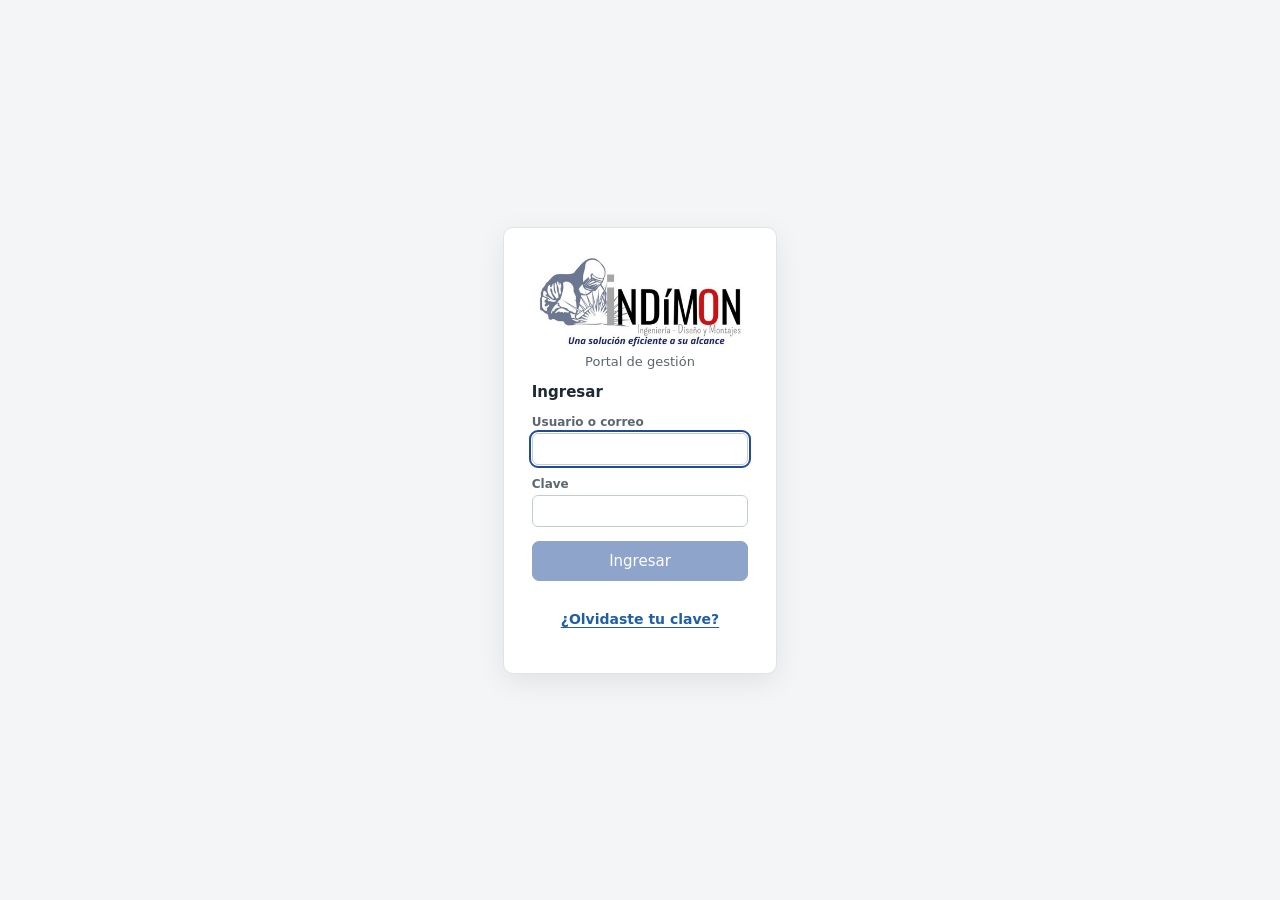
<file: indimon/index.html>
<!doctype html>
<html lang="es">
  <head>
    <meta charset="UTF-8" />
    <meta name="viewport" content="width=device-width, initial-scale=1.0" />
    <meta name="robots" content="noindex,nofollow" />
    <link rel="icon" type="image/png" href="[data-uri]" />
    <script src="./config.js"></script>
    <title>INDIMON · Portal de gestión</title>
    <script type="module" crossorigin src="./assets/index-Be5osZQ-.js"></script>
    <link rel="modulepreload" crossorigin href="./assets/nucleo-BX2i2pEf.js">
    <link rel="stylesheet" crossorigin href="./assets/index-BMP1Xybp.css">
  </head>
  <body>
    <div id="root"></div>
  </body>
</html>
</file>
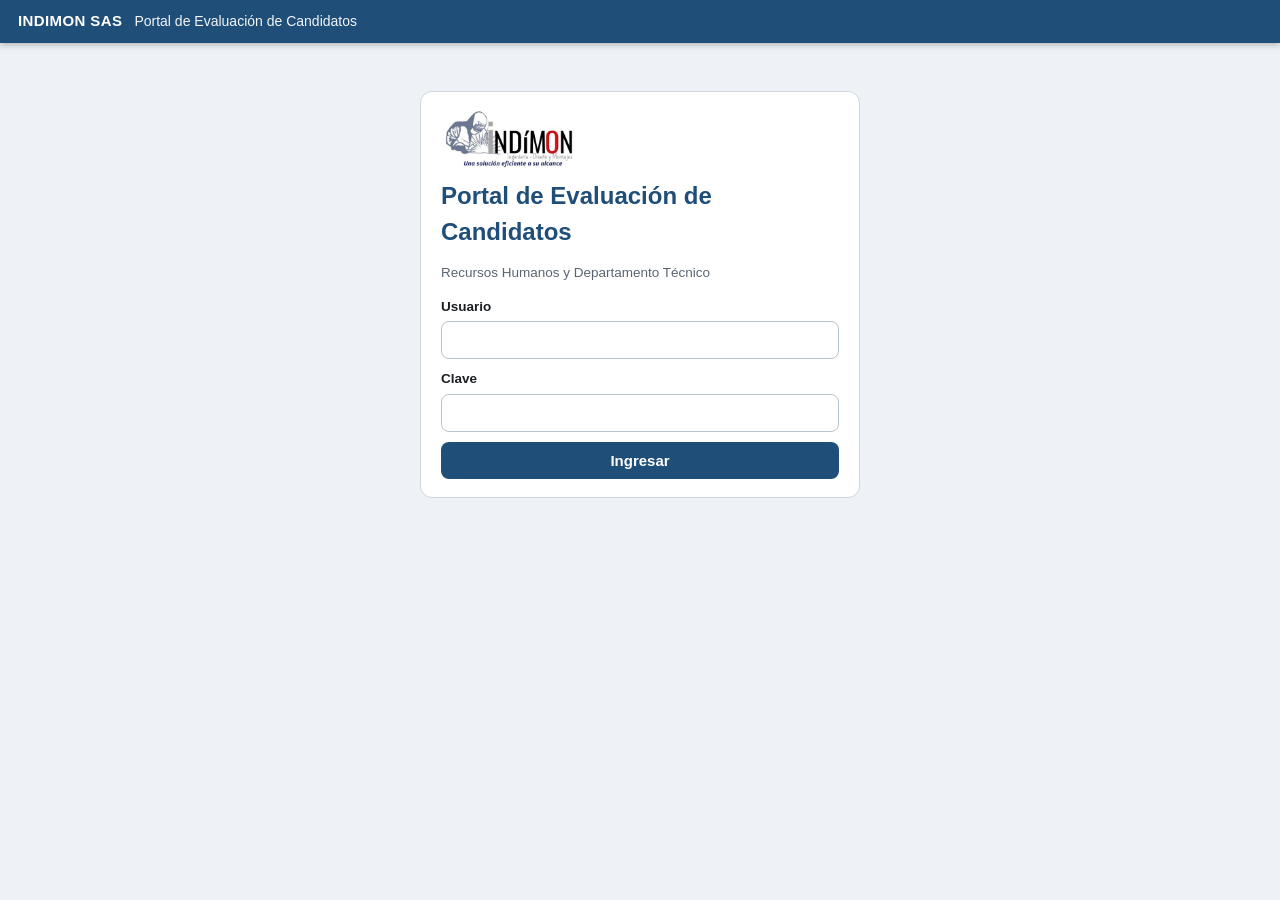
<file: portal/index.html>
<!DOCTYPE html>
<html lang="es">
<head>
<meta charset="utf-8">
<meta name="viewport" content="width=device-width, initial-scale=1">
<meta name="robots" content="noindex">
<title>Portal de Evaluación de Candidatos — INDIMON SAS</title>
<link rel="stylesheet" href="comun.css">
<style>
nav.tabs{display:flex;gap:4px;flex-wrap:wrap;margin:0 0 14px}
nav.tabs button{background:#fff;border:1px solid var(--linea);border-radius:8px;padding:8px 14px;font-weight:600;color:var(--azul)}
nav.tabs button.act{background:var(--azul);color:#fff;border-color:var(--azul)}
.kpis{display:grid;grid-template-columns:repeat(auto-fit,minmax(150px,1fr));gap:10px;margin-bottom:14px}
.kpi{background:#fff;border:1px solid var(--linea);border-radius:12px;padding:12px 14px;cursor:pointer}
.kpi b{display:block;font-size:26px;color:var(--azul);line-height:1.1}.kpi span{font-size:13px;color:var(--tenue)}
.kpi.alerta b{color:var(--rojo)}
.linea{display:flex;gap:0;flex-wrap:wrap;margin:6px 0 4px}
.paso{flex:1;min-width:110px;text-align:center;font-size:12.5px;padding:6px 4px;border-top:4px solid #D5DAE0;color:var(--tenue)}
.paso.hecho{border-color:var(--verde);color:var(--tinta)}.paso.actual{border-color:var(--azul2);color:var(--azul);font-weight:700}
.paso small{display:block;color:var(--tenue);font-weight:400}
.dato{font-size:13px;color:var(--tenue)}.dato b{display:block;color:var(--tinta);font-size:15px}
.qrev{border-top:1px solid var(--gris);padding:10px 0}.qrev .enun{font-weight:600}
.qrev img{max-width:220px;border:1px solid var(--linea);border-radius:6px;background:#fff;display:block;margin:4px 0}
.ok-t{color:var(--verde);font-weight:700}.mal-t{color:var(--rojo);font-weight:700}
.bloqueo{background:#F4F6F8;border:1px dashed #9AA5B1;border-radius:10px;padding:12px;color:#4A5561}
.firma{background:#F8FAFC;border-left:4px solid var(--verde);padding:8px 12px;border-radius:6px;margin:6px 0}
</style>
<script>document.write('<script src="config.js?t=' + Date.now() + '"><\/script>');</script>
<script src="comun.js"></script>
</head>
<body>
<header class="top"><span class="marca">INDIMON SAS</span><span class="sec" id="hSec">Portal de Evaluación de Candidatos</span><span id="hUsr" class="tenue" style="color:#DCE6F1"></span><button class="btn claro oculto" id="bClave">Cambiar clave</button><button class="btn claro oculto" id="bSalir">Salir</button></header>
<main id="app"></main>
<script>
"use strict";
const app = $("#app");
const SK = "indimon_portal_sesion";
let SES = null, PRUEBAS = [], SOLS = [], VISTA = "sol", FILTRO = {};
const CARGOS = ["Armador Tubero 1A", "Ayudante Técnico", "Coordinador de Producción", "Mecánico Pailero", "Pailero 2", "Soldador 1A", "Soldador 2", "Soldador Armador", "Supervisor de Obra", "Supervisor SSTA", "Técnico Electricista"];
const ROL = { ADMIN: "Administrador", RH: "Recursos Humanos", TEC: "Departamento Técnico" };
const esRH = () => SES && (SES.usuario.rol === "RH" || SES.usuario.rol === "ADMIN");
const esTEC = () => SES && (SES.usuario.rol === "TEC" || SES.usuario.rol === "ADMIN");
const esADM = () => SES && SES.usuario.rol === "ADMIN";
const URL_PRUEBA = t => location.href.split("#")[0].split("?")[0].replace(/[^/]*$/, "") + "prueba.html?t=" + encodeURIComponent(t);

async function q(a, d, ms) {
  try { return await api(a, Object.assign({ token: SES && SES.token }, d || {}), ms); }
  catch (e) { if (/Sesión vencida|inactivo/.test(e.message)) { ls(SK, null); SES = null; pantallaLogin(e.message); throw e; } throw e; }
}
function setHdr() {
  $("#hUsr").textContent = SES ? `${SES.usuario.nombre} · ${ROL[SES.usuario.rol]}` : "";
  $("#bSalir").classList.toggle("oculto", !SES); $("#bClave").classList.toggle("oculto", !SES);
}
$("#bSalir").onclick = async () => { try { await q("salir"); } catch (e) { } ls(SK, null); SES = null; pantallaLogin(); };
$("#bClave").onclick = () => pantallaClave(false);

/* ===== ingreso ===== */
function pantallaLogin(msg) {
  setHdr();
  app.className = "angosto";
  app.innerHTML = `<div class="card" style="max-width:440px;margin:30px auto"><img src="img/logo.jpg" class="logo" alt="INDIMON"><h1>Portal de Evaluación de Candidatos</h1>
   <p class="tenue">Recursos Humanos y Departamento Técnico</p>
   <form id="fL"><label class="f">Usuario<input type="text" id="lU" autocomplete="username" autocapitalize="none"></label>
   <label class="f">Clave<input type="password" id="lC" autocomplete="current-password"></label>
   <div id="lE" class="err">${esc(msg || "")}</div><button class="btn" id="lB" style="width:100%">Ingresar</button></form>
   ${API ? "" : `<div class="aviso mal">El portal aún no está conectado a su hoja de Google (archivo config.js).</div>`}</div>`;
  $("#fL").onsubmit = async ev => {
    ev.preventDefault(); $("#lE").textContent = ""; $("#lB").disabled = true;
    try { const r = await api("login", { usuario: $("#lU").value.trim().toLowerCase(), clave: $("#lC").value }); SES = r; ls(SK, SES); setHdr(); r.usuario.debeCambiar ? pantallaClave(true) : arrancar(); }
    catch (e) { $("#lE").textContent = e.message; $("#lB").disabled = false; }
  };
}
function pantallaClave(obligatorio) {
  app.className = "angosto";
  app.innerHTML = `<div class="card" style="max-width:460px;margin:30px auto"><h1>Cambiar clave</h1>${obligatorio ? `<div class="aviso">Por seguridad, cambie la clave temporal antes de continuar.</div>` : ""}
   <label class="f">Clave actual<input type="password" id="c0" autocomplete="current-password"></label>
   <label class="f">Clave nueva (mínimo 8 caracteres)<input type="password" id="c1" autocomplete="new-password"></label>
   <label class="f">Repita la clave nueva<input type="password" id="c2" autocomplete="new-password"></label>
   <div id="cE" class="err"></div><div class="fila"><button class="btn" id="cB">Guardar</button>${obligatorio ? "" : `<button class="btn sec" id="cV">Volver</button>`}</div></div>`;
  if (!obligatorio) $("#cV").onclick = () => arrancar();
  $("#cB").onclick = async () => {
    if ($("#c1").value !== $("#c2").value) { $("#cE").textContent = "Las claves nuevas no coinciden."; return; }
    $("#cB").disabled = true;
    try { const r = await q("cambiarClave", { actual: $("#c0").value, nueva: $("#c1").value }); SES.usuario = r.usuario; ls(SK, SES); arrancar(); }
    catch (e) { $("#cE").textContent = e.message; $("#cB").disabled = false; }
  };
}

/* ===== estructura ===== */
async function arrancar() {
  setHdr(); app.className = "";
  app.innerHTML = `<div class="card"><p class="tenue">Cargando…</p></div>`;
  try { PRUEBAS = await q("pruebas"); } catch (e) { if (SES) app.innerHTML = `<div class="card"><div class="aviso mal">${esc(e.message)}</div></div>`; return; }
  const h = (location.hash || "").replace("#", "");
  if (/^SOL-\d+$/.test(h)) return verSolicitud(h);
  ir(VISTA);
}
function tabs() {
  const t = [["sol", "Solicitudes"]];
  if (esRH()) t.push(["nueva", "Nueva solicitud"]);
  t.push(["pruebas", "Pruebas"]);
  if (esADM()) t.push(["usuarios", "Usuarios"], ["bitacora", "Bitácora"]);
  return `<nav class="tabs noimprimir">${t.map(([k, l]) => `<button data-v="${k}" class="${VISTA === k ? "act" : ""}">${l}</button>`).join("")}</nav>`;
}
function ir(v) {
  VISTA = v; if (location.hash) history.replaceState(null, "", location.pathname + location.search);
  ({ sol: vistaSolicitudes, nueva: vistaNueva, pruebas: vistaPruebas, usuarios: vistaUsuarios, bitacora: vistaBitacora }[v] || vistaSolicitudes)();
}
function enlazarTabs() { $$("nav.tabs button").forEach(b => b.onclick = () => ir(b.dataset.v)); }
/* ===== hora programada (hora de Colombia) ===== */
const TZ = "America/Bogota";
function fHora(v) { if (!v) return "—"; const d = new Date(v); if (isNaN(d)) return "—"; return d.toLocaleDateString("es-CO", { weekday: "short", day: "2-digit", month: "short", year: "numeric", timeZone: TZ }) + " · " + d.toLocaleTimeString("es-CO", { hour: "2-digit", minute: "2-digit", timeZone: TZ }); }
function fCorta(v) { if (!v) return "—"; const d = new Date(v); if (isNaN(d)) return "—"; return d.toLocaleDateString("es-CO", { day: "2-digit", month: "short", timeZone: TZ }) + ", " + d.toLocaleTimeString("es-CO", { hour: "2-digit", minute: "2-digit", timeZone: TZ }); }
function fSoloHora(v) { const d = new Date(v); return isNaN(d) ? "" : d.toLocaleTimeString("es-CO", { hour: "2-digit", minute: "2-digit", timeZone: TZ }); }
function aIsoCO(v) { return v ? v + ":00-05:00" : ""; }
function ahoraCO(min) { return new Date(Math.ceil((Date.now() + (min || 0) * 60000) / 1800000) * 1800000 - 5 * 3600000).toISOString().slice(0, 16); }
function minCO() { return new Date(Date.now() - 5 * 3600000).toISOString().slice(0, 16); }
function ventanaTxt(s) { return s.programada ? `Puede iniciar entre las <b>${esc(fSoloHora(s.abre))}</b> y las <b>${esc(fSoloHora(s.vence))}</b>; pasada esa hora el enlace vence.` : ""; }
function bloqueRepro(d) {
  return `<div class="fila" style="align-items:flex-end;margin-top:8px"><label class="f" style="margin:0">Nueva fecha y hora (hora de Colombia)<input type="datetime-local" id="dRepF" value="${ahoraCO(30)}" min="${minCO()}"></label><button class="btn chico" id="dRepro">Reprogramar y generar enlace nuevo</button></div><div id="dRepE" class="err"></div>`;
}
function pEstado(e) { return `<span class="pill ${{ "Pendiente": "p-gris", "Enviada": "p-azul", "En proceso": "p-am", "Finalizada": "p-ok", "Anulada": "p-mal", "Vencida": "p-mal" }[e] || "p-gris"}">${esc(e)}</span>`; }
function pTec(s) {
  if (s.conceptoFinal) return `<span class="pill ${s.conceptoFinal.resultado === "No apto" ? "p-mal" : "p-ok"}">${esc(s.conceptoFinal.resultado)}</span>`;
  if (s.estadoTecnico === "Sin resultado") return `<span class="tenue">—</span>`;
  return `<span class="pill p-am">${esc(s.estadoTecnico.replace("Pendiente de ", "Pend. "))}</span>`;
}
function pPuntaje(s) {
  if (!s.puntaje) return `<span class="tenue">—</span>`;
  const p = s.puntaje, pend = p.pendientesManual > 0;
  return `<b>${p.pct}%</b> <span class="tenue">(${p.total}/${p.max})</span>${pend ? ` <span class="pill p-am" title="Preguntas abiertas por calificar">por calificar</span>` : p.aprueba ? ` <span class="pill p-ok">≥${p.aprobacion}%</span>` : ` <span class="pill p-mal">&lt;${p.aprobacion}%</span>`}`;
}
function nombrePrueba(id) { const p = PRUEBAS.find(x => x.id === id); return p ? p.nombre.replace("Prueba técnica ", "") : id; }

/* ===== solicitudes ===== */
async function vistaSolicitudes() {
  app.innerHTML = tabs() + `<div class="card"><p class="tenue">Cargando solicitudes…</p></div>`; enlazarTabs();
  try { SOLS = await q("solicitudes"); } catch (e) { app.innerHTML = tabs() + `<div class="card"><div class="aviso mal">${esc(e.message)}</div></div>`; enlazarTabs(); return; }
  const c = k => SOLS.filter(k).length;
  const kp = [
    ["Todas", s => s.estado !== "Anulada", ""],
    ["Por enviar", s => s.estado === "Pendiente", "Pendiente"],
    ["Enviadas / en curso", s => s.estado === "Enviada" || s.estado === "En proceso", "curso"],
    ["Pendientes revisión técnica", s => s.estado === "Finalizada" && !s.conceptoFinal, "tec", true],
    ["Con concepto técnico", s => !!s.conceptoFinal, "concepto"],
    ["Vencidas (reprogramar)", s => s.estado === "Vencida", "Vencida", true]];
  app.innerHTML = tabs() + `<div class="kpis noimprimir">${kp.map(([l, f, k, al]) => `<div class="kpi ${al && c(f) ? "alerta" : ""}" data-k="${k}"><b>${c(f)}</b><span>${l}</span></div>`).join("")}</div>
   <div class="card"><div class="g3 noimprimir"><label class="f">Buscar<input type="text" id="fT" placeholder="Nombre, documento o ID"></label>
   <label class="f">Prueba<select id="fP"><option value="">Todas</option>${PRUEBAS.map(p => `<option value="${esc(p.id)}">${esc(p.nombre)}</option>`).join("")}</select></label>
   <label class="f">Estado<select id="fE"><option value="">Todos (sin anuladas)</option><option value="Pendiente">Pendiente</option><option value="curso">Enviada / En proceso</option><option value="tec">Pendiente revisión técnica</option><option value="concepto">Con concepto técnico</option><option value="Vencida">Vencida (enlace vencido)</option><option value="Anulada">Anulada</option></select></label></div>
   <div class="tw" id="tabla"></div><div class="fila noimprimir" style="margin-top:10px"><button class="btn sec" id="bCsv">Copiar tabla para Excel</button><span id="csvM" class="tenue"></span></div></div>`;
  enlazarTabs();
  $("#fT").value = FILTRO.t || ""; $("#fP").value = FILTRO.p || ""; $("#fE").value = FILTRO.e || "";
  const pinta = () => {
    FILTRO = { t: $("#fT").value.trim().toLowerCase(), p: $("#fP").value, e: $("#fE").value };
    const f = SOLS.filter(s => {
      if (FILTRO.t && !(s.aspirante + " " + s.documento + " " + s.id + " " + s.cargo).toLowerCase().includes(FILTRO.t)) return false;
      if (FILTRO.p && s.pruebaId !== FILTRO.p) return false;
      const e = FILTRO.e;
      if (!e) return s.estado !== "Anulada";
      if (e === "curso") return s.estado === "Enviada" || s.estado === "En proceso";
      if (e === "tec") return s.estado === "Finalizada" && !s.conceptoFinal;
      if (e === "concepto") return !!s.conceptoFinal;
      return s.estado === e;
    });
    $("#tabla").innerHTML = f.length ? `<table class="t"><tr><th>ID</th><th>Creada</th><th>Prueba programada</th><th>Aspirante</th><th>Cargo</th><th>Prueba</th><th>Estado</th><th>Puntaje teórico</th><th>Dpto. Técnico</th><th>Etapa RH</th></tr>` +
      f.map(s => `<tr class="clic" data-id="${esc(s.id)}"><td><b>${esc(s.id)}</b></td><td>${fecha(s.creada)}</td><td>${s.programada ? esc(fCorta(s.programada)) : "—"}</td><td>${esc(s.aspirante)}<div class="tenue">${esc(s.documento)}</div></td><td>${esc(s.cargo)}</td><td>${esc(nombrePrueba(s.pruebaId))}</td><td>${pEstado(s.estado)}</td><td>${pPuntaje(s)}</td><td>${pTec(s)}</td><td>${s.etapaRH && s.etapaRH.length ? esc(s.etapaRH[s.etapaRH.length - 1].etapa) : s.puedeAvanzar ? `<span class="pill p-azul">Habilitado</span>` : `<span class="tenue">🔒</span>`}</td></tr>`).join("") + `</table>`
      : `<p class="tenue">${SOLS.length ? "Ninguna solicitud coincide con el filtro." : "Aún no hay solicitudes."}${esRH() && !SOLS.length ? " Cree la primera en «Nueva solicitud»." : ""}</p>`;
    $$("#tabla tr.clic").forEach(r => r.onclick = () => verSolicitud(r.dataset.id));
  };
  $("#fT").oninput = pinta; $("#fP").onchange = pinta; $("#fE").onchange = pinta;
  $$(".kpi").forEach(k => k.onclick = () => { $("#fE").value = k.dataset.k; pinta(); });
  $("#bCsv").onclick = () => {
    const cab = ["ID", "Fecha", "Programada", "Aspirante", "Documento", "Teléfono", "Cargo", "Prueba", "Estado", "Puntaje %", "Puntos", "Concepto técnico", "Etapa RH"];
    const L = [cab.join("\t")].concat(SOLS.map(s => [s.id, (s.creada || "").slice(0, 10), s.programada ? fHora(s.programada) : "", s.aspirante, s.documento, s.telefono, s.cargo, nombrePrueba(s.pruebaId), s.estado, s.puntaje ? s.puntaje.pct : "", s.puntaje ? s.puntaje.total + "/" + s.puntaje.max : "", s.conceptoFinal ? s.conceptoFinal.resultado : s.estadoTecnico, s.etapaRH && s.etapaRH.length ? s.etapaRH[s.etapaRH.length - 1].etapa : ""].map(x => String(x == null ? "" : x).replace(/[\t\n]+/g, " ")).join("\t")));
    copiar(L.join("\n"), $("#bCsv"));
  };
  pinta();
}

/* ===== nueva solicitud ===== */
function vistaNueva() {
  app.innerHTML = tabs() + `<div class="card" style="max-width:760px"><h2>Nueva solicitud de evaluación</h2>
   <div class="g2"><label class="f">Nombre completo del aspirante<input type="text" id="nA" maxlength="80"></label>
   <label class="f">Número de documento<input type="text" id="nD" inputmode="numeric" maxlength="20"></label>
   <label class="f">Celular (WhatsApp)<input type="tel" id="nT" placeholder="3001234567" maxlength="15"></label>
   <label class="f">Cargo al que se postula<select id="nC"><option value="">— elija —</option>${CARGOS.map(c => `<option>${c}</option>`).join("")}</select></label></div>
   <div class="g2"><label class="f">Fecha y hora de la prueba (hora de Colombia)<input type="datetime-local" id="nF" value="${ahoraCO(30)}" min="${minCO()}"></label>
   <div class="tenue" style="align-self:end;padding-bottom:8px">El aspirante podrá iniciar desde 10 minutos antes hasta 30 minutos después de esta hora. Pasado ese tiempo el enlace vence y se debe reprogramar.</div></div>
   <label class="f">Prueba técnica asignada<select id="nP"><option value="">— elija —</option>${PRUEBAS.map(p => `<option value="${esc(p.id)}">${esc(p.nombre)} (${p.minutos} min)</option>`).join("")}</select></label>
   <div id="nInfo" class="tenue"></div><div id="nE" class="err"></div><button class="btn" id="nB">Crear solicitud</button></div><div id="nRes"></div>`;
  enlazarTabs();
  $("#nC").onchange = () => { const p = PRUEBAS.find(x => (x.cargos || []).indexOf($("#nC").value) >= 0); if (p) $("#nP").value = p.id; info(); };
  const info = () => { const p = PRUEBAS.find(x => x.id === $("#nP").value); $("#nInfo").innerHTML = p ? `${p.preguntas} preguntas · ${p.minutos} minutos · aprueba con ${p.aprobacion}% · ${p.requierePractica ? "<b>requiere prueba práctica</b>" : "sin prueba práctica"}` : (($("#nC").value && !PRUEBAS.some(x => (x.cargos || []).indexOf($("#nC").value) >= 0)) ? "Este cargo aún no tiene prueba propia. Puede asignar otra o pedir al Departamento Técnico que la cargue." : ""); };
  $("#nP").onchange = info;
  $("#nB").onclick = async () => {
    $("#nE").textContent = "";
    if (!$("#nC").value || !$("#nP").value) { $("#nE").textContent = "Elija el cargo y la prueba."; return; }
    if (!$("#nF").value) { $("#nE").textContent = "Indique la fecha y la hora de la prueba."; return; }
    $("#nB").disabled = true;
    try {
      const s = await q("solicitudCrear", { aspirante: $("#nA").value, documento: $("#nD").value, telefono: $("#nT").value, cargo: $("#nC").value, pruebaId: $("#nP").value, programada: aIsoCO($("#nF").value) });
      $("#nRes").innerHTML = `<div class="card" style="max-width:760px"><div class="aviso ok">Solicitud <b>${esc(s.id)}</b> creada para ${esc(s.aspirante)}.</div>${bloqueInvitacion(s)}<div class="fila" style="margin-top:10px"><button class="btn sec" id="nVer">Ver solicitud</button><button class="btn sec" id="nOtra">Crear otra</button></div></div>`;
      enlazarInvitacion(s); $("#nVer").onclick = () => verSolicitud(s.id); $("#nOtra").onclick = () => vistaNueva();
      $$("#nA,#nD,#nT").forEach(i => i.value = "");
    } catch (e) { $("#nE").textContent = e.message; }
    $("#nB").disabled = false;
  };
}
function mensajeWA(s) {
  const p = PRUEBAS.find(x => x.id === s.pruebaId) || {};
  return `Buen día, ${s.aspirante.split(" ")[0]}. Le escribimos de Recursos Humanos de INDIMON SAS.\n\nComo parte del proceso de selección para el cargo de *${s.cargo}*, lo invitamos a presentar la prueba técnica en línea.\n\n📋 Solicitud: ${s.id}\n📝 Prueba: ${p.nombre || s.pruebaId}\n⏱️ Duración: ${p.minutos || ""} minutos\n${s.programada ? `📅 Fecha y hora: *${fHora(s.programada)}* (hora de Colombia)\n` : ""}\n🔗 Su enlace personal (no lo comparta):\n${URL_PRUEBA(s.token)}\n\nAntes de empezar:\n• Use computador, tablet o celular con internet estable.\n${s.programada ? `• Ingrese a la hora indicada: puede entrar desde las ${fSoloHora(s.abre)} y el enlace vence a las ${fSoloHora(s.vence)} si no ha iniciado. Después deberá pedir una nueva hora.\n` : ""}• Tenga lápiz y papel. Puede usar su calculadora científica (no programable) o la calculadora que trae la prueba; no use la del celular ni la del computador.\n• No cambie de ventana ni de aplicación: a la tercera salida la prueba termina y se envía lo que haya respondido.\n• Busque un lugar tranquilo; una vez inicie, el tiempo corre.\n• La prueba es individual: sin ayuda de otras personas ni de internet.\n• Al terminar, sus respuestas quedan registradas automáticamente.\n\nCualquier duda, responda a este mensaje.\nINDIMON SAS`;
}
function waURL(s) { let t = String(s.telefono || "").replace(/\D/g, ""); if (t.length === 10 && t[0] === "3") t = "57" + t; return "https://wa.me/" + t + "?text=" + encodeURIComponent(mensajeWA(s)); }
function bloqueInvitacion(s) {
  return `<h3>Invitación al aspirante</h3>${s.programada ? `<div class="aviso info"><b>Prueba programada:</b> ${esc(fHora(s.programada))} (hora de Colombia). ${ventanaTxt(s)}</div>` : ""}<p class="tenue">Enlace personal de la prueba (solo sirve para esta solicitud):</p><div class="code" id="invLink">${esc(URL_PRUEBA(s.token))}</div>
   <div class="fila" style="margin-top:8px"><a class="btn wa" id="invWa" href="${esc(waURL(s))}" target="_blank" rel="noopener">Enviar por WhatsApp</a><button class="btn sec" id="invCopL">Copiar enlace</button><button class="btn sec" id="invCopM">Copiar mensaje</button></div>
   <p class="tenue">«Enviar por WhatsApp» abre WhatsApp con el mensaje listo; solo falta presionar enviar. La solicitud queda marcada como enviada.</p>`;
}
function enlazarInvitacion(s, alMarcar) {
  $("#invCopL").onclick = () => copiar(URL_PRUEBA(s.token), $("#invCopL"));
  $("#invCopM").onclick = () => copiar(mensajeWA(s), $("#invCopM"));
  $("#invWa").onclick = async () => { try { await q("marcarEnviada", { id: s.id }); if (alMarcar) alMarcar(); } catch (e) { } };
}

/* ===== detalle ===== */
async function verSolicitud(id) {
  history.replaceState(null, "", "#" + id);
  app.innerHTML = tabs() + `<div class="card"><p class="tenue">Cargando ${esc(id)}…</p></div>`; enlazarTabs();
  let d; try { d = await q("solicitud", { id }); } catch (e) { app.innerHTML = tabs() + `<div class="card"><div class="aviso mal">${esc(e.message)}</div></div>`; enlazarTabs(); return; }
  pintarDetalle(d);
}
function pasos(d) {
  const teo = d.teorica && d.teorica.validada, cf = d.conceptoFinal, et = d.etapaRH || [];
  const L = [["Creada", d.creada, true], ["Enviada", d.enviada, !!d.enviada], ["Iniciada", d.iniciada, !!d.iniciada], ["Entregada", d.finalizada, !!d.finalizada],
    ["Teórica validada", teo && d.teorica.fecha, !!teo]];
  if (d.requierePractica) L.push(["Práctica", d.practica && d.practica.registrada, !!d.practica]);
  L.push(["Concepto técnico", cf && cf.fecha, !!cf], ["Selección RH", et.length ? et[et.length - 1].fecha : "", et.length > 0]);
  const act = L.findIndex(x => !x[2]);
  return `<div class="linea">${L.map((x, i) => `<div class="paso ${x[2] ? "hecho" : i === act ? "actual" : ""}">${x[0]}<small>${x[1] ? fecha(x[1]) : "&nbsp;"}</small></div>`).join("")}</div>`;
}
function firma(o, que) { return `<div class="firma">${que} por <b>${esc(o.evaluador || o.nombre || o.usuario)}</b>${o.cargoEvaluador ? " · " + esc(o.cargoEvaluador) : ""} · ${fecha(o.fecha || o.registrada, true)}</div>`; }
function pintarDetalle(d) {
  const r = d.resultado, m = r && r.meta;
  let h = tabs() + `<div class="card"><div class="fila" style="justify-content:space-between"><div><h1 style="margin:0">${esc(d.id)} · ${esc(d.aspirante)}</h1>
     <div class="tenue">Documento ${esc(d.documento)} · Cel. ${esc(d.telefono)} · ${esc(d.cargo)} · ${esc(d.prueba.nombre)}</div></div>
     <div class="fila noimprimir"><button class="btn sec chico" onclick="window.print()">Imprimir informe</button><button class="btn sec chico" id="dVolver">← Volver</button></div></div>
     ${pasos(d)}<div class="tenue">Creada por ${esc(d.creadaPor)} el ${fecha(d.creada, true)} · Estado: ${pEstado(d.estado)}${d.programada ? ` · Prueba programada: <b>${esc(fHora(d.programada))}</b>` : ""}</div></div>`;
  if (esRH() && d.estado === "Vencida") {
    h += `<div class="card noimprimir"><div class="aviso mal"><b>Enlace vencido.</b> El aspirante no inició la prueba programada para el ${esc(fHora(d.programada))} dentro del plazo (de ${esc(fSoloHora(d.abre))} a ${esc(fSoloHora(d.vence))}). Reprograme para fijar una nueva hora; se genera un enlace nuevo y el anterior deja de servir.</div>${bloqueRepro(d)}<div class="fila" style="margin-top:10px"><button class="btn sec chico" id="dAnular" style="color:var(--rojo);border-color:var(--rojo)">Anular solicitud</button></div></div>`;
  } else if (esRH() && (d.estado === "Pendiente" || d.estado === "Enviada" || d.estado === "En proceso")) {
    h += `<div class="card noimprimir">${bloqueInvitacion(d)}<div class="fila">${d.estado !== "En proceso" ? `<button class="btn sec chico" id="dNuevo">Generar enlace nuevo</button>` : ""}<button class="btn sec chico" id="dAnular" style="color:var(--rojo);border-color:var(--rojo)">Anular solicitud</button></div>${d.estado !== "En proceso" ? `<details style="margin-top:10px"><summary class="tenue" style="cursor:pointer">Cambiar la fecha y hora de la prueba</summary>${bloqueRepro(d)}</details>` : ""}</div>`;
  }
  if (r) {
    const pend = r.pendientesManual > 0;
    h += `<div class="card"><h2>Resultado de la prueba teórica</h2><div class="g3">
      <div class="dato">Puntaje<b>${r.total} / ${r.max} (${r.pct}%)</b></div>
      <div class="dato">Aprobación requerida<b>${r.aprobacion}% · ${pend ? `<span class="pill p-am">${r.pendientesManual} ítem(s) abiertos por calificar</span>` : r.aprueba ? `<span class="pill p-ok">Aprueba</span>` : `<span class="pill p-mal">No aprueba</span>`}</b></div>
      <div class="dato">Tiempo usado<b>${m ? m.minutosUsados + " min" : "—"}${m && m.fueraDeTiempo ? ` <span class="pill p-mal">fuera de tiempo</span>` : ""}</b></div>
      <div class="dato">Salidas de la ventana<b>${m ? m.foco : "—"}${m && /^\[TERMINADA/.test(m.dispositivo || "") ? ` <span class="pill p-mal">prueba terminada por salidas</span>` : (m && m.foco >= 2 ? ` <span class="pill p-am">revisar</span>` : "")}</b></div>
      <div class="dato">Declaración de trabajo individual<b>${m && m.declaracion ? "Aceptada" : "—"}</b></div>
      <div class="dato">Ítems críticos SST fallados<b>${(r.critFallados || []).length}${(r.critFallados || []).length >= 2 ? ` <span class="pill p-mal">no avanza</span>` : ""}</b></div></div>
      ${r.detalle === null ? `<p class="tenue">El detalle de respuestas lo revisa el Departamento Técnico.</p>` : ""}</div>`;
  }
  if (esTEC() && r && r.detalle) h += bloqueRevision(d);
  if (d.teorica && d.teorica.validada && !esTEC()) h += `<div class="card"><h2>Validación de la prueba teórica</h2><p>${esc(d.teorica.concepto)}</p>${firma(d.teorica, "Validada")}</div>`;
  if (d.estado === "Finalizada") h += bloquePractica(d);
  if (d.estado === "Finalizada") h += bloqueConcepto(d);
  h += bloqueRH(d);
  if (d.historial && d.historial.length) h += `<div class="card"><h2>Otras evaluaciones del mismo documento</h2><table class="t"><tr><th>ID</th><th>Fecha</th><th>Cargo</th><th>Estado</th><th>Puntaje</th><th>Concepto</th></tr>${d.historial.map(x => `<tr class="clic" data-id="${esc(x.id)}"><td>${esc(x.id)}</td><td>${fecha(x.creada)}</td><td>${esc(x.cargo)}</td><td>${pEstado(x.estado)}</td><td>${pPuntaje(x)}</td><td>${pTec(x)}</td></tr>`).join("")}</table></div>`;
  h += `<div class="card"><h2>Trazabilidad</h2><div class="tw"><table class="t"><tr><th>Fecha</th><th>Usuario</th><th>Acción</th><th>Detalle</th></tr>${(d.bitacora || []).map(b => `<tr><td>${fecha(b.fecha, true)}</td><td>${esc(b.usuario)}</td><td>${esc(b.accion)}</td><td>${esc(b.detalle)}</td></tr>`).join("")}</table></div></div>`;
  app.innerHTML = h; enlazarTabs();
  $("#dVolver").onclick = () => ir("sol");
  $$("tr.clic[data-id]").forEach(t => t.onclick = () => verSolicitud(t.dataset.id));
  if ($("#invWa")) enlazarInvitacion(d, () => { if (d.estado === "Pendiente") setTimeout(() => verSolicitud(d.id), 600); });
  if ($("#dNuevo")) $("#dNuevo").onclick = () => confirmar("¿Generar un enlace nuevo?", "El enlace anterior dejará de funcionar. Úselo si el aspirante perdió el mensaje o se envió a otra persona.", async () => { try { await q("nuevoEnlace", { id: d.id }); verSolicitud(d.id); } catch (e) { alertaErr(e); } });
  if ($("#dRepro")) $("#dRepro").onclick = async () => {
    $("#dRepE").textContent = "";
    if (!$("#dRepF").value) { $("#dRepE").textContent = "Indique la nueva fecha y hora."; return; }
    $("#dRepro").disabled = true;
    try { await q("reprogramar", { id: d.id, programada: aIsoCO($("#dRepF").value) }); verSolicitud(d.id); } catch (e) { $("#dRepE").textContent = e.message; $("#dRepro").disabled = false; }
  };
  if ($("#dAnular")) $("#dAnular").onclick = () => confirmar("¿Anular la solicitud?", "El aspirante ya no podrá presentar la prueba con este enlace.", async () => { try { await q("anular", { id: d.id }); verSolicitud(d.id); } catch (e) { alertaErr(e); } }, "Anular");
  enlazarRevision(d); enlazarPractica(d); enlazarConcepto(d); enlazarRH(d);
}
function alertaErr(e) { modal(`<h2>No se pudo completar</h2><div class="aviso mal">${esc(e.message)}</div><div style="text-align:right"><button class="btn" onclick="cerrarModal()">Cerrar</button></div>`); }

/* --- revisión técnica de la teórica --- */
function preguntas(d) {
  const out = []; d.prueba.secciones.forEach(sec => sec.preguntas.forEach(qq => { let x = qq; if (qq.variantes) { const v = (d.variantes || {})[qq.id] || 0; x = Object.assign({}, qq, qq.variantes[v]); x.variante = v; } out.push(Object.assign({ seccion: sec.titulo }, x)); })); return out;
}
function bloqueRevision(d) {
  const det = Object.fromEntries(d.resultado.detalle.map(x => [x.id, x])), R = d.respuestas || {}, cerrada = !!d.conceptoFinal, man = (d.teorica && d.teorica.manual) || {};
  const marca = ok => ok ? `<span class="ok-t">✓</span>` : `<span class="mal-t">✗</span>`;
  let sec = "", h = `<div class="card"><h2>Revisión técnica de la prueba teórica</h2><p class="tenue">Las preguntas cerradas se califican solas. Califique las abiertas y registre su concepto. ${d.prueba.reglaCritica ? "<br>⚑ " + esc(d.prueba.reglaCritica) : ""}</p>`;
  preguntas(d).forEach((p, n) => {
    const x = det[p.id] || {}, r = R[p.id];
    if (p.seccion !== sec && d.prueba.secciones.length > 1) { sec = p.seccion; h += `<h3 style="color:var(--azul)">${esc(sec)}</h3>`; }
    h += `<div class="qrev"><div class="enun">${n + 1}. ${esc(p.titulo ? p.titulo + ". " : "")}${esc(p.enunciado)} <span class="tenue">(${x.pts}/${x.max} pts)</span>${p.critico ? " ⚑" : ""}</div>`;
    if (p.tipo === "unica") h += `<div>${marca(x.ok)} Respondió: <b>${r === undefined || r === null ? "(en blanco)" : esc(p.opciones[r])}</b>${x.ok ? "" : ` · Correcta: <b>${esc(p.opciones[p.clave])}</b>`}</div>`;
    else if (p.tipo === "vf") h += `<table class="t" style="margin-top:4px"><tr><th>Ítem</th><th>Respondió</th><th>Correcto</th><th></th></tr>${p.items.map((it, i) => { const a = (r || [])[i]; return `<tr><td>${esc(it)}</td><td>${a === true ? "V" : a === false ? "F" : "—"}</td><td>${p.clave[i] ? "V" : "F"}</td><td>${marca(a === p.clave[i])}</td></tr>`; }).join("")}</table>`;
    else if (p.tipo === "multiple") h += `<table class="t" style="margin-top:4px"><tr><th>Opción</th><th>Marcó</th><th>Correcto</th><th></th></tr>${p.opciones.map((o, i) => { const a = (r || []).indexOf(i) >= 0, k = p.clave.indexOf(i) >= 0; return `<tr><td>${esc(o)}</td><td>${a ? "Sí" : "—"}</td><td>${k ? "Sí" : "No"}</td><td>${marca(a === k)}</td></tr>`; }).join("")}</table>`;
    else if (p.tipo === "emparejar") h += `<table class="t" style="margin-top:4px"><tr><th>Ítem</th><th>Respondió</th><th>Correcto</th><th></th></tr>${p.items.map((it, i) => { const a = (r || [])[i]; return `<tr><td>${it.imagen ? `<img src="${it.imagen}" style="max-width:90px">` : esc(it.texto)}</td><td>${a === undefined || a === null ? "—" : esc(p.opciones[a])}</td><td>${esc(p.opciones[p.clave[i]])}</td><td>${marca(a === p.clave[i])}</td></tr>`; }).join("")}</table>`;
    else if (p.tipo === "numero") h += `${p.variante !== undefined ? `<div class="tenue">Variante ${p.variante + 1}</div>` : ""}<table class="t" style="margin-top:4px"><tr><th>Dato</th><th>Respondió</th><th>Correcto</th><th></th></tr>${p.campos.map(c => { const a = (r || {})[c.k]; const ok = (x.campos || []).find(z => z.k === c.k); return `<tr><td>${esc(c.etiqueta)}${c.solucion ? `<div class="tenue">${esc(c.solucion)}</div>` : ""}</td><td>${a === undefined || a === "" ? "—" : esc(a)}</td><td>${c.clave}${c.tol ? " ± " + c.tol : ""} ${esc(c.unidad || "")}</td><td>${marca(ok && ok.ok)}</td></tr>`; }).join("")}</table>`;
    else if (p.tipo === "abierta") h += p.items.map((it, i) => { const k = p.id + "." + i, v = man[k]; return `<div style="margin:6px 0 10px">${it.imagen ? `<img src="${it.imagen}">` : ""}<div><b>${esc(it.etiqueta)}</b> — respuesta del aspirante:</div><div class="code" style="white-space:pre-wrap;font-family:inherit">${esc((r || [])[i] || "(en blanco)")}</div>${it.guia ? `<div class="tenue">Guía para calificar: ${esc(it.guia)}</div>` : ""}<label class="f" style="max-width:260px;margin-top:4px">Puntos (0 a ${it.puntos})<input type="number" min="0" max="${it.puntos}" step="0.5" data-man="${esc(k)}" value="${v === undefined ? "" : esc(v)}" ${cerrada ? "disabled" : ""}></label></div>`; }).join("");
    if (p.nota_clave) h += `<div class="tenue">Nota sobre la clave: ${esc(p.nota_clave)}</div>`;
    h += `</div>`;
  });
  const t = d.teorica || {};
  h += `<h3>Concepto sobre la prueba teórica</h3>${t.validada ? firma(t, "Validada") : t.fecha ? `<div class="aviso">Borrador guardado por ${esc(t.evaluador)} · ${fecha(t.fecha, true)}</div>` : ""}
    <textarea id="teoC" ${cerrada ? "disabled" : ""} placeholder="Ej.: domina conversiones y lectura de planos; debe reforzar normas de seguridad…">${esc(t.concepto || "")}</textarea>
    <div id="teoE" class="err"></div>${cerrada ? `<p class="tenue">Cerrado: el concepto final ya fue emitido.</p>` : `<div class="fila" style="margin-top:8px"><button class="btn sec" id="teoG">Guardar borrador</button><button class="btn ok" id="teoV">${t.validada ? "Actualizar validación" : "Validar prueba teórica"}</button></div>`}</div>`;
  return h;
}
function enlazarRevision(d) {
  if (!$("#teoV")) return;
  const env = async validar => {
    const manual = {}; $$("[data-man]").forEach(i => { if (i.value !== "") manual[i.dataset.man] = Number(i.value); });
    $("#teoE").textContent = ""; $("#teoV").disabled = $("#teoG").disabled = true;
    try { const n = await q("validarTeorica", { id: d.id, manual, concepto: $("#teoC").value, validar }); pintarDetalle(n); }
    catch (e) { $("#teoE").textContent = e.message; $("#teoV").disabled = $("#teoG").disabled = false; }
  };
  $("#teoG").onclick = () => env(false);
  $("#teoV").onclick = () => env(true);
}

/* --- prueba práctica --- */
const DESEMP = ["Excelente", "Bueno", "Aceptable", "Deficiente", "No aplica"];
function bloquePractica(d) {
  const p = d.practica, req = d.requierePractica, cerrada = !!d.conceptoFinal;
  if (!esTEC()) return p ? `<div class="card"><h2>Prueba práctica</h2>${resumenPractica(p)}</div>` : (req ? `<div class="card"><h2>Prueba práctica</h2><p class="tenue">Pendiente: el Departamento Técnico debe registrarla.</p></div>` : "");
  if (!req && !p && !d.verPractica) return `<div class="card noimprimir"><h2>Prueba práctica</h2><p class="tenue">Esta prueba no exige parte práctica.</p><button class="btn sec" id="prAbrir">Registrar una prueba práctica de todas formas</button></div>`;
  if (p && (cerrada || !d.editarPractica)) return `<div class="card"><h2>Prueba práctica</h2>${resumenPractica(p)}${cerrada ? "" : `<button class="btn sec noimprimir" id="prEditar">Editar registro</button>`}</div>`;
  const v = p || { evaluador: SES.usuario.nombre, cargoEvaluador: SES.usuario.cargo, fecha: new Date().toISOString().slice(0, 10), actividad: d.prueba.practicaSugerida || "", criterios: [{ criterio: "" }, { criterio: "" }, { criterio: "" }] };
  return `<div class="card"><h2>Registro de la prueba práctica</h2><div class="g3">
    <label class="f">Evaluador responsable<input type="text" id="prN" value="${esc(v.evaluador)}"></label>
    <label class="f">Cargo del evaluador<input type="text" id="prC" value="${esc(v.cargoEvaluador)}"></label>
    <label class="f">Fecha de realización<input type="date" id="prF" value="${esc(v.fecha)}"></label></div>
    <label class="f">Descripción de la actividad práctica realizada<textarea id="prA">${esc(v.actividad)}</textarea></label>
    <h3>Criterios de evaluación y desempeño observado</h3><div class="tw"><table class="t" id="prT"><tr><th>Criterio</th><th style="width:150px">Desempeño</th><th>Observación</th><th></th></tr></table></div>
    <button class="btn sec chico" id="prMas" style="margin:6px 0 10px">+ Agregar criterio</button>
    <label class="f">Observaciones y oportunidades de mejora<textarea id="prO">${esc(v.observaciones || "")}</textarea></label>
    <label class="f">Concepto técnico de la prueba práctica<textarea id="prK">${esc(v.concepto || "")}</textarea></label>
    <div class="g2"><label class="f">Resultado<select id="prR"><option value="">— elija —</option><option${v.resultado === "Aprobada" ? " selected" : ""}>Aprobada</option><option${v.resultado === "No aprobada" ? " selected" : ""}>No aprobada</option></select></label>
    <label class="f">Puntaje (opcional, 0 a 100)<input type="number" id="prP" min="0" max="100" value="${esc(v.puntaje === undefined ? "" : v.puntaje)}"></label></div>
    <div id="prE" class="err"></div><button class="btn ok" id="prG">Guardar prueba práctica</button></div>`;
}
function resumenPractica(p) {
  return `<div class="g3"><div class="dato">Evaluador<b>${esc(p.evaluador)}</b></div><div class="dato">Cargo<b>${esc(p.cargoEvaluador)}</b></div><div class="dato">Fecha<b>${esc(p.fecha)}</b></div></div>
   <p><b>Actividad:</b> ${esc(p.actividad)}</p>${p.criterios && p.criterios.length ? `<table class="t"><tr><th>Criterio</th><th>Desempeño</th><th>Observación</th></tr>${p.criterios.map(c => `<tr><td>${esc(c.criterio)}</td><td>${esc(c.desempeno)}</td><td>${esc(c.obs)}</td></tr>`).join("")}</table>` : ""}
   <p><b>Observaciones y oportunidades de mejora:</b> ${esc(p.observaciones || "—")}</p><p><b>Concepto:</b> ${esc(p.concepto)}</p>
   <p><b>Resultado:</b> <span class="pill ${p.resultado === "Aprobada" ? "p-ok" : "p-mal"}">${esc(p.resultado)}</span>${p.puntaje !== "" && p.puntaje != null ? ` · Puntaje ${esc(p.puntaje)}/100` : ""}</p>
   <div class="firma">Registrada por <b>${esc(p.evaluador)}</b> (usuario ${esc(p.usuario)}) · ${fecha(p.registrada, true)}</div>`;
}
function enlazarPractica(d) {
  if ($("#prAbrir")) $("#prAbrir").onclick = () => { d.verPractica = true; pintarDetalle(d); };
  if ($("#prEditar")) $("#prEditar").onclick = () => { d.editarPractica = true; pintarDetalle(d); };
  if (!$("#prG")) return;
  const fila = (c = {}) => { const tr = document.createElement("tr"); tr.innerHTML = `<td><input type="text" class="cC" value="${esc(c.criterio || "")}" placeholder="Ej.: Trazado y corte"></td><td><select class="cD"><option value=""></option>${DESEMP.map(x => `<option${c.desempeno === x ? " selected" : ""}>${x}</option>`).join("")}</select></td><td><input type="text" class="cO" value="${esc(c.obs || "")}"></td><td><button class="btn sec chico">✕</button></td>`; $("button", tr).onclick = () => tr.remove(); $("#prT").appendChild(tr); };
  ((d.practica && d.practica.criterios) || [{}, {}, {}]).forEach(fila);
  $("#prMas").onclick = () => fila();
  $("#prG").onclick = async () => {
    const pr = { evaluador: $("#prN").value, cargoEvaluador: $("#prC").value, fecha: $("#prF").value, actividad: $("#prA").value, observaciones: $("#prO").value, concepto: $("#prK").value, resultado: $("#prR").value, puntaje: $("#prP").value,
      criterios: $$("#prT tr").slice(1).map(tr => ({ criterio: $(".cC", tr).value, desempeno: $(".cD", tr).value, obs: $(".cO", tr).value })).filter(c => c.criterio.trim()) };
    $("#prG").disabled = true; $("#prE").textContent = "";
    try { const n = await q("registrarPractica", { id: d.id, practica: pr }); pintarDetalle(n); } catch (e) { $("#prE").textContent = e.message; $("#prG").disabled = false; }
  };
}

/* --- concepto final --- */
function bloqueConcepto(d) {
  const cf = d.conceptoFinal;
  if (cf) return `<div class="card"><h2>Concepto técnico final</h2><p><span class="pill ${cf.resultado === "No apto" ? "p-mal" : "p-ok"}" style="font-size:15px">${esc(cf.resultado)}</span></p><p>${esc(cf.observaciones)}</p>${firma(cf, "Emitido y autorizado")}</div>`;
  if (!esTEC()) return "";
  const teo = d.teorica && d.teorica.validada, falta = [];
  if (!teo) falta.push("validar la prueba teórica");
  if (d.requierePractica && !d.practica) falta.push("registrar la prueba práctica");
  return `<div class="card"><h2>Concepto técnico final</h2>${falta.length ? `<div class="bloqueo">Para emitir el concepto final falta: <b>${falta.join(" y ")}</b>.</div>` : `
    <p class="tenue">Resume la teórica${d.requierePractica ? " y la práctica" : ""}. Al emitirlo, Recursos Humanos queda habilitado para continuar el proceso. No se puede modificar después.</p>
    <label class="f">Concepto sobre la idoneidad del candidato<select id="cfR"><option value="">— elija —</option><option>Apto</option><option>Apto con observaciones</option><option>No apto</option></select></label>
    <label class="f">Observaciones generales<textarea id="cfO"></textarea></label><div id="cfE" class="err"></div><button class="btn" id="cfB">Emitir concepto final</button>`}</div>`;
}
function enlazarConcepto(d) {
  if (!$("#cfB")) return;
  $("#cfB").onclick = () => confirmar("¿Emitir el concepto técnico final?", "Quedará registrado con su nombre y no se podrá modificar.", async () => {
    try { const n = await q("conceptoFinal", { id: d.id, resultado: $("#cfR").value, observaciones: $("#cfO").value }); pintarDetalle(n); } catch (e) { $("#cfE").textContent = e.message; }
  }, "Emitir");
}

/* --- etapa de selección RH --- */
function bloqueRH(d) {
  const et = d.etapaRH || [];
  let h = `<div class="card"><h2>Proceso de selección (Recursos Humanos)</h2>`;
  if (!d.conceptoFinal) h += `<div class="bloqueo">🔒 <b>Bloqueado.</b> Recursos Humanos puede consultar los resultados, pero no puede avanzar a la siguiente etapa hasta que el Departamento Técnico valide la prueba teórica${d.requierePractica ? ", registre la prueba práctica" : ""} y emita el concepto final.</div>`;
  else if (esRH()) h += `<div class="g2"><label class="f">Siguiente etapa<select id="rhE"><option value="">— elija —</option><option>Entrevista</option><option>Exámenes médicos</option><option>Contratado</option><option>No continúa</option></select></label><label class="f">Nota<input type="text" id="rhN" maxlength="200"></label></div><div id="rhErr" class="err"></div><button class="btn" id="rhB">Registrar etapa</button>`;
  else h += `<p class="tenue">Habilitado para Recursos Humanos.</p>`;
  if (et.length) h += `<table class="t" style="margin-top:10px"><tr><th>Fecha</th><th>Etapa</th><th>Nota</th><th>Registró</th></tr>${et.map(e => `<tr><td>${fecha(e.fecha, true)}</td><td>${esc(e.etapa)}</td><td>${esc(e.nota)}</td><td>${esc(e.nombre)}</td></tr>`).join("")}</table>`;
  return h + `</div>`;
}
function enlazarRH(d) {
  if (!$("#rhB")) return;
  $("#rhB").onclick = async () => { $("#rhB").disabled = true; try { const n = await q("etapaRH", { id: d.id, etapa: $("#rhE").value, nota: $("#rhN").value }); pintarDetalle(n); } catch (e) { $("#rhErr").textContent = e.message; $("#rhB").disabled = false; } };
}

/* ===== pruebas ===== */
function vistaPruebas() {
  app.innerHTML = tabs() + `<div class="card"><h2>Pruebas por cargo</h2><div class="tw"><table class="t"><tr><th>Prueba</th><th>Cargos</th><th>Preguntas</th><th>Tiempo</th><th>Aprueba con</th><th>Práctica</th><th>Versión</th><th></th></tr>${PRUEBAS.map(p => `<tr><td><b>${esc(p.nombre)}</b><div class="tenue">${esc(p.id)}</div></td><td>${esc((p.cargos || []).join(", "))}</td><td>${p.preguntas} (${p.puntos} pts)</td><td>${p.minutos} min</td><td>${p.aprobacion}%</td><td>${p.requierePractica ? "Sí" : "No"}</td><td>v${esc(p.version)} · ${fecha(p.cargada)}</td><td>${esTEC() ? `<button class="btn sec chico" data-ver="${esc(p.id)}">Ver con claves</button>` : ""}</td></tr>`).join("")}</table></div>
   ${PRUEBAS.length ? "" : `<p class="tenue">No hay pruebas cargadas.</p>`}</div>
   ${esADM() ? `<div class="card noimprimir"><h2>Cargar o actualizar una prueba</h2><p class="tenue">Seleccione el archivo .json de la prueba. Si ya existe una con el mismo código, se reemplaza; las solicitudes ya creadas conservan sus respuestas.</p><input type="file" id="pF" accept=".json,application/json"><div id="pE" class="err"></div></div>` : ""}`;
  enlazarTabs();
  $$("[data-ver]").forEach(b => b.onclick = async () => { b.disabled = true; try { verClaves(await q("pruebaCompleta", { id: b.dataset.ver })); } catch (e) { alertaErr(e); } b.disabled = false; });
  if ($("#pF")) $("#pF").onchange = async ev => {
    const f = ev.target.files[0]; if (!f) return; $("#pE").textContent = "Cargando…";
    try { const txt = await f.text(); JSON.parse(txt); await q("pruebaCargar", { prueba: txt }, 90000); PRUEBAS = await q("pruebas"); vistaPruebas(); }
    catch (e) { $("#pE").textContent = e.message; }
  };
}
function verClaves(t) {
  let n = 0;
  const h = `<div class="fila" style="justify-content:space-between"><h2 style="margin:0">${esc(t.nombre)}</h2><button class="btn" onclick="cerrarModal()">Cerrar</button></div><p class="tenue">Confidencial: incluye las respuestas correctas. Aprueba con ${t.aprobacion}%.</p>` +
    t.secciones.map(s => `<h3 style="color:var(--azul)">${esc(s.titulo)} · ${s.minutos} min</h3>` + s.preguntas.map(p => {
      n++; const x = p.variantes ? Object.assign({}, p, p.variantes[0]) : p;
      let k = "";
      if (x.tipo === "unica") k = esc(x.opciones[x.clave]);
      else if (x.tipo === "vf") k = x.items.map((it, i) => `${esc(it)}: <b>${x.clave[i] ? "V" : "F"}</b>`).join(" · ");
      else if (x.tipo === "multiple") k = x.clave.map(i => esc(x.opciones[i])).join(", ");
      else if (x.tipo === "emparejar") k = x.items.map((it, i) => `${it.texto ? esc(it.texto) : "Símb. " + (i + 1)} → ${esc(x.opciones[x.clave[i]])}`).join(" · ");
      else if (x.tipo === "numero") k = x.campos.map(c => `${esc(c.etiqueta)}: <b>${c.clave}</b> ${esc(c.unidad || "")}`).join(" · ") + (p.variantes ? ` <span class="tenue">(variante 1 de ${p.variantes.length})</span>` : "");
      else if (x.tipo === "abierta") k = "Calificación manual. " + x.items.map(it => `${esc(it.etiqueta)}: ${esc(it.guia || "")}`).join(" · ");
      return `<div class="qrev"><div class="enun">${n}. ${esc(x.titulo ? x.titulo + ". " : "")}${esc(x.enunciado)}${p.critico ? " ⚑" : ""}</div><div>Clave: ${k}</div>${x.nota_clave ? `<div class="aviso">${esc(x.nota_clave)}</div>` : ""}</div>`;
    }).join("")).join("");
  modal(h, true);
}

/* ===== usuarios ===== */
async function vistaUsuarios() {
  app.innerHTML = tabs() + `<div class="card"><p class="tenue">Cargando…</p></div>`; enlazarTabs();
  let U; try { U = await q("usuarios"); } catch (e) { return alertaErr(e); }
  app.innerHTML = tabs() + `<div class="card"><h2>Usuarios del portal</h2><div class="tw"><table class="t"><tr><th>Usuario</th><th>Nombre</th><th>Cargo</th><th>Rol</th><th>Estado</th><th></th></tr>${U.map(u => `<tr><td><b>${esc(u.usuario)}</b></td><td>${esc(u.nombre)}</td><td>${esc(u.cargo)}</td><td>${esc(ROL[u.rol])}</td><td>${u.activo ? (u.debeCambiar ? `<span class="pill p-am">Clave temporal</span>` : `<span class="pill p-ok">Activo</span>`) : `<span class="pill p-mal">Inactivo</span>`}</td><td><button class="btn sec chico" data-u="${esc(u.usuario)}">Editar</button></td></tr>`).join("")}</table></div>
   <button class="btn" id="uN" style="margin-top:10px">+ Nuevo usuario</button></div>
   <div class="card"><h2>Roles</h2><ul><li><b>Recursos Humanos:</b> crea solicitudes, envía invitaciones por WhatsApp, consulta resultados y registra las etapas de selección (solo después del concepto técnico).</li><li><b>Departamento Técnico:</b> revisa y valida la prueba teórica, registra la prueba práctica y emite el concepto final. Ve las claves de las pruebas.</li><li><b>Administrador:</b> todo lo anterior, más usuarios, carga de pruebas y bitácora.</li></ul></div>`;
  enlazarTabs();
  const form = u => {
    const n = !u; u = u || { rol: "RH", activo: true };
    const c = modal(`<h2>${n ? "Nuevo usuario" : "Editar " + esc(u.usuario)}</h2><div class="g2">
      <label class="f">Usuario<input type="text" id="fu" value="${esc(u.usuario || "")}" ${n ? "" : "disabled"} placeholder="nombre.apellido" autocapitalize="none"></label>
      <label class="f">Rol<select id="fr">${Object.entries(ROL).map(([k, v]) => `<option value="${k}"${u.rol === k ? " selected" : ""}>${v}</option>`).join("")}</select></label>
      <label class="f">Nombre completo<input type="text" id="fn" value="${esc(u.nombre || "")}"></label>
      <label class="f">Cargo<input type="text" id="fc" value="${esc(u.cargo || "")}" placeholder="Ej.: Supervisor, Ingeniero, Analista de Talento Humano"></label></div>
      ${n ? "" : `<label class="f" style="font-weight:500"><input type="checkbox" id="fa" ${u.activo ? "checked" : ""}> Usuario activo</label><label class="f" style="font-weight:500"><input type="checkbox" id="fx"> Restablecer clave (genera una clave temporal)</label>`}
      <div id="fe" class="err"></div><div class="fila" style="justify-content:flex-end"><button class="btn sec" onclick="cerrarModal()">Cancelar</button><button class="btn" id="fg">Guardar</button></div>`);
    $("#fg", c).onclick = async () => {
      try {
        const r = await q("usuarioGuardar", { usuario: $("#fu", c).value, rol: $("#fr", c).value, nombre: $("#fn", c).value, cargo: $("#fc", c).value, activo: n ? true : $("#fa", c).checked, restablecer: !n && $("#fx", c).checked });
        if (r.claveTemporal) modal(`<h2>Clave temporal</h2><p>Entregue estos datos a la persona. Deberá cambiar la clave al ingresar.</p><div class="code">Portal: ${esc(location.href.split("#")[0])}<br>Usuario: <b>${esc(r.usuario)}</b><br>Clave temporal: <b>${esc(r.claveTemporal)}</b></div><div class="fila" style="justify-content:flex-end;margin-top:10px"><button class="btn" id="okT">Listo</button></div>`), $("#okT").onclick = () => { cerrarModal(); vistaUsuarios(); };
        else { cerrarModal(); vistaUsuarios(); }
      } catch (e) { $("#fe", c).textContent = e.message; }
    };
  };
  $("#uN").onclick = () => form(null);
  $$("[data-u]").forEach(b => b.onclick = () => form(U.find(x => x.usuario === b.dataset.u)));
}
async function vistaBitacora() {
  app.innerHTML = tabs() + `<div class="card"><p class="tenue">Cargando…</p></div>`; enlazarTabs();
  let B; try { B = await q("bitacora"); } catch (e) { return alertaErr(e); }
  app.innerHTML = tabs() + `<div class="card"><h2>Bitácora (últimos 500 movimientos)</h2><div class="tw"><table class="t"><tr><th>Fecha</th><th>Usuario</th><th>Solicitud</th><th>Acción</th><th>Detalle</th></tr>${B.map(b => `<tr><td>${fecha(b.fecha, true)}</td><td>${esc(b.usuario)}</td><td>${b.solicitud ? `<a href="#${esc(b.solicitud)}" data-id="${esc(b.solicitud)}">${esc(b.solicitud)}</a>` : ""}</td><td>${esc(b.accion)}</td><td>${esc(b.detalle)}</td></tr>`).join("")}</table></div></div>`;
  enlazarTabs(); $$("a[data-id]").forEach(a => a.onclick = ev => { ev.preventDefault(); verSolicitud(a.dataset.id); });
}

/* ===== inicio ===== */
SES = ls(SK);
if (SES && SES.token) { setHdr(); SES.usuario.debeCambiar ? pantallaClave(true) : arrancar(); } else pantallaLogin();
</script>
</body>
</html>
</file>
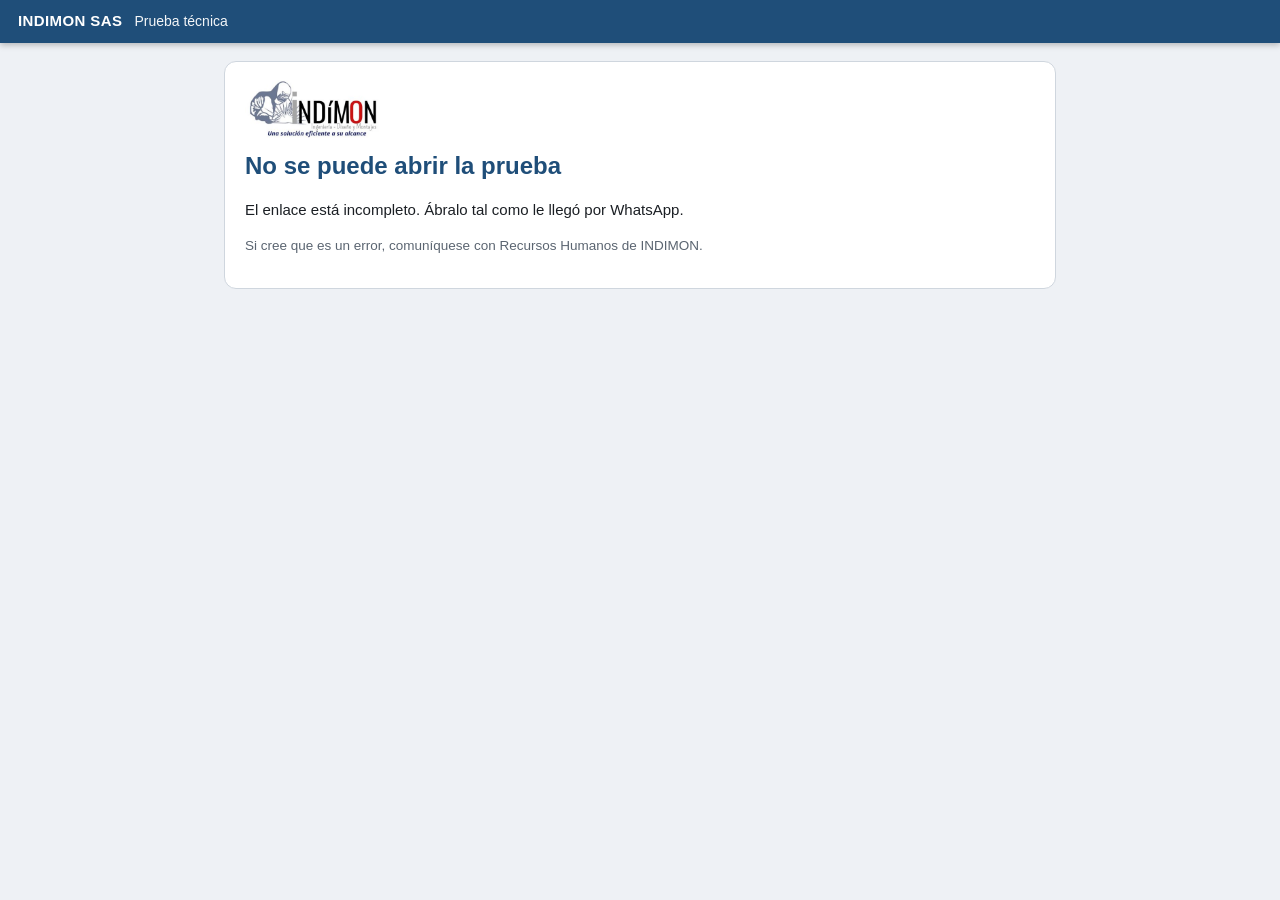
<file: portal/prueba.html>
<!DOCTYPE html>
<html lang="es">
<head>
<meta charset="utf-8">
<meta name="viewport" content="width=device-width, initial-scale=1">
<meta name="robots" content="noindex">
<title>Prueba técnica — INDIMON SAS</title>
<link rel="stylesheet" href="comun.css">
<style>
.q{padding:14px 0;border-top:1px solid var(--gris)}.q:first-of-type{border-top:0}
.q .enun{font-weight:600;margin-bottom:8px}
.op{display:flex;gap:10px;align-items:flex-start;padding:7px 10px;border:1px solid transparent;border-radius:8px;cursor:pointer}
.op:hover{background:var(--gris)}.op input{margin-top:4px}.op.sel{background:var(--celeste);border-color:var(--azul2)}
.vf{display:grid;grid-template-columns:1fr auto;gap:6px 14px;align-items:center;padding:4px 0}
.vf .bt{display:flex;gap:6px}.vf .bt label{border:1px solid var(--linea);border-radius:8px;padding:4px 12px;cursor:pointer;font-weight:600}
.vf .bt input{display:none}.vf .bt label:has(input:checked){background:var(--azul);color:#fff;border-color:var(--azul)}
.fig{text-align:center;margin:8px 0}.fig img{max-width:100%;border:1px solid var(--linea);border-radius:8px;background:#fff;cursor:zoom-in}
.figs{display:grid;grid-template-columns:repeat(auto-fit,minmax(240px,1fr));gap:10px}
.campo{display:grid;grid-template-columns:1fr 140px 56px;gap:10px;align-items:center;padding:6px 0;border-top:1px solid var(--gris)}
@media(max-width:600px){.campo{grid-template-columns:1fr 110px 44px}}
.empar{display:grid;grid-template-columns:150px 1fr;gap:12px;align-items:center;padding:8px 0;border-top:1px solid var(--gris)}
.empar img{width:150px;border:1px solid var(--linea);border-radius:8px;background:#fff}
.abi{padding:8px 0;border-top:1px solid var(--gris)}.abi img{max-width:260px;border:1px solid var(--linea);border-radius:8px;background:#fff;display:block;margin:6px 0}
.barra{position:fixed;bottom:0;left:0;right:0;background:#fff;border-top:1px solid var(--linea);padding:10px 18px;display:flex;gap:12px;align-items:center;justify-content:space-between;z-index:15}
table.t.anexo td,table.t.anexo th{text-align:center}
#wm{position:fixed;inset:0;z-index:9000;pointer-events:none;background-repeat:repeat}
#shield{position:fixed;inset:0;z-index:9999;background:#0B1E3F;color:#fff;display:none;align-items:center;justify-content:center;text-align:center;padding:24px;font-size:18px;line-height:1.5}
#shield.on{display:flex}#shield .sb{max-width:480px}#shield .btn{margin-top:18px}
@media print{html,body{display:none!important}}

.calc-fab{position:fixed;right:12px;bottom:76px;z-index:30;background:#0B1E3F;color:#fff;border:0;border-radius:24px;padding:11px 16px;font:600 14px/1 system-ui,sans-serif;box-shadow:0 2px 8px rgba(0,0,0,.25);cursor:pointer;touch-action:manipulation}
.calc-fab[hidden],.calc-sheet[hidden]{display:none}
.calc-sheet{position:fixed;left:0;right:0;bottom:0;z-index:40;max-width:440px;margin:0 auto;background:#F4F6F9;border:1px solid #C9D1DB;border-bottom:0;border-radius:14px 14px 0 0;padding:8px 10px 10px;box-shadow:0 -4px 16px rgba(0,0,0,.18);user-select:none;-webkit-user-select:none;touch-action:manipulation;color:#102}
.calc-h{display:flex;align-items:center;gap:8px;font:600 13px system-ui,sans-serif}.calc-h b{flex:1}
.calc-mode{background:#D6E6F8;color:#0B3A73;border-radius:6px;padding:2px 8px;font-size:12px}
#calcX{border:0;background:none;font-size:26px;line-height:1;padding:0 6px;cursor:pointer;color:#555}
.calc-d{background:#fff;border:1px solid #D5DBE3;border-radius:8px;padding:6px 10px;margin:6px 0;text-align:right;min-height:58px}
.calc-e{font:13px system-ui,sans-serif;color:#667;overflow-x:auto;white-space:nowrap}
.calc-r{font:600 26px system-ui,sans-serif;min-height:32px}
.calc-k{display:grid;grid-template-columns:repeat(5,minmax(0,1fr));gap:5px}
.calc-k button{height:44px;border:1px solid #CBD3DD;border-radius:8px;background:#fff;font:600 16px system-ui,sans-serif;color:#102;cursor:pointer;touch-action:manipulation;padding:0}
.calc-k button.f{background:#E9EDF2;color:#334;font-size:14px}.calc-k button.eq{background:#0B3A73;color:#fff}.calc-k button.c{color:#B03A2E}
.calc-k button:active{filter:brightness(.9)}
body.calc-open{padding-bottom:var(--calc-h,430px)}
@media (max-height:560px){.calc-k button{height:32px;font-size:14px}body.calc-open{padding-bottom:300px}}
</style>
<script>document.write('<script src="config.js?t=' + Date.now() + '"><\/script>');</script>
<script src="comun.js"></script>
</head>
<body>
<header class="top"><span class="marca">INDIMON SAS</span><span class="sec" id="hSec">Prueba técnica</span><button class="btn claro oculto" id="bAnexo">Hoja de datos</button><span class="reloj oculto" id="reloj">--:--</span></header>
<div id="wm"></div>
<div id="shield"><div class="sb"><div id="shT"></div><button class="btn" id="shBtn">Volver a la prueba</button></div></div>
<main class="angosto" id="app"><div class="card"><p class="tenue">Cargando su prueba…</p></div></main>
<script>
"use strict";
const T = new URLSearchParams(location.search).get("t") || "";
const LK = "indimon_prueba_" + T;
let INFO = null, P = null, E = null, tickH = null, enPrueba = false;
const app = $("#app");

function guardar() { ls(LK, E); }
function hdr(t, reloj, anexo) { marcaAgua(); calcAvail(false); $("#hSec").textContent = t; $("#reloj").classList.toggle("oculto", !reloj); $("#bAnexo").classList.toggle("oculto", !anexo || !P || !P.anexo); }
function fmt(ms) { ms = Math.max(0, ms); const s = Math.ceil(ms / 1000), m = Math.floor(s / 60); return String(m).padStart(2, "0") + ":" + String(s % 60).padStart(2, "0"); }
function logoHTML() { return `<img src="img/logo.jpg" alt="INDIMON" class="logo">`; }
$("#bAnexo").onclick = () => modal(`<h2>Hoja de datos</h2>` + P.anexo.tablas.map(t => `<h3>${esc(t.title)}</h3><div class="tw"><table class="t anexo"><tr>${t.head.map(h => `<th>${esc(h)}</th>`).join("")}</tr>${t.rows.map(r => `<tr>${r.map(c => `<td>${esc(c)}</td>`).join("")}</tr>`).join("")}</table></div>`).join("") + `<p class="tenue">${esc(P.anexo.nota || "")}</p><div style="text-align:right"><button class="btn" onclick="cerrarModal()">Cerrar</button></div>`, true);
function verImg(src) { modal(`<div style="text-align:right;margin-bottom:6px"><button class="btn" onclick="cerrarModal()">Cerrar</button></div><img src="${src}" style="max-width:100%">`, true); }

/* ---------- calculadora científica integrada (no cuenta como salida de la ventana) ---------- */
const CALC = { expr: "", res: "", ans: 0, deg: true, listo: false, ok: false };
const CALC_KEYS = [["sin", "cos", "tan", "DEG", "⌫"], ["asin", "acos", "atan", "(", ")"], ["x²", "√", "xʸ", "π", "÷"], ["7", "8", "9", "log", "×"], ["4", "5", "6", "ln", "−"], ["1", "2", "3", "ANS", "+"], ["0", ".", "±", "C", "="]];
function calcFmt(x) { if (x === 0) return "0"; const t = Number(x.toPrecision(10)); return String(t); }
function calcEval(src, ans, deg) {
  let s = String(src).replace(/,/g, ".").replace(/-/g, "−").replace(/\*/g, "×").replace(/\//g, "÷");
  let ab = 0; for (const c of s) { if (c === "(") ab++; else if (c === ")") ab--; }
  if (ab < 0) throw new Error("sintaxis"); s += ")".repeat(ab);
  const T = [], re = /(\d+\.?\d*|\.\d+|asin\(|acos\(|atan\(|sin\(|cos\(|tan\(|log\(|ln\(|√\(|ANS|π|[+−×÷^()])/y;
  for (let i = 0; i < s.length;) {
    re.lastIndex = i; const m = re.exec(s); if (!m) throw new Error("sintaxis");
    const v = m[1]; i = re.lastIndex;
    if (/^[\d.]/.test(v)) T.push({ t: "n", v: parseFloat(v) });
    else if (/\($/.test(v) && v.length > 1) T.push({ t: "f", v: v.slice(0, -1) });
    else if (v === "ANS" || v === "π") T.push({ t: "c", v });
    else if (v === "(") T.push({ t: "(" }); else if (v === ")") T.push({ t: ")" });
    else T.push({ t: "op", v });
  }
  let p = 0; const pk = () => T[p], nx = () => T[p++];
  const R = x => deg ? x * Math.PI / 180 : x, D = x => deg ? x * 180 / Math.PI : x, L = x => Math.abs(x) < 1e-12 ? 0 : x;
  const fn = (n, v) => {
    switch (n) {
      case "sin": return L(Math.sin(R(v))); case "cos": return L(Math.cos(R(v)));
      case "tan": { if (Math.abs(Math.cos(R(v))) < 1e-12) throw new Error("dom"); return L(Math.tan(R(v))); }
      case "asin": if (v < -1 || v > 1) throw new Error("dom"); return L(D(Math.asin(v)));
      case "acos": if (v < -1 || v > 1) throw new Error("dom"); return L(D(Math.acos(v)));
      case "atan": return L(D(Math.atan(v)));
      case "log": if (v <= 0) throw new Error("dom"); return L(Math.log10(v));
      case "ln": if (v <= 0) throw new Error("dom"); return L(Math.log(v));
      case "√": if (v < 0) throw new Error("dom"); return Math.sqrt(v);
    } throw new Error("sintaxis");
  };
  const cierra = () => { const t = nx(); if (!t || t.t !== ")") throw new Error("sintaxis"); };
  const empieza = t => t && (t.t === "n" || t.t === "f" || t.t === "c" || t.t === "(");
  const atomo = () => {
    const t = nx(); if (!t) throw new Error("sintaxis");
    if (t.t === "n") return t.v; if (t.t === "c") return t.v === "π" ? Math.PI : ans;
    if (t.t === "(") { const v = expr(); cierra(); return v; }
    if (t.t === "f") { const v = expr(); cierra(); return fn(t.v, v); }
    throw new Error("sintaxis");
  };
  const potencia = () => { const b = atomo(), t = pk(); if (t && t.t === "op" && t.v === "^") { nx(); return Math.pow(b, expo()); } return b; };
  const expo = () => { const t = pk(); if (t && t.t === "op" && (t.v === "−" || t.v === "+")) { nx(); const v = expo(); return t.v === "−" ? -v : v; } return potencia(); };
  const unario = () => { const t = pk(); if (t && t.t === "op" && (t.v === "−" || t.v === "+")) { nx(); const v = unario(); return t.v === "−" ? -v : v; } return potencia(); };
  const term = () => {
    let v = unario();
    for (; ;) {
      const t = pk();
      if (t && t.t === "op" && (t.v === "×" || t.v === "÷")) { nx(); const r = unario(); if (t.v === "÷") { if (r === 0) throw new Error("div"); v = v / r; } else v = v * r; }
      else if (empieza(t)) v = v * potencia(); else break;
    } return v;
  };
  const expr = () => { let v = term(); for (; ;) { const t = pk(); if (t && t.t === "op" && (t.v === "+" || t.v === "−")) { nx(); const r = term(); v = t.v === "+" ? v + r : v - r; } else break; } return v; };
  const out = expr(); if (p !== T.length) throw new Error("sintaxis");
  if (!isFinite(out)) throw new Error("dom");
  return Number(out.toPrecision(12));
}
function calcRefresh() {
  const e = document.getElementById("calcExpr"); if (!e) return;
  e.textContent = CALC.expr || "0"; e.scrollLeft = e.scrollWidth;
  document.getElementById("calcRes").textContent = CALC.res;
  document.getElementById("calcMode").textContent = CALC.deg ? "DEG" : "RAD";
  document.querySelectorAll("#calcKeys button[data-k=DEG]").forEach(b => b.textContent = CALC.deg ? "DEG" : "RAD");
}
function calcSigno() {
  if (CALC.listo) { CALC.listo = false; CALC.expr = "ANS"; CALC.res = ""; }
  let m = /\(−(\d+\.?\d*|\.\d+|π|ANS)\)$/.exec(CALC.expr);
  if (m) { CALC.expr = CALC.expr.slice(0, m.index) + m[1]; return; }
  m = /(\d+\.?\d*|\.\d+|π|ANS)$/.exec(CALC.expr);
  if (m) CALC.expr = CALC.expr.slice(0, m.index) + "(−" + m[1] + ")"; else if (CALC.expr === "") CALC.expr = "−";
}
function calcPress(k) {
  if (k === "DEG") { CALC.deg = !CALC.deg; calcRefresh(); return; }
  if (k === "C") { CALC.expr = ""; CALC.res = ""; CALC.listo = false; calcRefresh(); return; }
  if (k === "⌫") { CALC.listo = false; CALC.res = ""; CALC.expr = CALC.expr.replace(/(asin\(|acos\(|atan\(|sin\(|cos\(|tan\(|log\(|ln\(|√\(|ANS|.)$/u, ""); calcRefresh(); return; }
  if (k === "=") {
    if (!CALC.expr) return;
    try { CALC.ans = calcEval(CALC.expr, CALC.ans, CALC.deg); CALC.res = calcFmt(CALC.ans); }
    catch (e) { CALC.res = "Error"; }
    CALC.listo = true; calcRefresh(); return;
  }
  if (k === "±") { calcSigno(); calcRefresh(); return; }
  let add = k;
  if (k === "x²") add = "^2"; else if (k === "xʸ") add = "^"; else if (k === "√") add = "√("; else if (/^(sin|cos|tan|asin|acos|atan|log|ln)$/.test(k)) add = k + "(";
  if (CALC.listo) { CALC.listo = false; CALC.res = ""; CALC.expr = (/^[+−×÷^]/.test(add)) ? "ANS" : ""; }
  CALC.expr += add; calcRefresh();
}
function calcAbrir(ver) {
  const sh = document.getElementById("calcSheet"), fab = document.getElementById("calcBtn"); if (!sh) return;
  sh.hidden = !ver; fab.hidden = ver || !CALC.ok; document.body.classList.toggle("calc-open", !!ver);
  if (ver) { document.body.style.setProperty("--calc-h", (sh.offsetHeight + 16) + "px"); calcRefresh(); }
}
function calcAvail(si) {
  CALC.ok = !!si; if (!document.getElementById("calcSheet")) calcInit();
  const sh = document.getElementById("calcSheet"), fab = document.getElementById("calcBtn");
  if (!si) { sh.hidden = true; document.body.classList.remove("calc-open"); fab.hidden = true; return; }
  fab.hidden = !sh.hidden;
}
function calcInit() {
  const fab = document.createElement("button"); fab.type = "button"; fab.id = "calcBtn"; fab.className = "calc-fab"; fab.hidden = true; fab.textContent = "Calculadora";
  const sh = document.createElement("div"); sh.id = "calcSheet"; sh.className = "calc-sheet"; sh.hidden = true; sh.setAttribute("role", "dialog"); sh.setAttribute("aria-label", "Calculadora científica");
  sh.innerHTML = '<div class="calc-h"><b>Calculadora científica</b><span class="calc-mode" id="calcMode">DEG</span><button type="button" id="calcX" aria-label="Cerrar calculadora">×</button></div><div class="calc-d"><div id="calcExpr" class="calc-e">0</div><div id="calcRes" class="calc-r"></div></div><div id="calcKeys" class="calc-k"></div>';
  document.body.appendChild(fab); document.body.appendChild(sh);
  const F = new Set(["sin", "cos", "tan", "asin", "acos", "atan", "x²", "√", "xʸ", "π", "log", "ln", "ANS", "DEG", "(", ")"]);
  CALC_KEYS.flat().forEach(k => {
    const b = document.createElement("button"); b.type = "button"; b.textContent = k; b.dataset.k = k;
    if (F.has(k)) b.className = "f"; if (k === "=") b.className = "eq"; if (k === "C" || k === "⌫") b.className = "c";
    b.setAttribute("aria-label", { "⌫": "Borrar", "±": "Cambiar signo", "x²": "Al cuadrado", "xʸ": "Potencia", "√": "Raíz cuadrada", "÷": "Dividir", "×": "Multiplicar", "−": "Restar", "+": "Sumar", "=": "Igual", "C": "Limpiar todo" }[k] || k);
    b.onclick = () => calcPress(k); sh.querySelector("#calcKeys").appendChild(b);
  });
  fab.onclick = () => calcAbrir(true); document.getElementById("calcX").onclick = () => calcAbrir(false);
  document.addEventListener("keydown", e => {
    if (sh.hidden || e.ctrlKey || e.metaKey || e.altKey) return;
    if (e.target && e.target.closest && e.target.closest("input,textarea,select")) return;
    const k = e.key; let m = null;
    if (/^[0-9]$/.test(k)) m = k; else if (k === "." || k === ",") m = "."; else if (k === "+") m = "+"; else if (k === "-") m = "−"; else if (k === "*") m = "×"; else if (k === "/") m = "÷";
    else if (k === "^") m = "xʸ"; else if (k === "(" || k === ")") m = k; else if (k === "Enter" || k === "=") m = "="; else if (k === "Backspace") m = "⌫";
    else if (k === "Escape") { calcAbrir(false); e.preventDefault(); return; }
    if (m) { e.preventDefault(); calcPress(m); }
  });
}

/* antiayudas */
["copy", "cut", "paste", "contextmenu", "dragstart"].forEach(ev => document.addEventListener(ev, e => { if (enPrueba && !e.target.closest("[data-libre]")) e.preventDefault(); }));
const MAX_SAL = 3, TXT_SAL = { fuera: "Salió de la ventana de la prueba", pantalla: "Salió del modo pantalla completa", captura: "Se detectó un intento de captura de pantalla", impresion: "Se intentó imprimir o guardar la página" };
let ultSal = 0, estuvoPC = false;
function marcaAgua() {
  const el = $("#wm"); if (!el) return;
  if (!enPrueba || !INFO) { el.style.backgroundImage = "none"; return; }
  const t = (INFO.aspirante + " · " + INFO.documento).replace(/[<>&"']/g, "");
  const svg = '<svg xmlns="http://www.w3.org/2000/svg" width="380" height="190"><text x="10" y="110" transform="rotate(-24 190 95)" font-family="Arial,sans-serif" font-size="15" fill="#0B1E3F" fill-opacity="0.10">' + t + ' · INDIMON</text></svg>';
  el.style.backgroundImage = 'url("data:image/svg+xml;utf8,' + encodeURIComponent(svg) + '")';
}
function escudo() {
  const quedan = MAX_SAL - (E.foco || 0);
  $("#shT").innerHTML = '<b style="font-size:22px">Advertencia ' + E.foco + ' de ' + MAX_SAL + '</b><br>' + TXT_SAL[E.ultSal || "fuera"] + '.<br>Si vuelve a ocurrir ' + quedan + (quedan === 1 ? ' vez más' : ' veces más') + ', la prueba termina y se envía lo que lleve respondido.';
  $("#shield").classList.add("on");
}
function salio(tipo) {
  if (!enPrueba || !E || E.fase !== "seccion") return;
  const ahora = Date.now(); if (ahora - ultSal < 2000) return; ultSal = ahora;
  E.foco = (E.foco || 0) + 1; E.ultSal = tipo || "fuera"; guardar();
  if (E.foco >= MAX_SAL) terminarForzada(); else escudo();
}
function terminarForzada() {
  if (!E || E.fase !== "seccion") return;
  clearInterval(tickH); cerrarModal(); estuvoPC = false;
  const s = P.secciones[E.sec]; E.tiempos[s.id] = Math.min(Date.now() - E.inicioSec[s.id], s.minutos * 60000);
  E.terminada = true; E.fase = "enviando"; guardar();
  $("#shield").classList.remove("on");
  try { if (document.fullscreenElement) document.exitFullscreen(); } catch (e) { }
  pantallaEnvio();
}
function fuera(tipo) { if (!enPrueba || !E || E.fase !== "seccion") return; setTimeout(() => { if (document.hidden || !document.hasFocus()) salio(tipo); }, 250); }
function captura() { try { navigator.clipboard && navigator.clipboard.writeText(" ").catch(() => { }); } catch (e) { } salio("captura"); }
document.addEventListener("visibilitychange", () => { if (document.hidden) fuera("fuera"); });
window.addEventListener("blur", () => fuera("fuera"));
document.addEventListener("fullscreenchange", () => { if (document.fullscreenElement) estuvoPC = true; else if (estuvoPC) { estuvoPC = false; salio("pantalla"); } });
document.addEventListener("keydown", e => {
  if (!enPrueba) return;
  const k = String(e.key || "").toLowerCase(), c = e.code;
  if ((e.ctrlKey || e.metaKey) && !e.shiftKey && (k === "p" || k === "s" || k === "u")) { e.preventDefault(); if (k !== "u") salio("impresion"); return; }
  if (k === "printscreen" || c === "PrintScreen") { captura(); return; }
  if (e.metaKey && e.shiftKey && ["Digit3", "Digit4", "Digit5", "KeyS"].includes(c)) captura();
});
document.addEventListener("keyup", e => { if (enPrueba && (e.key === "PrintScreen" || e.code === "PrintScreen")) captura(); });
window.addEventListener("beforeprint", () => { if (enPrueba) salio("impresion"); });
$("#shBtn").onclick = () => { $("#shield").classList.remove("on"); try { document.documentElement.requestFullscreen && document.documentElement.requestFullscreen().catch(() => { }); } catch (e) { } };

async function iniciar() {
  if (!T) return error("El enlace está incompleto. Ábralo tal como le llegó por WhatsApp.");
  E = ls(LK);
  if (E && E.fase === "enviando") return pantallaEnvio();
  if (E && E.fase === "fin") return pantallaFin();
  try { INFO = await api("candAbrir", { t: T }); } catch (e) { return error(e.message); }
  if (INFO.finalizada) { E = { fase: "fin" }; guardar(); return pantallaFin(); }
  if (INFO.pendiente) return pantallaEspera();
  if (INFO.vencida) return pantallaVencida();
  P = INFO.prueba;
  if (INFO.iniciada && E) { E.iniServ = INFO.iniciada; E.desfase = Date.now() - Date.parse(INFO.ahora); }
  if (!E) E = { fase: "inicio", sec: 0, resp: {}, inicioSec: {}, tiempos: {}, foco: 0 };
  if (E.fase === "seccion") return pantallaSeccion();
  if (E.fase === "inter") return pantallaInter();
  pantallaInicio();
}
const TZ = "America/Bogota";
function fHoraC(v) { const d = new Date(v); if (isNaN(d)) return ""; return d.toLocaleDateString("es-CO", { weekday: "long", day: "numeric", month: "long", year: "numeric", timeZone: TZ }) + " a las " + d.toLocaleTimeString("es-CO", { hour: "numeric", minute: "2-digit", timeZone: TZ }); }
function soloHoraC(v) { const d = new Date(v); return isNaN(d) ? "" : d.toLocaleTimeString("es-CO", { hour: "numeric", minute: "2-digit", timeZone: TZ }); }
function cuentaAtras(ms) { const s = Math.max(0, Math.floor(ms / 1000)), d = Math.floor(s / 86400), h = Math.floor(s % 86400 / 3600), m = Math.floor(s % 3600 / 60), x = s % 60; return (d ? d + " d " : "") + (d || h ? h + " h " : "") + m + " min " + String(x).padStart(2, "0") + " s"; }
function pantallaEspera() {
  enPrueba = false; hdr("Prueba programada", false, false);
  const desfase = Date.parse(INFO.ahora) - Date.now(), abre = Date.parse(INFO.abre);
  app.innerHTML = `<div class="card">${logoHTML()}<h1>Su prueba está programada</h1>
    <p>Hola, <b>${esc(INFO.aspirante)}</b>. Su prueba para el cargo de <b>${esc(INFO.cargo)}</b> es el <b>${esc(fHoraC(INFO.programada))}</b> (hora de Colombia).</p>
    <p>Podrá ingresar desde las <b>${esc(soloHoraC(INFO.abre))}</b> y tendrá hasta las <b>${esc(soloHoraC(INFO.vence))}</b> para iniciarla; pasada esa hora el enlace vence y deberá pedir una nueva hora a Recursos Humanos.</p>
    <div class="aviso" id="cuenta"></div><p class="tenue">Puede dejar esta página abierta: se habilitará sola a la hora indicada.</p></div>`;
  clearInterval(tickH);
  const t = () => { const rem = abre - (Date.now() + desfase); if (rem <= 0) { clearInterval(tickH); iniciar(); return; } $("#cuenta").innerHTML = `Faltan <b>${cuentaAtras(rem)}</b> para que se habilite la prueba.`; };
  tickH = setInterval(t, 1000); t();
}
function pantallaVencida() {
  enPrueba = false; hdr("Enlace vencido", false, false);
  app.innerHTML = `<div class="card">${logoHTML()}<h1>El enlace venció</h1><div class="aviso mal">Su prueba estaba programada para el <b>${esc(fHoraC(INFO.programada))}</b> y no se inició dentro del plazo (hasta las <b>${esc(soloHoraC(INFO.vence))}</b>)</div>
    <p>Comuníquese con Recursos Humanos de INDIMON para fijar una nueva hora. Se le enviará un enlace nuevo.</p></div>`;
}
function error(m) { hdr("Prueba técnica", false, false); app.innerHTML = `<div class="card">${logoHTML()}<h1>No se puede abrir la prueba</h1><p>${esc(m)}</p><p class="tenue">Si cree que es un error, comuníquese con Recursos Humanos de INDIMON.</p></div>`; }

function pantallaInicio() {
  hdr(P.nombre, false, false);
  const min = P.secciones.reduce((a, s) => a + (s.minutos || 0), 0);
  app.innerHTML = `<div class="card">${logoHTML()}<h1>${esc(P.nombre)}</h1>
   <p>Hola, <b>${esc(INFO.aspirante)}</b>. Esta prueba hace parte del proceso de selección para el cargo de <b>${esc(INFO.cargo)}</b>.</p>
   <p class="tenue">Solicitud ${esc(INFO.id)} · Documento ${esc(INFO.documento)}</p></div>
   <div class="card"><h2>Antes de empezar</h2><ul>
   <li>Duración: <b>${min} minutos</b>${P.secciones.length > 1 ? ` en ${P.secciones.length} partes; cada parte tiene su propio tiempo y, al cerrarla, no se puede volver` : ""}.</li>
   <li>Tenga a mano lápiz y papel. Puede usar su calculadora científica (no programable) <b>o</b> la calculadora integrada de la prueba (botón «Calculadora» en las partes con cálculos). No use la del celular ni la del computador: cuenta como salida de la ventana.</li>
   ${INFO.programada && !INFO.iniciada ? `<li>Programada para el <b>${esc(fHoraC(INFO.programada))}</b>. Debe iniciarla antes de las <b>${esc(soloHoraC(INFO.vence))}</b>; después el enlace vence.</li>` : ""}
   <li>Cuando el tiempo termina, la prueba se entrega sola con lo que haya respondido.</li>
   <li>No cierre esta página mientras presenta la prueba. Si se le cierra, abra de nuevo el mismo enlace: el tiempo sigue corriendo.</li>
   <li><b>Límite de salidas:</b> cambiar de pestaña o aplicación, salir de pantalla completa o intentar capturar o imprimir la pantalla cuenta como una advertencia. <b>A la tercera, la prueba termina</b> y se envía lo que haya respondido hasta ese momento. En el celular active «No molestar» antes de empezar.</li>
   <li>La pantalla lleva su nombre y documento como marca de agua. Está prohibido fotografiar o copiar las preguntas.</li>
   ${P.anexo ? "<li>Puede consultar la <b>Hoja de datos</b> (botón de arriba) durante la prueba.</li>" : ""}
   </ul>
   <label class="f" style="display:flex;gap:8px;align-items:flex-start;font-weight:500"><input type="checkbox" id="dec" style="margin-top:4px"><span>Declaro que soy <b>${esc(INFO.aspirante)}</b> y que presento esta prueba solo, sin ayuda de otras personas, de inteligencia artificial, de apuntes ni de internet.</span></label>
   <div id="err" class="err"></div><button class="btn" id="bIni">Iniciar prueba</button></div>`;
  $("#bIni").onclick = async () => {
    if (!$("#dec").checked) { $("#err").textContent = "Debe aceptar la declaración para continuar."; return; }
    $("#bIni").disabled = true; $("#err").textContent = "";
    try { const r = await api("candIniciar", { t: T }); E.iniServ = r.iniciada; E.desfase = Date.now() - Date.parse(r.ahora); } catch (e) { $("#err").textContent = e.message; $("#bIni").disabled = false; return; }
    E.declaracion = true; E.fase = "inter"; guardar();
    try { document.documentElement.requestFullscreen && document.documentElement.requestFullscreen().catch(() => { }); } catch (e) { }
    pantallaInter();
  };
}
function pantallaInter() {
  enPrueba = true; clearInterval(tickH);
  const s = P.secciones[E.sec];
  if (P.secciones.length === 1) { E.fase = "seccion"; E.inicioSec[s.id] = E.inicioSec[s.id] || Date.now(); guardar(); return pantallaSeccion(); }
  hdr(`${s.titulo}`, false, true);
  app.innerHTML = `<div class="card"><h1>${esc(s.titulo)}</h1>${s.descripcion ? `<p>${esc(s.descripcion)}</p>` : ""}
    <p><b>${s.preguntas.length} pregunta(s)</b> · <b>${s.minutos} minutos</b></p>
    <p class="tenue">Parte ${E.sec + 1} de ${P.secciones.length}. El tiempo empieza al presionar el botón. Al cerrar esta parte no podrá volver a ella.</p>
    <button class="btn" id="bGo">Comenzar</button></div>`;
  $("#bGo").onclick = () => { E.fase = "seccion"; E.inicioSec[s.id] = Date.now(); guardar(); pantallaSeccion(); };
}

/* ----- render de preguntas ----- */
function rq(q, n) {
  const R = E.resp, id = q.id;
  const img = q.imagen ? `<div class="fig"><img src="${q.imagen}" onclick="verImg(this.src)" alt=""></div>` : "";
  const imgs = q.imagenes && q.imagenes.length ? `<div class="figs">${q.imagenes.map(i => `<div class="fig"><img src="${i.src}" onclick="verImg(this.src)" alt="">${i.pie ? `<div class="tenue">${esc(i.pie)}</div>` : ""}</div>`).join("")}</div><div class="tenue" style="text-align:center">Toque la figura para ampliarla</div>` : "";
  let h = `<div class="q" data-q="${esc(id)}"><div class="enun">${n}. ${q.titulo ? esc(q.titulo) + (q.enunciado ? ". " : "") : ""}${esc(q.enunciado)}</div>${img}${imgs}`;
  if (q.tipo === "unica" || q.tipo === "multiple") {
    const orden = barajar(q.opciones.length, T + id), tipo = q.tipo === "unica" ? "radio" : "checkbox";
    if (q.tipo === "multiple") h += `<div class="tenue">Puede marcar varias.</div>`;
    h += orden.map((i, j) => `<label class="op"><input type="${tipo}" name="r_${esc(id)}" data-q="${esc(id)}" value="${i}"><span>${"abcdefghij"[j]}) ${esc(q.opciones[i])}</span></label>`).join("");
  } else if (q.tipo === "vf") {
    h += q.items.map((it, i) => `<div class="vf"><span>${esc(it)}</span><span class="bt"><label><input type="radio" name="vf_${esc(id)}_${i}" data-q="${esc(id)}" data-i="${i}" value="V">V</label><label><input type="radio" name="vf_${esc(id)}_${i}" data-q="${esc(id)}" data-i="${i}" value="F">F</label></span></div>`).join("");
  } else if (q.tipo === "numero") {
    h += q.campos.map(c => `<div class="campo"><span>${esc(c.etiqueta)}</span><input type="text" inputmode="decimal" autocomplete="off" data-libre="1" data-q="${esc(id)}" data-k="${esc(c.k)}" placeholder="0.0"><span class="tenue">${esc(c.unidad || "")}</span></div>`).join("");
  } else if (q.tipo === "emparejar") {
    const orden = barajar(q.opciones.length, T + id + "o"), oi = barajar(q.items.length, T + id + "i");
    h += oi.map((i, j) => { const it = q.items[i]; return `<div class="empar" style="${it.texto ? "grid-template-columns:110px 1fr" : ""}">${it.imagen ? `<img src="${it.imagen}" alt="">` : `<b style="font-size:17px">${esc(it.texto)}</b>`}<select data-q="${esc(id)}" data-i="${i}"><option value="">— elija —</option>${orden.map(o => `<option value="${o}">${esc(q.opciones[o])}</option>`).join("")}</select></div>`; }).join("");
  } else if (q.tipo === "abierta") {
    h += q.items.map((it, i) => `<div class="abi">${q.items.length > 1 || it.imagen ? `<b>${esc(it.etiqueta)}</b>` : ""}${it.imagen ? `<img src="${it.imagen}" onclick="verImg(this.src)" alt="">` : ""}<textarea data-libre="1" data-q="${esc(id)}" data-i="${i}" placeholder="Escriba su respuesta"></textarea></div>`).join("");
  }
  return h + `</div>`;
}
function cargarResp() {
  $$("[data-q]", app).forEach(el => {
    const id = el.dataset.q, r = E.resp[id]; if (r === undefined || el.classList.contains("q")) return;
    if (el.type === "radio" && el.dataset.i === undefined) { if (+el.value === r) { el.checked = true; el.closest(".op").classList.add("sel"); } }
    else if (el.type === "radio") { if (r[el.dataset.i] === (el.value === "V")) el.checked = true; }
    else if (el.type === "checkbox") { if (r.indexOf(+el.value) >= 0) { el.checked = true; el.closest(".op").classList.add("sel"); } }
    else if (el.tagName === "SELECT") { if (r[el.dataset.i] !== undefined && r[el.dataset.i] !== null) el.value = r[el.dataset.i]; }
    else if (el.dataset.k) { if (r[el.dataset.k] !== undefined) el.value = r[el.dataset.k]; }
    else if (el.tagName === "TEXTAREA") { if (r[el.dataset.i] !== undefined) el.value = r[el.dataset.i]; }
  });
}
function leerCambio(el) {
  const id = el.dataset.q, R = E.resp;
  if (el.type === "radio" && el.dataset.i === undefined) { R[id] = +el.value; $$(`input[name="r_${CSS.escape(id)}"]`).forEach(x => x.closest(".op").classList.toggle("sel", x.checked)); }
  else if (el.type === "radio") { R[id] = R[id] || []; R[id][+el.dataset.i] = el.value === "V"; }
  else if (el.type === "checkbox") { R[id] = $$(`input[name="r_${CSS.escape(id)}"]`).filter(x => x.checked).map(x => +x.value); el.closest(".op").classList.toggle("sel", el.checked); }
  else if (el.tagName === "SELECT") { R[id] = R[id] || []; R[id][+el.dataset.i] = el.value === "" ? null : +el.value; }
  else if (el.dataset.k) { R[id] = R[id] || {}; R[id][el.dataset.k] = el.value; }
  else if (el.tagName === "TEXTAREA") { R[id] = R[id] || []; R[id][+el.dataset.i] = el.value; }
  guardar(); contar();
}
function contar() {
  const s = P.secciones[E.sec]; let n = 0;
  s.preguntas.forEach(q => { const r = E.resp[q.id]; if (r === undefined || r === null) return; if (Array.isArray(r) ? r.some(x => x !== null && x !== undefined && x !== "") : typeof r === "object" ? Object.values(r).some(v => String(v).trim()) : true) n++; });
  const c = $("#cnt"); if (c) c.textContent = n + " de " + s.preguntas.length;
}
function pantallaSeccion() {
  enPrueba = true;
  const s = P.secciones[E.sec];
  hdr(s.titulo, true, true);
  let n = 0; P.secciones.slice(0, E.sec).forEach(x => n += x.preguntas.length);
  app.innerHTML = `<div class="card noselect"><h2>${esc(s.titulo)}</h2>${s.preguntas.map((q, i) => rq(q, n + i + 1)).join("")}</div>
   <div class="barra"><span class="tenue">Respondidas: <b id="cnt"></b></span><button class="btn" id="bFin">${E.sec + 1 < P.secciones.length ? "Terminar esta parte" : "Entregar prueba"}</button></div>`;
  cargarResp(); contar();
  $$("[data-q]", app).forEach(el => { if (el.classList.contains("q")) return; el.addEventListener("change", () => leerCambio(el)); el.addEventListener("input", () => leerCambio(el)); });
  $("#bFin").onclick = () => confirmar(E.sec + 1 < P.secciones.length ? "¿Terminar esta parte?" : "¿Entregar la prueba?", E.sec + 1 < P.secciones.length ? "No podrá volver a esta parte." : "Después de entregar no podrá cambiar sus respuestas.", () => cerrarSeccion(false), E.sec + 1 < P.secciones.length ? "Terminar parte" : "Entregar");
  clearInterval(tickH); tickH = setInterval(tick, 500); tick();
  calcAvail(s.preguntas.some(q => q.tipo === "numero"));
}
function limiteSeccion() {
  const s = P.secciones[E.sec], fin = E.inicioSec[s.id] + s.minutos * 60000;
  let finGlobal = Infinity;
  if (E.iniServ) finGlobal = Date.parse(E.iniServ) + (E.desfase || 0) + P.secciones.reduce((a, x) => a + x.minutos, 0) * 60000 + 120000;
  return Math.min(fin, finGlobal);
}
function tick() {
  if (!E || E.fase !== "seccion") return;
  const rem = limiteSeccion() - Date.now(), r = $("#reloj"); r.textContent = fmt(rem); r.classList.toggle("bajo", rem < 120000);
  if (rem <= 0) cerrarSeccion(true);
}
function cerrarSeccion(auto) {
  clearInterval(tickH); cerrarModal();
  const s = P.secciones[E.sec]; E.tiempos[s.id] = Math.min(Date.now() - E.inicioSec[s.id], s.minutos * 60000);
  if (E.sec + 1 < P.secciones.length) { E.sec++; E.fase = "inter"; guardar(); pantallaInter(); }
  else { E.fase = "enviando"; guardar(); pantallaEnvio(); }
}
let intentos = 0, reintH = null;
async function pantallaEnvio() {
  enPrueba = false; clearInterval(tickH); hdr("Entregando prueba", false, false);
  clearTimeout(reintH); intentos++;
  app.innerHTML = `<div class="card">${logoHTML()}<h1>Prueba terminada</h1>${E.terminada ? `<div class="aviso mal"><b>La prueba se dio por finalizada</b> porque salió de la ventana 3 veces. Se envía lo que había respondido hasta ese momento.</div>` : ""}<div class="aviso"><b>Registrando sus respuestas…</b> No cierre esta página.${intentos > 1 ? ` (intento ${intentos})` : ""}</div></div>`;
  try {
    await api("candEntregar", { t: T, respuestas: E.resp, tiempos: E.tiempos, foco: E.foco || 0, declaracion: !!E.declaracion, dispositivo: (E.terminada ? "[TERMINADA POR SALIDAS] " : "") + navigator.userAgent.slice(0, 90) });
    E = { fase: "fin", terminada: !!E.terminada }; guardar(); pantallaFin();
  } catch (e) {
    if (e.servidor && /no válido|anulada/i.test(e.message)) return error(e.message);
    app.innerHTML = `<div class="card">${logoHTML()}<h1>Prueba terminada</h1><div class="aviso"><b>No se pudo registrar todavía.</b> Revise su conexión a internet. Se intentará de nuevo automáticamente en 10 segundos. <b>No cierre esta página.</b></div><button class="btn" id="bRe">Reintentar ahora</button></div>`;
    $("#bRe").onclick = pantallaEnvio; reintH = setTimeout(pantallaEnvio, 10000);
  }
}
function pantallaFin() {
  enPrueba = false; hdr("Prueba entregada", false, false);
  app.innerHTML = `<div class="card">${logoHTML()}<h1>Prueba entregada</h1>${E && E.terminada ? `<div class="aviso mal"><b>La prueba se dio por finalizada</b> porque salió de la ventana 3 veces; se registró lo respondido hasta ese momento.</div>` : ""}<div class="aviso ok" style="font-size:16px"><b>✓ Sus respuestas quedaron registradas.</b> Ya puede cerrar esta página.</div><p class="tenue">Recursos Humanos de INDIMON se comunicará con usted para informarle los siguientes pasos del proceso.</p></div>`;
}
iniciar();
</script>
</body>
</html>
</file>
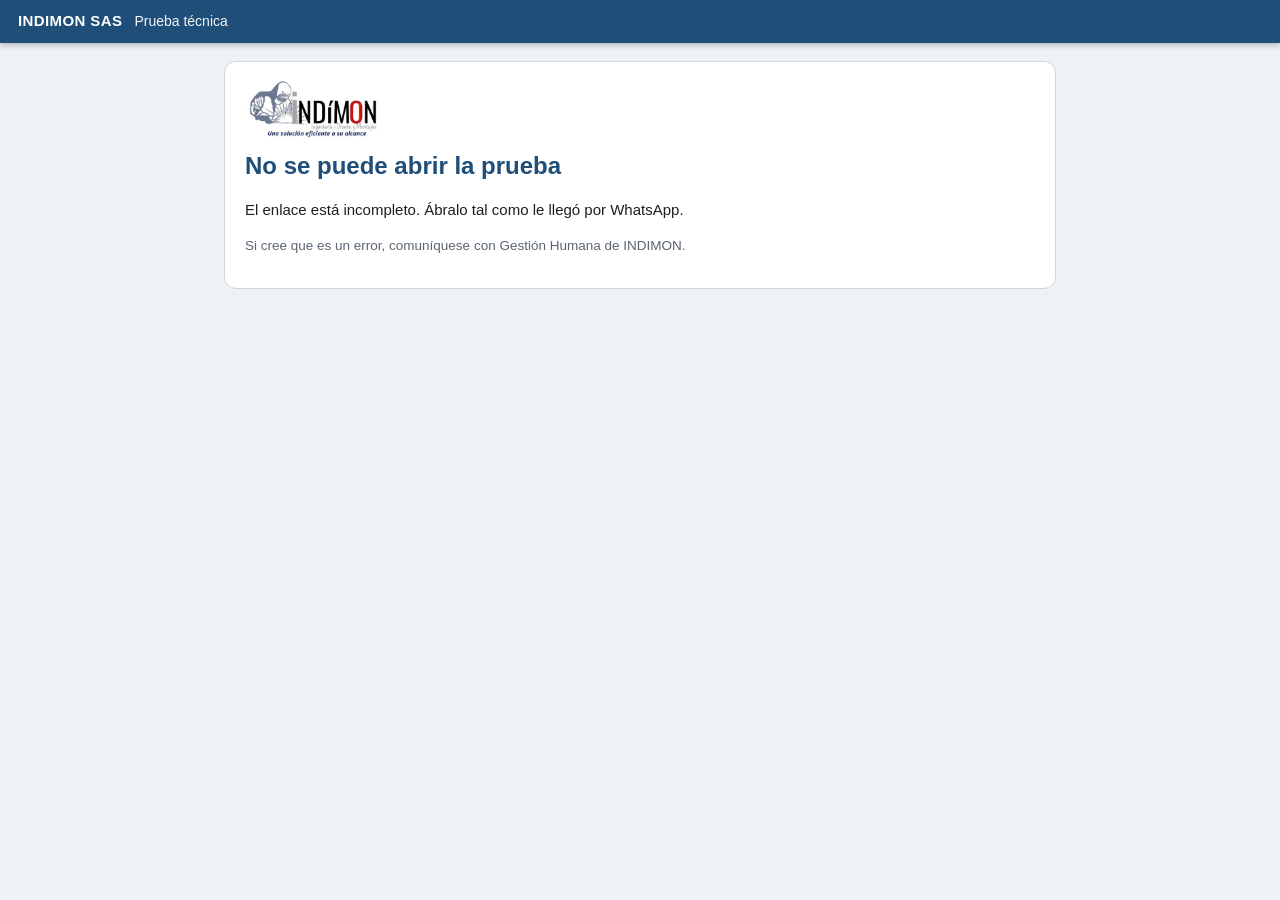
<file: indimon/aspirante/prueba.html>
<!DOCTYPE html>
<html lang="es">
<head>
<meta charset="utf-8">
<meta name="viewport" content="width=device-width, initial-scale=1">
<meta name="robots" content="noindex">
<title>Prueba técnica — INDIMON SAS</title>
<link rel="stylesheet" href="comun.css">
<style>
.q{padding:14px 0;border-top:1px solid var(--gris)}.q:first-of-type{border-top:0}
.q .enun{font-weight:600;margin-bottom:8px}
.op{display:flex;gap:10px;align-items:flex-start;padding:7px 10px;border:1px solid transparent;border-radius:8px;cursor:pointer}
.op:hover{background:var(--gris)}.op input{margin-top:4px}.op.sel{background:var(--celeste);border-color:var(--azul2)}
.vf{display:grid;grid-template-columns:1fr auto;gap:6px 14px;align-items:center;padding:4px 0}
.vf .bt{display:flex;gap:6px}.vf .bt label{border:1px solid var(--linea);border-radius:8px;padding:4px 12px;cursor:pointer;font-weight:600}
.vf .bt input{display:none}.vf .bt label:has(input:checked){background:var(--azul);color:#fff;border-color:var(--azul)}
.fig{text-align:center;margin:8px 0}.fig img{max-width:100%;border:1px solid var(--linea);border-radius:8px;background:#fff;cursor:zoom-in}
.figs{display:grid;grid-template-columns:repeat(auto-fit,minmax(240px,1fr));gap:10px}
.campo{display:grid;grid-template-columns:1fr 140px 56px;gap:10px;align-items:center;padding:6px 0;border-top:1px solid var(--gris)}
@media(max-width:600px){.campo{grid-template-columns:1fr 110px 44px}}
.empar{display:grid;grid-template-columns:150px 1fr;gap:12px;align-items:center;padding:8px 0;border-top:1px solid var(--gris)}
.empar img{width:150px;border:1px solid var(--linea);border-radius:8px;background:#fff}
.abi{padding:8px 0;border-top:1px solid var(--gris)}.abi img{max-width:260px;border:1px solid var(--linea);border-radius:8px;background:#fff;display:block;margin:6px 0}
.barra{position:fixed;bottom:0;left:0;right:0;background:#fff;border-top:1px solid var(--linea);padding:10px 18px;display:flex;gap:12px;align-items:center;justify-content:space-between;z-index:15}
table.t.anexo td,table.t.anexo th{text-align:center}
#wm{position:fixed;inset:0;z-index:9000;pointer-events:none;background-repeat:repeat}
#shield{position:fixed;inset:0;z-index:9999;background:#0B1E3F;color:#fff;display:none;align-items:center;justify-content:center;text-align:center;padding:24px;font-size:18px;line-height:1.5}
#shield.on{display:flex}#shield .sb{max-width:480px}#shield .btn{margin-top:18px}
@media print{html,body{display:none!important}}

.calc-fab{position:fixed;right:12px;bottom:76px;z-index:30;background:#0B1E3F;color:#fff;border:0;border-radius:24px;padding:11px 16px;font:600 14px/1 system-ui,sans-serif;box-shadow:0 2px 8px rgba(0,0,0,.25);cursor:pointer;touch-action:manipulation}
.calc-fab[hidden],.calc-sheet[hidden]{display:none}
.calc-sheet{position:fixed;left:0;right:0;bottom:0;z-index:40;max-width:440px;margin:0 auto;background:#F4F6F9;border:1px solid #C9D1DB;border-bottom:0;border-radius:14px 14px 0 0;padding:8px 10px 10px;box-shadow:0 -4px 16px rgba(0,0,0,.18);user-select:none;-webkit-user-select:none;touch-action:manipulation;color:#102}
.calc-h{display:flex;align-items:center;gap:8px;font:600 13px system-ui,sans-serif}.calc-h b{flex:1}
.calc-mode{background:#D6E6F8;color:#0B3A73;border-radius:6px;padding:2px 8px;font-size:12px}
#calcX{border:0;background:none;font-size:26px;line-height:1;padding:0 6px;cursor:pointer;color:#555}
.calc-d{background:#fff;border:1px solid #D5DBE3;border-radius:8px;padding:6px 10px;margin:6px 0;text-align:right;min-height:58px}
.calc-e{font:13px system-ui,sans-serif;color:#667;overflow-x:auto;white-space:nowrap}
.calc-r{font:600 26px system-ui,sans-serif;min-height:32px}
.calc-k{display:grid;grid-template-columns:repeat(5,minmax(0,1fr));gap:5px}
.calc-k button{height:44px;border:1px solid #CBD3DD;border-radius:8px;background:#fff;font:600 16px system-ui,sans-serif;color:#102;cursor:pointer;touch-action:manipulation;padding:0}
.calc-k button.f{background:#E9EDF2;color:#334;font-size:14px}.calc-k button.eq{background:#0B3A73;color:#fff}.calc-k button.c{color:#B03A2E}
.calc-k button:active{filter:brightness(.9)}
body.calc-open{padding-bottom:var(--calc-h,430px)}
@media (max-height:560px){.calc-k button{height:32px;font-size:14px}body.calc-open{padding-bottom:300px}}
</style>
<script>document.write('<script src="../config.js?t=' + Date.now() + '"><\/script>');</script>
<script src="comun.js"></script>
</head>
<body>
<header class="top"><span class="marca">INDIMON SAS</span><span class="sec" id="hSec">Prueba técnica</span><button class="btn claro oculto" id="bAnexo">Hoja de datos</button><span class="reloj oculto" id="reloj">--:--</span></header>
<div id="wm"></div>
<div id="shield"><div class="sb"><div id="shT"></div><button class="btn" id="shBtn">Volver a la prueba</button></div></div>
<main class="angosto" id="app"><div class="card"><p class="tenue">Cargando su prueba…</p></div></main>
<script>
"use strict";
const T = new URLSearchParams(location.search).get("t") || "";
const LK = "indimon_prueba_" + T;
let INFO = null, P = null, E = null, tickH = null, enPrueba = false;
const app = $("#app");

function guardar() { ls(LK, E); }
function hdr(t, reloj, anexo) { marcaAgua(); calcAvail(false); $("#hSec").textContent = t; $("#reloj").classList.toggle("oculto", !reloj); $("#bAnexo").classList.toggle("oculto", !anexo || !P || !P.anexo); }
function fmt(ms) { ms = Math.max(0, ms); const s = Math.ceil(ms / 1000), m = Math.floor(s / 60); return String(m).padStart(2, "0") + ":" + String(s % 60).padStart(2, "0"); }
function logoHTML() { return `<img src="img/logo.jpg" alt="INDIMON" class="logo">`; }
$("#bAnexo").onclick = () => modal(`<h2>Hoja de datos</h2>` + P.anexo.tablas.map(t => `<h3>${esc(t.title)}</h3><div class="tw"><table class="t anexo"><tr>${t.head.map(h => `<th>${esc(h)}</th>`).join("")}</tr>${t.rows.map(r => `<tr>${r.map(c => `<td>${esc(c)}</td>`).join("")}</tr>`).join("")}</table></div>`).join("") + `<p class="tenue">${esc(P.anexo.nota || "")}</p><div style="text-align:right"><button class="btn" onclick="cerrarModal()">Cerrar</button></div>`, true);
function verImg(src) { modal(`<div style="text-align:right;margin-bottom:6px"><button class="btn" onclick="cerrarModal()">Cerrar</button></div><img src="${src}" style="max-width:100%">`, true); }

/* ---------- calculadora científica integrada (no cuenta como salida de la ventana) ---------- */
const CALC = { expr: "", res: "", ans: 0, deg: true, listo: false, ok: false };
const CALC_KEYS = [["sin", "cos", "tan", "DEG", "⌫"], ["asin", "acos", "atan", "(", ")"], ["x²", "√", "xʸ", "π", "÷"], ["7", "8", "9", "log", "×"], ["4", "5", "6", "ln", "−"], ["1", "2", "3", "ANS", "+"], ["0", ".", "±", "C", "="]];
function calcFmt(x) { if (x === 0) return "0"; const t = Number(x.toPrecision(10)); return String(t); }
function calcEval(src, ans, deg) {
  let s = String(src).replace(/,/g, ".").replace(/-/g, "−").replace(/\*/g, "×").replace(/\//g, "÷");
  let ab = 0; for (const c of s) { if (c === "(") ab++; else if (c === ")") ab--; }
  if (ab < 0) throw new Error("sintaxis"); s += ")".repeat(ab);
  const T = [], re = /(\d+\.?\d*|\.\d+|asin\(|acos\(|atan\(|sin\(|cos\(|tan\(|log\(|ln\(|√\(|ANS|π|[+−×÷^()])/y;
  for (let i = 0; i < s.length;) {
    re.lastIndex = i; const m = re.exec(s); if (!m) throw new Error("sintaxis");
    const v = m[1]; i = re.lastIndex;
    if (/^[\d.]/.test(v)) T.push({ t: "n", v: parseFloat(v) });
    else if (/\($/.test(v) && v.length > 1) T.push({ t: "f", v: v.slice(0, -1) });
    else if (v === "ANS" || v === "π") T.push({ t: "c", v });
    else if (v === "(") T.push({ t: "(" }); else if (v === ")") T.push({ t: ")" });
    else T.push({ t: "op", v });
  }
  let p = 0; const pk = () => T[p], nx = () => T[p++];
  const R = x => deg ? x * Math.PI / 180 : x, D = x => deg ? x * 180 / Math.PI : x, L = x => Math.abs(x) < 1e-12 ? 0 : x;
  const fn = (n, v) => {
    switch (n) {
      case "sin": return L(Math.sin(R(v))); case "cos": return L(Math.cos(R(v)));
      case "tan": { if (Math.abs(Math.cos(R(v))) < 1e-12) throw new Error("dom"); return L(Math.tan(R(v))); }
      case "asin": if (v < -1 || v > 1) throw new Error("dom"); return L(D(Math.asin(v)));
      case "acos": if (v < -1 || v > 1) throw new Error("dom"); return L(D(Math.acos(v)));
      case "atan": return L(D(Math.atan(v)));
      case "log": if (v <= 0) throw new Error("dom"); return L(Math.log10(v));
      case "ln": if (v <= 0) throw new Error("dom"); return L(Math.log(v));
      case "√": if (v < 0) throw new Error("dom"); return Math.sqrt(v);
    } throw new Error("sintaxis");
  };
  const cierra = () => { const t = nx(); if (!t || t.t !== ")") throw new Error("sintaxis"); };
  const empieza = t => t && (t.t === "n" || t.t === "f" || t.t === "c" || t.t === "(");
  const atomo = () => {
    const t = nx(); if (!t) throw new Error("sintaxis");
    if (t.t === "n") return t.v; if (t.t === "c") return t.v === "π" ? Math.PI : ans;
    if (t.t === "(") { const v = expr(); cierra(); return v; }
    if (t.t === "f") { const v = expr(); cierra(); return fn(t.v, v); }
    throw new Error("sintaxis");
  };
  const potencia = () => { const b = atomo(), t = pk(); if (t && t.t === "op" && t.v === "^") { nx(); return Math.pow(b, expo()); } return b; };
  const expo = () => { const t = pk(); if (t && t.t === "op" && (t.v === "−" || t.v === "+")) { nx(); const v = expo(); return t.v === "−" ? -v : v; } return potencia(); };
  const unario = () => { const t = pk(); if (t && t.t === "op" && (t.v === "−" || t.v === "+")) { nx(); const v = unario(); return t.v === "−" ? -v : v; } return potencia(); };
  const term = () => {
    let v = unario();
    for (; ;) {
      const t = pk();
      if (t && t.t === "op" && (t.v === "×" || t.v === "÷")) { nx(); const r = unario(); if (t.v === "÷") { if (r === 0) throw new Error("div"); v = v / r; } else v = v * r; }
      else if (empieza(t)) v = v * potencia(); else break;
    } return v;
  };
  const expr = () => { let v = term(); for (; ;) { const t = pk(); if (t && t.t === "op" && (t.v === "+" || t.v === "−")) { nx(); const r = term(); v = t.v === "+" ? v + r : v - r; } else break; } return v; };
  const out = expr(); if (p !== T.length) throw new Error("sintaxis");
  if (!isFinite(out)) throw new Error("dom");
  return Number(out.toPrecision(12));
}
function calcRefresh() {
  const e = document.getElementById("calcExpr"); if (!e) return;
  e.textContent = CALC.expr || "0"; e.scrollLeft = e.scrollWidth;
  document.getElementById("calcRes").textContent = CALC.res;
  document.getElementById("calcMode").textContent = CALC.deg ? "DEG" : "RAD";
  document.querySelectorAll("#calcKeys button[data-k=DEG]").forEach(b => b.textContent = CALC.deg ? "DEG" : "RAD");
}
function calcSigno() {
  if (CALC.listo) { CALC.listo = false; CALC.expr = "ANS"; CALC.res = ""; }
  let m = /\(−(\d+\.?\d*|\.\d+|π|ANS)\)$/.exec(CALC.expr);
  if (m) { CALC.expr = CALC.expr.slice(0, m.index) + m[1]; return; }
  m = /(\d+\.?\d*|\.\d+|π|ANS)$/.exec(CALC.expr);
  if (m) CALC.expr = CALC.expr.slice(0, m.index) + "(−" + m[1] + ")"; else if (CALC.expr === "") CALC.expr = "−";
}
function calcPress(k) {
  if (k === "DEG") { CALC.deg = !CALC.deg; calcRefresh(); return; }
  if (k === "C") { CALC.expr = ""; CALC.res = ""; CALC.listo = false; calcRefresh(); return; }
  if (k === "⌫") { CALC.listo = false; CALC.res = ""; CALC.expr = CALC.expr.replace(/(asin\(|acos\(|atan\(|sin\(|cos\(|tan\(|log\(|ln\(|√\(|ANS|.)$/u, ""); calcRefresh(); return; }
  if (k === "=") {
    if (!CALC.expr) return;
    try { CALC.ans = calcEval(CALC.expr, CALC.ans, CALC.deg); CALC.res = calcFmt(CALC.ans); }
    catch (e) { CALC.res = "Error"; }
    CALC.listo = true; calcRefresh(); return;
  }
  if (k === "±") { calcSigno(); calcRefresh(); return; }
  let add = k;
  if (k === "x²") add = "^2"; else if (k === "xʸ") add = "^"; else if (k === "√") add = "√("; else if (/^(sin|cos|tan|asin|acos|atan|log|ln)$/.test(k)) add = k + "(";
  if (CALC.listo) { CALC.listo = false; CALC.res = ""; CALC.expr = (/^[+−×÷^]/.test(add)) ? "ANS" : ""; }
  CALC.expr += add; calcRefresh();
}
function calcAbrir(ver) {
  const sh = document.getElementById("calcSheet"), fab = document.getElementById("calcBtn"); if (!sh) return;
  sh.hidden = !ver; fab.hidden = ver || !CALC.ok; document.body.classList.toggle("calc-open", !!ver);
  if (ver) { document.body.style.setProperty("--calc-h", (sh.offsetHeight + 16) + "px"); calcRefresh(); }
}
function calcAvail(si) {
  CALC.ok = !!si; if (!document.getElementById("calcSheet")) calcInit();
  const sh = document.getElementById("calcSheet"), fab = document.getElementById("calcBtn");
  if (!si) { sh.hidden = true; document.body.classList.remove("calc-open"); fab.hidden = true; return; }
  fab.hidden = !sh.hidden;
}
function calcInit() {
  const fab = document.createElement("button"); fab.type = "button"; fab.id = "calcBtn"; fab.className = "calc-fab"; fab.hidden = true; fab.textContent = "Calculadora";
  const sh = document.createElement("div"); sh.id = "calcSheet"; sh.className = "calc-sheet"; sh.hidden = true; sh.setAttribute("role", "dialog"); sh.setAttribute("aria-label", "Calculadora científica");
  sh.innerHTML = '<div class="calc-h"><b>Calculadora científica</b><span class="calc-mode" id="calcMode">DEG</span><button type="button" id="calcX" aria-label="Cerrar calculadora">×</button></div><div class="calc-d"><div id="calcExpr" class="calc-e">0</div><div id="calcRes" class="calc-r"></div></div><div id="calcKeys" class="calc-k"></div>';
  document.body.appendChild(fab); document.body.appendChild(sh);
  const F = new Set(["sin", "cos", "tan", "asin", "acos", "atan", "x²", "√", "xʸ", "π", "log", "ln", "ANS", "DEG", "(", ")"]);
  CALC_KEYS.flat().forEach(k => {
    const b = document.createElement("button"); b.type = "button"; b.textContent = k; b.dataset.k = k;
    if (F.has(k)) b.className = "f"; if (k === "=") b.className = "eq"; if (k === "C" || k === "⌫") b.className = "c";
    b.setAttribute("aria-label", { "⌫": "Borrar", "±": "Cambiar signo", "x²": "Al cuadrado", "xʸ": "Potencia", "√": "Raíz cuadrada", "÷": "Dividir", "×": "Multiplicar", "−": "Restar", "+": "Sumar", "=": "Igual", "C": "Limpiar todo" }[k] || k);
    b.onclick = () => calcPress(k); sh.querySelector("#calcKeys").appendChild(b);
  });
  fab.onclick = () => calcAbrir(true); document.getElementById("calcX").onclick = () => calcAbrir(false);
  document.addEventListener("keydown", e => {
    if (sh.hidden || e.ctrlKey || e.metaKey || e.altKey) return;
    if (e.target && e.target.closest && e.target.closest("input,textarea,select")) return;
    const k = e.key; let m = null;
    if (/^[0-9]$/.test(k)) m = k; else if (k === "." || k === ",") m = "."; else if (k === "+") m = "+"; else if (k === "-") m = "−"; else if (k === "*") m = "×"; else if (k === "/") m = "÷";
    else if (k === "^") m = "xʸ"; else if (k === "(" || k === ")") m = k; else if (k === "Enter" || k === "=") m = "="; else if (k === "Backspace") m = "⌫";
    else if (k === "Escape") { calcAbrir(false); e.preventDefault(); return; }
    if (m) { e.preventDefault(); calcPress(m); }
  });
}

/* antiayudas */
["copy", "cut", "paste", "contextmenu", "dragstart"].forEach(ev => document.addEventListener(ev, e => { if (enPrueba && !e.target.closest("[data-libre]")) e.preventDefault(); }));
const MAX_SAL = 3, TXT_SAL = { fuera: "Salió de la ventana de la prueba", pantalla: "Salió del modo pantalla completa", captura: "Se detectó un intento de captura de pantalla", impresion: "Se intentó imprimir o guardar la página" };
let ultSal = 0, estuvoPC = false;
function marcaAgua() {
  const el = $("#wm"); if (!el) return;
  if (!enPrueba || !INFO) { el.style.backgroundImage = "none"; return; }
  const t = (INFO.aspirante + " · " + INFO.documento).replace(/[<>&"']/g, "");
  const svg = '<svg xmlns="http://www.w3.org/2000/svg" width="380" height="190"><text x="10" y="110" transform="rotate(-24 190 95)" font-family="Arial,sans-serif" font-size="15" fill="#0B1E3F" fill-opacity="0.10">' + t + ' · INDIMON</text></svg>';
  el.style.backgroundImage = 'url("data:image/svg+xml;utf8,' + encodeURIComponent(svg) + '")';
}
function escudo() {
  const quedan = MAX_SAL - (E.foco || 0);
  $("#shT").innerHTML = '<b style="font-size:22px">Advertencia ' + E.foco + ' de ' + MAX_SAL + '</b><br>' + TXT_SAL[E.ultSal || "fuera"] + '.<br>Si vuelve a ocurrir ' + quedan + (quedan === 1 ? ' vez más' : ' veces más') + ', la prueba termina y se envía lo que lleve respondido.';
  $("#shield").classList.add("on");
}
function salio(tipo) {
  if (!enPrueba || !E || E.fase !== "seccion") return;
  const ahora = Date.now(); if (ahora - ultSal < 2000) return; ultSal = ahora;
  E.foco = (E.foco || 0) + 1; E.ultSal = tipo || "fuera"; guardar();
  if (E.foco >= MAX_SAL) terminarForzada(); else escudo();
}
function terminarForzada() {
  if (!E || E.fase !== "seccion") return;
  clearInterval(tickH); cerrarModal(); estuvoPC = false;
  const s = P.secciones[E.sec]; E.tiempos[s.id] = Math.min(Date.now() - E.inicioSec[s.id], s.minutos * 60000);
  E.terminada = true; E.fase = "enviando"; guardar();
  $("#shield").classList.remove("on");
  try { if (document.fullscreenElement) document.exitFullscreen(); } catch (e) { }
  pantallaEnvio();
}
function fuera(tipo) { if (!enPrueba || !E || E.fase !== "seccion") return; setTimeout(() => { if (document.hidden || !document.hasFocus()) salio(tipo); }, 250); }
function captura() { try { navigator.clipboard && navigator.clipboard.writeText(" ").catch(() => { }); } catch (e) { } salio("captura"); }
document.addEventListener("visibilitychange", () => { if (document.hidden) fuera("fuera"); });
window.addEventListener("blur", () => fuera("fuera"));
document.addEventListener("fullscreenchange", () => { if (document.fullscreenElement) estuvoPC = true; else if (estuvoPC) { estuvoPC = false; salio("pantalla"); } });
document.addEventListener("keydown", e => {
  if (!enPrueba) return;
  const k = String(e.key || "").toLowerCase(), c = e.code;
  if ((e.ctrlKey || e.metaKey) && !e.shiftKey && (k === "p" || k === "s" || k === "u")) { e.preventDefault(); if (k !== "u") salio("impresion"); return; }
  if (k === "printscreen" || c === "PrintScreen") { captura(); return; }
  if (e.metaKey && e.shiftKey && ["Digit3", "Digit4", "Digit5", "KeyS"].includes(c)) captura();
});
document.addEventListener("keyup", e => { if (enPrueba && (e.key === "PrintScreen" || e.code === "PrintScreen")) captura(); });
window.addEventListener("beforeprint", () => { if (enPrueba) salio("impresion"); });
$("#shBtn").onclick = () => { $("#shield").classList.remove("on"); try { document.documentElement.requestFullscreen && document.documentElement.requestFullscreen().catch(() => { }); } catch (e) { } };

async function iniciar() {
  if (!T) return error("El enlace está incompleto. Ábralo tal como le llegó por WhatsApp.");
  E = ls(LK);
  if (E && E.fase === "enviando") return pantallaEnvio();
  if (E && E.fase === "fin") return pantallaFin();
  try { INFO = await api("candAbrir", { t: T }); } catch (e) { return error(e.message); }
  if (INFO.finalizada) { E = { fase: "fin" }; guardar(); return pantallaFin(); }
  if (INFO.pendiente) return pantallaEspera();
  if (INFO.vencida) return pantallaVencida();
  P = INFO.prueba;
  if (INFO.iniciada && E) { E.iniServ = INFO.iniciada; E.desfase = Date.now() - Date.parse(INFO.ahora); }
  if (!E) E = { fase: "inicio", sec: 0, resp: {}, inicioSec: {}, tiempos: {}, foco: 0 };
  if (E.fase === "seccion") return pantallaSeccion();
  if (E.fase === "inter") return pantallaInter();
  pantallaInicio();
}
const TZ = "America/Bogota";
function fHoraC(v) { const d = new Date(v); if (isNaN(d)) return ""; return d.toLocaleDateString("es-CO", { weekday: "long", day: "numeric", month: "long", year: "numeric", timeZone: TZ }) + " a las " + d.toLocaleTimeString("es-CO", { hour: "numeric", minute: "2-digit", timeZone: TZ }); }
function soloHoraC(v) { const d = new Date(v); return isNaN(d) ? "" : d.toLocaleTimeString("es-CO", { hour: "numeric", minute: "2-digit", timeZone: TZ }); }
function cuentaAtras(ms) { const s = Math.max(0, Math.floor(ms / 1000)), d = Math.floor(s / 86400), h = Math.floor(s % 86400 / 3600), m = Math.floor(s % 3600 / 60), x = s % 60; return (d ? d + " d " : "") + (d || h ? h + " h " : "") + m + " min " + String(x).padStart(2, "0") + " s"; }
function pantallaEspera() {
  enPrueba = false; hdr("Prueba programada", false, false);
  const desfase = Date.parse(INFO.ahora) - Date.now(), abre = Date.parse(INFO.abre);
  app.innerHTML = `<div class="card">${logoHTML()}<h1>Su prueba está programada</h1>
    <p>Hola, <b>${esc(INFO.aspirante)}</b>. Su prueba para el cargo de <b>${esc(INFO.cargo)}</b> es el <b>${esc(fHoraC(INFO.programada))}</b> (hora de Colombia).</p>
    <p>Podrá ingresar desde las <b>${esc(soloHoraC(INFO.abre))}</b> y tendrá hasta las <b>${esc(soloHoraC(INFO.vence))}</b> para iniciarla; pasada esa hora el enlace vence y deberá pedir una nueva hora a Gestión Humana.</p>
    <div class="aviso" id="cuenta"></div><p class="tenue">Puede dejar esta página abierta: se habilitará sola a la hora indicada.</p></div>`;
  clearInterval(tickH);
  const t = () => { const rem = abre - (Date.now() + desfase); if (rem <= 0) { clearInterval(tickH); iniciar(); return; } $("#cuenta").innerHTML = `Faltan <b>${cuentaAtras(rem)}</b> para que se habilite la prueba.`; };
  tickH = setInterval(t, 1000); t();
}
function pantallaVencida() {
  enPrueba = false; hdr("Enlace vencido", false, false);
  app.innerHTML = `<div class="card">${logoHTML()}<h1>El enlace venció</h1><div class="aviso mal">Su prueba estaba programada para el <b>${esc(fHoraC(INFO.programada))}</b> y no se inició dentro del plazo (hasta las <b>${esc(soloHoraC(INFO.vence))}</b>)</div>
    <p>Comuníquese con Gestión Humana de INDIMON para fijar una nueva hora. Se le enviará un enlace nuevo.</p></div>`;
}
function error(m) { hdr("Prueba técnica", false, false); app.innerHTML = `<div class="card">${logoHTML()}<h1>No se puede abrir la prueba</h1><p>${esc(m)}</p><p class="tenue">Si cree que es un error, comuníquese con Gestión Humana de INDIMON.</p></div>`; }

function pantallaInicio() {
  hdr(P.nombre, false, false);
  const min = P.secciones.reduce((a, s) => a + (s.minutos || 0), 0);
  app.innerHTML = `<div class="card">${logoHTML()}<h1>${esc(P.nombre)}</h1>
   <p>Hola, <b>${esc(INFO.aspirante)}</b>. Esta prueba hace parte del proceso de selección para el cargo de <b>${esc(INFO.cargo)}</b>.</p>
   <p class="tenue">Solicitud ${esc(INFO.id)} · Documento ${esc(INFO.documento)}</p></div>
   <div class="card"><h2>Antes de empezar</h2><ul>
   <li>Duración: <b>${min} minutos</b>${P.secciones.length > 1 ? ` en ${P.secciones.length} partes; cada parte tiene su propio tiempo y, al cerrarla, no se puede volver` : ""}.</li>
   <li>Tenga a mano lápiz y papel. Puede usar su calculadora científica (no programable) <b>o</b> la calculadora integrada de la prueba (botón «Calculadora» en las partes con cálculos). No use la del celular ni la del computador: cuenta como salida de la ventana.</li>
   ${INFO.programada && !INFO.iniciada ? `<li>Programada para el <b>${esc(fHoraC(INFO.programada))}</b>. Debe iniciarla antes de las <b>${esc(soloHoraC(INFO.vence))}</b>; después el enlace vence.</li>` : ""}
   <li>Cuando el tiempo termina, la prueba se entrega sola con lo que haya respondido.</li>
   <li>No cierre esta página mientras presenta la prueba. Si se le cierra, abra de nuevo el mismo enlace: el tiempo sigue corriendo.</li>
   <li><b>Límite de salidas:</b> cambiar de pestaña o aplicación, salir de pantalla completa o intentar capturar o imprimir la pantalla cuenta como una advertencia. <b>A la tercera, la prueba termina</b> y se envía lo que haya respondido hasta ese momento. En el celular active «No molestar» antes de empezar.</li>
   <li>La pantalla lleva su nombre y documento como marca de agua. Está prohibido fotografiar o copiar las preguntas.</li>
   ${P.anexo ? "<li>Puede consultar la <b>Hoja de datos</b> (botón de arriba) durante la prueba.</li>" : ""}
   </ul>
   <label class="f" style="display:flex;gap:8px;align-items:flex-start;font-weight:500"><input type="checkbox" id="dec" style="margin-top:4px"><span>Declaro que soy <b>${esc(INFO.aspirante)}</b> y que presento esta prueba solo, sin ayuda de otras personas, de inteligencia artificial, de apuntes ni de internet. Autorizo a INDIMON SAS a tratar mis datos y los resultados de esta prueba únicamente para su proceso de selección, conforme a su Política de Tratamiento de Datos Personales (Ley 1581 de 2012).</span></label>
   <div id="err" class="err"></div><button class="btn" id="bIni">Iniciar prueba</button></div>`;
  $("#bIni").onclick = async () => {
    if (!$("#dec").checked) { $("#err").textContent = "Debe aceptar la declaración para continuar."; return; }
    $("#bIni").disabled = true; $("#err").textContent = "";
    try { const r = await api("candIniciar", { t: T }); E.iniServ = r.iniciada; E.desfase = Date.now() - Date.parse(r.ahora); } catch (e) { $("#err").textContent = e.message; $("#bIni").disabled = false; return; }
    E.declaracion = true; E.fase = "inter"; guardar();
    try { document.documentElement.requestFullscreen && document.documentElement.requestFullscreen().catch(() => { }); } catch (e) { }
    pantallaInter();
  };
}
function pantallaInter() {
  enPrueba = true; clearInterval(tickH);
  const s = P.secciones[E.sec];
  if (P.secciones.length === 1) { E.fase = "seccion"; E.inicioSec[s.id] = E.inicioSec[s.id] || Date.now(); guardar(); return pantallaSeccion(); }
  hdr(`${s.titulo}`, false, true);
  app.innerHTML = `<div class="card"><h1>${esc(s.titulo)}</h1>${s.descripcion ? `<p>${esc(s.descripcion)}</p>` : ""}
    <p><b>${s.preguntas.length} pregunta(s)</b> · <b>${s.minutos} minutos</b></p>
    <p class="tenue">Parte ${E.sec + 1} de ${P.secciones.length}. El tiempo empieza al presionar el botón. Al cerrar esta parte no podrá volver a ella.</p>
    <button class="btn" id="bGo">Comenzar</button></div>`;
  $("#bGo").onclick = () => { E.fase = "seccion"; E.inicioSec[s.id] = Date.now(); guardar(); pantallaSeccion(); };
}

/* ----- render de preguntas ----- */
function rq(q, n) {
  const R = E.resp, id = q.id;
  const img = q.imagen ? `<div class="fig"><img src="${q.imagen}" onclick="verImg(this.src)" alt=""></div>` : "";
  const imgs = q.imagenes && q.imagenes.length ? `<div class="figs">${q.imagenes.map(i => `<div class="fig"><img src="${i.src}" onclick="verImg(this.src)" alt="">${i.pie ? `<div class="tenue">${esc(i.pie)}</div>` : ""}</div>`).join("")}</div><div class="tenue" style="text-align:center">Toque la figura para ampliarla</div>` : "";
  let h = `<div class="q" data-q="${esc(id)}"><div class="enun">${n}. ${q.titulo ? esc(q.titulo) + (q.enunciado ? ". " : "") : ""}${esc(q.enunciado)}</div>${img}${imgs}`;
  if (q.tipo === "unica" || q.tipo === "multiple") {
    const orden = barajar(q.opciones.length, T + id), tipo = q.tipo === "unica" ? "radio" : "checkbox";
    if (q.tipo === "multiple") h += `<div class="tenue">Puede marcar varias.</div>`;
    h += orden.map((i, j) => `<label class="op"><input type="${tipo}" name="r_${esc(id)}" data-q="${esc(id)}" value="${i}"><span>${"abcdefghij"[j]}) ${esc(q.opciones[i])}</span></label>`).join("");
  } else if (q.tipo === "vf") {
    h += q.items.map((it, i) => `<div class="vf"><span>${esc(it)}</span><span class="bt"><label><input type="radio" name="vf_${esc(id)}_${i}" data-q="${esc(id)}" data-i="${i}" value="V">V</label><label><input type="radio" name="vf_${esc(id)}_${i}" data-q="${esc(id)}" data-i="${i}" value="F">F</label></span></div>`).join("");
  } else if (q.tipo === "numero") {
    h += q.campos.map(c => `<div class="campo"><span>${esc(c.etiqueta)}</span><input type="text" inputmode="decimal" autocomplete="off" data-libre="1" data-q="${esc(id)}" data-k="${esc(c.k)}" placeholder="0.0"><span class="tenue">${esc(c.unidad || "")}</span></div>`).join("");
  } else if (q.tipo === "emparejar") {
    const orden = barajar(q.opciones.length, T + id + "o"), oi = barajar(q.items.length, T + id + "i");
    h += oi.map((i, j) => { const it = q.items[i]; return `<div class="empar" style="${it.texto ? "grid-template-columns:110px 1fr" : ""}">${it.imagen ? `<img src="${it.imagen}" alt="">` : `<b style="font-size:17px">${esc(it.texto)}</b>`}<select data-q="${esc(id)}" data-i="${i}"><option value="">— elija —</option>${orden.map(o => `<option value="${o}">${esc(q.opciones[o])}</option>`).join("")}</select></div>`; }).join("");
  } else if (q.tipo === "abierta") {
    h += q.items.map((it, i) => `<div class="abi">${q.items.length > 1 || it.imagen ? `<b>${esc(it.etiqueta)}</b>` : ""}${it.imagen ? `<img src="${it.imagen}" onclick="verImg(this.src)" alt="">` : ""}<textarea data-libre="1" data-q="${esc(id)}" data-i="${i}" placeholder="Escriba su respuesta"></textarea></div>`).join("");
  }
  return h + `</div>`;
}
function cargarResp() {
  $$("[data-q]", app).forEach(el => {
    const id = el.dataset.q, r = E.resp[id]; if (r === undefined || el.classList.contains("q")) return;
    if (el.type === "radio" && el.dataset.i === undefined) { if (+el.value === r) { el.checked = true; el.closest(".op").classList.add("sel"); } }
    else if (el.type === "radio") { if (r[el.dataset.i] === (el.value === "V")) el.checked = true; }
    else if (el.type === "checkbox") { if (r.indexOf(+el.value) >= 0) { el.checked = true; el.closest(".op").classList.add("sel"); } }
    else if (el.tagName === "SELECT") { if (r[el.dataset.i] !== undefined && r[el.dataset.i] !== null) el.value = r[el.dataset.i]; }
    else if (el.dataset.k) { if (r[el.dataset.k] !== undefined) el.value = r[el.dataset.k]; }
    else if (el.tagName === "TEXTAREA") { if (r[el.dataset.i] !== undefined) el.value = r[el.dataset.i]; }
  });
}
function leerCambio(el) {
  const id = el.dataset.q, R = E.resp;
  if (el.type === "radio" && el.dataset.i === undefined) { R[id] = +el.value; $$(`input[name="r_${CSS.escape(id)}"]`).forEach(x => x.closest(".op").classList.toggle("sel", x.checked)); }
  else if (el.type === "radio") { R[id] = R[id] || []; R[id][+el.dataset.i] = el.value === "V"; }
  else if (el.type === "checkbox") { R[id] = $$(`input[name="r_${CSS.escape(id)}"]`).filter(x => x.checked).map(x => +x.value); el.closest(".op").classList.toggle("sel", el.checked); }
  else if (el.tagName === "SELECT") { R[id] = R[id] || []; R[id][+el.dataset.i] = el.value === "" ? null : +el.value; }
  else if (el.dataset.k) { R[id] = R[id] || {}; R[id][el.dataset.k] = el.value; }
  else if (el.tagName === "TEXTAREA") { R[id] = R[id] || []; R[id][+el.dataset.i] = el.value; }
  guardar(); contar();
}
function contar() {
  const s = P.secciones[E.sec]; let n = 0;
  s.preguntas.forEach(q => { const r = E.resp[q.id]; if (r === undefined || r === null) return; if (Array.isArray(r) ? r.some(x => x !== null && x !== undefined && x !== "") : typeof r === "object" ? Object.values(r).some(v => String(v).trim()) : true) n++; });
  const c = $("#cnt"); if (c) c.textContent = n + " de " + s.preguntas.length;
}
function pantallaSeccion() {
  enPrueba = true;
  const s = P.secciones[E.sec];
  hdr(s.titulo, true, true);
  let n = 0; P.secciones.slice(0, E.sec).forEach(x => n += x.preguntas.length);
  app.innerHTML = `<div class="card noselect"><h2>${esc(s.titulo)}</h2>${s.preguntas.map((q, i) => rq(q, n + i + 1)).join("")}</div>
   <div class="barra"><span class="tenue">Respondidas: <b id="cnt"></b></span><button class="btn" id="bFin">${E.sec + 1 < P.secciones.length ? "Terminar esta parte" : "Entregar prueba"}</button></div>`;
  cargarResp(); contar();
  $$("[data-q]", app).forEach(el => { if (el.classList.contains("q")) return; el.addEventListener("change", () => leerCambio(el)); el.addEventListener("input", () => leerCambio(el)); });
  $("#bFin").onclick = () => confirmar(E.sec + 1 < P.secciones.length ? "¿Terminar esta parte?" : "¿Entregar la prueba?", E.sec + 1 < P.secciones.length ? "No podrá volver a esta parte." : "Después de entregar no podrá cambiar sus respuestas.", () => cerrarSeccion(false), E.sec + 1 < P.secciones.length ? "Terminar parte" : "Entregar");
  clearInterval(tickH); tickH = setInterval(tick, 500); tick();
  calcAvail(s.preguntas.some(q => q.tipo === "numero"));
}
function limiteSeccion() {
  const s = P.secciones[E.sec], fin = E.inicioSec[s.id] + s.minutos * 60000;
  let finGlobal = Infinity;
  if (E.iniServ) finGlobal = Date.parse(E.iniServ) + (E.desfase || 0) + P.secciones.reduce((a, x) => a + x.minutos, 0) * 60000 + 120000;
  return Math.min(fin, finGlobal);
}
function tick() {
  if (!E || E.fase !== "seccion") return;
  const rem = limiteSeccion() - Date.now(), r = $("#reloj"); r.textContent = fmt(rem); r.classList.toggle("bajo", rem < 120000);
  if (rem <= 0) cerrarSeccion(true);
}
function cerrarSeccion(auto) {
  clearInterval(tickH); cerrarModal();
  const s = P.secciones[E.sec]; E.tiempos[s.id] = Math.min(Date.now() - E.inicioSec[s.id], s.minutos * 60000);
  if (E.sec + 1 < P.secciones.length) { E.sec++; E.fase = "inter"; guardar(); pantallaInter(); }
  else { E.fase = "enviando"; guardar(); pantallaEnvio(); }
}
let intentos = 0, reintH = null;
async function pantallaEnvio() {
  enPrueba = false; clearInterval(tickH); hdr("Entregando prueba", false, false);
  clearTimeout(reintH); intentos++;
  app.innerHTML = `<div class="card">${logoHTML()}<h1>Prueba terminada</h1>${E.terminada ? `<div class="aviso mal"><b>La prueba se dio por finalizada</b> porque salió de la ventana 3 veces. Se envía lo que había respondido hasta ese momento.</div>` : ""}<div class="aviso"><b>Registrando sus respuestas…</b> No cierre esta página.${intentos > 1 ? ` (intento ${intentos})` : ""}</div></div>`;
  try {
    await api("candEntregar", { t: T, respuestas: E.resp, tiempos: E.tiempos, foco: E.foco || 0, declaracion: !!E.declaracion, dispositivo: (E.terminada ? "[TERMINADA POR SALIDAS] " : "") + navigator.userAgent.slice(0, 90) });
    E = { fase: "fin", terminada: !!E.terminada }; guardar(); pantallaFin();
  } catch (e) {
    if (e.servidor && /no válido|anulada/i.test(e.message)) return error(e.message);
    app.innerHTML = `<div class="card">${logoHTML()}<h1>Prueba terminada</h1><div class="aviso"><b>No se pudo registrar todavía.</b> Revise su conexión a internet. Se intentará de nuevo automáticamente en 10 segundos. <b>No cierre esta página.</b></div><button class="btn" id="bRe">Reintentar ahora</button></div>`;
    $("#bRe").onclick = pantallaEnvio; reintH = setTimeout(pantallaEnvio, 10000);
  }
}
function pantallaFin() {
  enPrueba = false; hdr("Prueba entregada", false, false);
  app.innerHTML = `<div class="card">${logoHTML()}<h1>Prueba entregada</h1>${E && E.terminada ? `<div class="aviso mal"><b>La prueba se dio por finalizada</b> porque salió de la ventana 3 veces; se registró lo respondido hasta ese momento.</div>` : ""}<div class="aviso ok" style="font-size:16px"><b>✓ Sus respuestas quedaron registradas.</b> Ya puede cerrar esta página.</div><p class="tenue">Gestión Humana de INDIMON se comunicará con usted para informarle los siguientes pasos del proceso.</p></div>`;
}
iniciar();
</script>
</body>
</html>
</file>
<file: indimon/assets/index-BMP1Xybp.css>
:root{--shell:#1d2d3e;--shell-2:#2b4258;--brand:#1f4b99;--brand-d:#173a78;--acento:#cb1313;--bg:#f3f5f7;--card:#fff;--linea:#dfe4e8;--texto:#1f2933;--suave:#5b6770;--ok:#107e3e;--ok-bg:#e6f4ea;--aviso:#a8570a;--aviso-bg:#fff1dc;--error:#b00;--error-bg:#fde8e8;--info:#1f4b99;--info-bg:#e8eefa;--radio:6px;color:var(--texto);font-family:Segoe UI,system-ui,-apple-system,Helvetica Neue,Arial,sans-serif;font-size:14px}*{box-sizing:border-box}body{background:var(--bg);margin:0}a{color:var(--brand);text-decoration:none}a:hover{text-decoration:underline}small{color:var(--suave);font-size:12px}h1{margin:0;font-size:22px;font-weight:600}h2{margin:0;font-size:15px;font-weight:600}h3{text-transform:uppercase;letter-spacing:.04em;color:var(--suave);margin:0 0 4px;font-size:12px}.espacio{flex:1}.texto-aviso{color:var(--aviso)}.num{text-align:right;font-variant-numeric:tabular-nums}.app{flex-direction:column;min-height:100vh;display:flex}.barra-sup{--alto:76px;color:var(--texto);min-height:var(--alto);z-index:30;border-bottom:3px solid var(--acento);background:#fff;align-items:center;gap:10px;padding:0 20px;display:flex;position:sticky;top:0;box-shadow:0 2px 10px #141e2814}.marca{color:inherit;align-items:center;gap:14px;display:flex}.barra-sup .marca:hover{text-decoration:none}.barra-sup .marca .logo-img{transition:transform .25s}.barra-sup .marca:hover .logo-img{transform:scale(1.03)}.marca strong{letter-spacing:.06em;line-height:1.1;display:block}.marca small{color:var(--suave)}.logo-img{width:auto;height:60px;display:block}.portal-txt{border-left:2px solid var(--linea);color:var(--shell);letter-spacing:.01em;padding-left:14px;font-size:16px;font-weight:700;line-height:1.15}.portal-txt small{color:var(--suave);letter-spacing:.06em;text-transform:uppercase;margin-top:3px;font-size:11.5px;font-weight:500;display:block}.logo-grande{width:auto;height:92px;margin:0 auto 4px;display:block}.marca.grande{flex-direction:column;gap:2px;width:100%}.marca.grande strong{color:var(--shell);font-size:20px}.marca.grande small{color:var(--suave);font-size:13px}.logo{background:var(--brand);color:#fff;border-radius:6px;place-items:center;width:34px;height:34px;font-size:14px;font-weight:700;display:grid}.chip-demo{color:#3e2700;letter-spacing:.05em;background:#ffb74d;border-radius:10px;padding:3px 8px;font-size:11px;font-weight:700}.usuario{align-items:center;gap:8px;margin-left:8px;display:flex}.usuario strong{font-size:13px;line-height:1.1;display:block}.usuario small{color:var(--suave)}.avatar{background:linear-gradient(135deg, var(--brand), var(--shell-2));color:#fff;letter-spacing:.02em;border-radius:50%;flex-shrink:0;place-items:center;width:34px;height:34px;font-weight:700;display:grid;overflow:hidden}.avatar img{object-fit:cover;width:100%;height:100%;display:block}.progreso{background:linear-gradient(90deg, transparent, var(--brand), transparent);z-index:31;background-size:200% 100%;height:3px;animation:1s linear infinite mov;position:absolute;bottom:-3px;left:0;right:0}@keyframes mov{0%{background-position:200% 0}to{background-position:-200% 0}}.cuerpo{flex:1;min-height:0;display:flex}.lateral{border-right:1px solid var(--linea);scrollbar-width:thin;background:#fff;flex-shrink:0;align-self:flex-start;width:240px;height:calc(100vh - 79px);padding:12px 8px;position:sticky;top:79px;overflow-y:auto}.nav-grupo{margin-bottom:12px}.nav-titulo{text-transform:uppercase;letter-spacing:.08em;color:var(--suave);padding:6px 10px;font-size:11px}.nav-item{color:var(--texto);border-radius:6px;justify-content:space-between;align-items:center;padding:8px 10px;transition:background .15s,color .15s,padding-left .15s;display:flex;position:relative}.nav-item:hover{background:var(--bg);padding-left:14px;text-decoration:none}.nav-item.activo:before{content:"";background:var(--acento);border-radius:2px;width:3px;position:absolute;top:7px;bottom:7px;left:0}.nav-item.activo{background:var(--info-bg);color:var(--brand-d);font-weight:600}.contenido{flex:1;min-width:0;max-width:1480px;padding:22px 28px 80px;animation:.25s entrar}@keyframes entrar{0%{opacity:0;transform:translateY(6px)}to{opacity:1;transform:none}}.encabezado{flex-wrap:wrap;justify-content:space-between;align-items:flex-start;gap:12px;margin-bottom:16px;display:flex}.sub{color:var(--suave);margin:4px 0 0}.acciones{flex-wrap:wrap;align-items:center;gap:8px;display:flex}.panel{background:var(--card);border:1px solid var(--linea);border-radius:var(--radio);margin-bottom:16px}.panel-cab{border-bottom:1px solid var(--linea);justify-content:space-between;align-items:center;padding:12px 16px;display:flex}.panel-cuerpo{padding:14px 16px}.dos-col{grid-template-columns:1fr 1fr;align-items:start;gap:16px;display:grid}@media (width<=1000px){.dos-col{grid-template-columns:1fr}}.btn{font:inherit;border:1px solid var(--linea);color:var(--texto);cursor:pointer;-webkit-user-select:none;user-select:none;-webkit-tap-highlight-color:transparent;background:#fff;border-radius:7px;justify-content:center;align-items:center;gap:6px;padding:7px 14px;transition:background .15s,border-color .15s,color .15s,box-shadow .18s,transform .12s;display:inline-flex;position:relative}.btn:hover:not(:disabled){background:#f6f8fa;border-color:#c9d2da;text-decoration:none;transform:translateY(-1px);box-shadow:0 3px 10px #141e281a}.btn:active:not(:disabled){transition-duration:60ms;transform:translateY(0)scale(.96);box-shadow:0 1px 2px #141e281f}.btn:focus-visible{outline:3px solid color-mix(in srgb, var(--brand) 35%, transparent);outline-offset:2px}.btn:disabled{opacity:.5;cursor:not-allowed}.btn.primario{background:var(--brand);border-color:var(--brand);color:#fff}.btn.primario:hover:not(:disabled){background:var(--brand-d);border-color:var(--brand-d);box-shadow:0 4px 14px color-mix(in srgb, var(--brand) 38%, transparent)}.btn.primario:active:not(:disabled){background:#102c5e}.btn.peligro{color:var(--error);border-color:#f0b8b8}.btn.peligro:hover:not(:disabled){background:var(--error-bg);border-color:#e59a9a;box-shadow:0 3px 10px #bb00001f}.btn.ghost{color:var(--texto);background:0 0;border-color:#0000}.btn.ghost:hover:not(:disabled){background:var(--bg);box-shadow:none;border-color:#0000}.btn.ghost.active{background:var(--info-bg);color:var(--brand-d)}[aria-busy=true]{pointer-events:none;cursor:progress}.btn[aria-busy=true]{opacity:.88;transform:none!important}.btn[aria-busy=true]:before{content:"";border:2px solid;border-right-color:#0000;border-radius:50%;flex-shrink:0;width:14px;height:14px;animation:.7s linear infinite girar}@keyframes girar{to{transform:rotate(360deg)}}.chip{transition:background .15s,border-color .15s,transform .1s}.chip:active{transform:scale(.95)}.kpi-link .kpi{transition:transform .15s,box-shadow .15s}.kpi-link:hover .kpi{transform:translateY(-2px)}.tabla.clic tbody tr{transition:background .12s}@media (prefers-reduced-motion:reduce){*,:before,:after{transition-duration:.01ms!important;animation-duration:.01ms!important}}.btn.chico{padding:3px 9px;font-size:12px}.btn.grande{padding:10px 20px;font-size:15px}.icono{cursor:pointer;color:var(--suave);background:0 0;border:0;border-radius:4px;padding:4px 8px;font-size:16px}.icono:hover{background:var(--bg);color:var(--error)}input,select,textarea{font:inherit;color:var(--texto);background:#fff;border:1px solid #c4ccd3;border-radius:6px;width:100%;padding:7px 9px}input[type=checkbox],input[type=radio]{width:auto}input:focus,select:focus,textarea:focus,button:focus-visible{outline:2px solid var(--brand);outline-offset:1px}input:disabled,select:disabled{color:var(--suave);background:#eef1f3}input[aria-invalid=true]{border-color:var(--error)}.check{white-space:nowrap;align-items:center;gap:6px;display:inline-flex}.check input[type=text],.check input:not([type]){width:60px}.campo{flex-direction:column;gap:4px;display:flex}.campo.doble{grid-column:span 2}.campo.completo,.ancho-completo{grid-column:1/-1}.etiqueta{color:var(--suave);font-size:12px;font-weight:600}.ayuda{color:var(--suave);margin-top:2px;font-size:12px;display:block}.ayuda-panel{color:var(--suave);margin:0 0 12px}.grid-form{grid-template-columns:repeat(2,minmax(0,1fr));gap:12px 16px;display:grid}.grid-form.compacto{margin-bottom:14px}@media (width<=640px){.grid-form{grid-template-columns:1fr}.campo.doble{grid-column:auto}}.filtros{flex-wrap:wrap;align-items:center;gap:8px;margin-bottom:12px;display:flex}.filtros input[type=search]{flex:260px;width:auto;min-width:200px}.filtros select{width:auto;max-width:260px}.tabla-scroll{max-height:calc(100vh - 190px);overflow:auto}.tabla thead th{z-index:3;box-shadow:0 1px 0 var(--linea);position:sticky;top:0}.tabla thead .fila-filtro-col th{z-index:2;top:34px}.modal .tabla-scroll{max-height:55vh}.tabla{border-collapse:collapse;width:100%}.tabla th{text-align:left;color:var(--suave);border-bottom:1px solid var(--linea);white-space:nowrap;background:#fafbfc;padding:8px 10px;font-size:12px;font-weight:600}.tabla th.num{text-align:right}tr[hidden]{display:none!important}.tabla thead .fila-filtro-col th{border-bottom:1px solid var(--linea);background:#fff;padding:2px 4px 6px;font-weight:400}.tabla .fila-filtro-col input{box-sizing:border-box;width:100%;min-width:64px;height:auto;margin:0;padding:3px 6px;font-size:12px}.tabla .cuenta-filtro{color:var(--suave);min-height:0;font-size:11px;display:block}@media print{.fila-filtro-col{display:none}}.tabla td{vertical-align:top;border-bottom:1px solid #edf0f2;padding:9px 10px}.tabla tbody tr:last-child td{border-bottom:0}.tabla.clic tbody tr{cursor:pointer}.tabla.clic tbody tr:hover,.tabla tbody tr.seleccionada{background:#f4f9fe}.tabla tr.tenue{opacity:.55}.tabla td input,.tabla td select{padding:5px 7px}.acciones-fila{white-space:nowrap;gap:6px;display:flex}.tabla tfoot td{border-top:1px solid var(--linea);border-bottom:0}.tabla tfoot tr.total td{font-size:15px;font-weight:700}.badge{white-space:nowrap;border-radius:10px;padding:2px 9px;font-size:12px;font-weight:600;display:inline-block}.badge.ok{background:var(--ok-bg);color:var(--ok)}.badge.aviso{background:var(--aviso-bg);color:var(--aviso)}.badge.error{background:var(--error-bg);color:var(--error)}.badge.info{background:var(--info-bg);color:var(--info)}.badge.neutro{color:#455560;background:#eceff1}.kpis{grid-template-columns:repeat(auto-fit,minmax(170px,1fr));gap:12px;margin-bottom:16px;display:grid}.kpi{background:var(--card);border:1px solid var(--linea);border-radius:var(--radio);border-left:4px solid var(--brand);height:100%;padding:14px 16px}.kpi.aviso{border-left-color:#e9730c}.kpi.error{border-left-color:var(--error)}.kpi-valor{font-size:24px;font-weight:600;line-height:1.2}.kpi-etiqueta{color:var(--suave);margin-top:2px;font-size:12px}.kpi-link{color:inherit;display:block}.kpi-link:hover{text-decoration:none}.kpi-link:hover .kpi{box-shadow:0 2px 8px #00000014}.barra{background:#e4e8eb;border-radius:6px;min-width:80px;height:8px;overflow:hidden}.barra-relleno{background:var(--brand);border-radius:6px;height:100%}.barra-relleno.ok{background:#2e9d5b}.barra-relleno.error{background:var(--error)}.barra-relleno.info{background:var(--brand)}.fila-proyecto{border-bottom:1px solid #edf0f2;padding:10px 0}.fila-proyecto:last-child{border-bottom:0}.fila-proyecto-cab{flex-wrap:wrap;align-items:center;gap:8px;margin-bottom:6px;display:flex}.fila-proyecto-met{grid-template-columns:1fr auto;align-items:center;gap:10px;margin-top:4px;display:grid}.fila-proyecto-met small{white-space:nowrap}.vacio{text-align:center;color:var(--suave);padding:26px 12px}.banner{border:1px solid #0000;border-radius:6px;margin-bottom:14px;padding:10px 14px}.banner.info{background:var(--info-bg);border-color:#b9d6f2}.banner.ok{background:var(--ok-bg);border-color:#b7dfc3}.banner.aviso{background:var(--aviso-bg);border-color:#f0d3a3}.banner.error{background:var(--error-bg);color:var(--error);border-color:#f0b8b8}.ficha{grid-template-columns:repeat(auto-fit,minmax(230px,1fr));gap:12px 24px;margin:0 0 8px;display:grid}.ficha dt{color:var(--suave);font-size:12px;font-weight:600}.ficha dd{margin:2px 0 0}.ficha .ancho{grid-column:1/-1}.seg{border:1px solid var(--linea);border-radius:8px;flex-wrap:wrap;margin-bottom:16px;display:inline-flex;overflow:hidden}.seg button{font:inherit;cursor:pointer;border:0;border-right:1px solid var(--linea);background:#fff;padding:8px 16px}.seg button:last-child{border-right:0}.seg button.activo{background:var(--brand);color:#fff}.tabs{border-bottom:1px solid var(--linea);flex-wrap:wrap;gap:4px;margin-bottom:12px;display:flex}.tabs button{font:inherit;cursor:pointer;color:var(--suave);background:0 0;border:0;border-bottom:3px solid #0000;padding:9px 16px}.tabs button.activo{color:var(--brand-d);border-bottom-color:var(--brand);font-weight:600}.contador{background:#e4e8eb;border-radius:10px;margin-left:4px;padding:1px 8px;font-size:12px}.flujo{--c-ok:var(--ok);--c-act:var(--brand);border:1px solid var(--linea);background:#fff;border-radius:10px;margin-bottom:16px;padding:14px 18px 16px}.flujo.error{--c-act:var(--error)}.flujo.aviso{--c-act:#e9730c}.panel .flujo{border:0;margin:0;padding:0}.flujo-cab{flex-wrap:wrap;align-items:baseline;gap:10px;margin-bottom:14px;display:flex}.flujo-etapa{letter-spacing:.07em;text-transform:uppercase;color:var(--suave);font-size:11px;font-weight:700}.flujo-cab strong{color:var(--c-act);font-size:15px}.flujo.completo .flujo-cab strong{color:var(--c-ok)}.flujo-nota{color:var(--suave);font-size:13px}.flujo-pct{font-variant-numeric:tabular-nums;color:var(--suave);margin-left:auto;font-weight:700}.flujo-pasos{grid-template-columns:repeat(var(--n), minmax(0, 1fr));margin:0;padding:0;list-style:none;display:grid}.flujo-pasos li{text-align:center;color:var(--suave);flex-direction:column;align-items:center;gap:8px;padding:0 4px;display:flex;position:relative}.flujo-pasos li+li:before{content:"";background:#e3e8ed;border-radius:2px;height:4px;position:absolute;top:17px;left:calc(22px - 50%);right:calc(50% + 22px)}.flujo-pasos li+li:after{content:"";background:var(--c-ok);width:0;height:4px;transition:width .5s ease calc(var(--i) * 90ms);border-radius:2px;position:absolute;top:17px;left:calc(22px - 50%)}.flujo-pasos li.hecho+li:after,.flujo-pasos li.hecho+li.actual:after{width:calc(100% - 44px)}.flujo-pasos li.hecho+li.actual:after{background:linear-gradient(90deg, var(--c-ok), var(--c-act))}.flujo-nodo{z-index:1;color:#8a96a0;background:#fff;border:2px solid #cfd6dd;border-radius:50%;place-items:center;width:38px;height:38px;font-size:14px;font-weight:700;transition:transform .2s,background .3s,border-color .3s;display:grid;position:relative}.flujo-pasos li.hecho .flujo-nodo{background:var(--c-ok);border-color:var(--c-ok);color:#fff}.flujo-pasos li.actual .flujo-nodo{background:var(--c-act);border-color:var(--c-act);color:#fff;box-shadow:0 0 0 0 color-mix(in srgb, var(--c-act) 45%, transparent);animation:2s ease-out infinite latido;transform:scale(1.12)}.flujo.completo .flujo-pasos li .flujo-nodo{animation:none}@keyframes latido{0%{box-shadow:0 0 0 0 color-mix(in srgb, var(--c-act) 45%, transparent)}70%{box-shadow:0 0 0 10px #0000}to{box-shadow:0 0 #0000}}.flujo-txt{overflow-wrap:anywhere;font-size:12.5px;line-height:1.25}.flujo-txt small{color:var(--suave);margin-top:2px;font-size:11px;font-weight:400;display:block}.flujo-pasos li.hecho .flujo-txt{color:var(--texto)}.flujo-pasos li.actual .flujo-txt{color:var(--c-act);font-weight:700}@media (width<=700px){.flujo{padding:12px 14px}.flujo-pasos{grid-template-columns:1fr;gap:0}.flujo-pasos li{text-align:left;flex-direction:row;align-items:center;gap:12px;padding:0 0 18px}.flujo-pasos li:last-child{padding-bottom:0}.flujo-pasos li+li:before,.flujo-pasos li+li:after{width:4px;height:14px;inset:-16px auto auto 17px}.flujo-pasos li+li:after{height:0;transition:height .4s ease calc(var(--i) * 80ms)}.flujo-pasos li.hecho+li:after{width:4px;height:14px}.flujo-pasos li.hecho+li.actual:after{background:var(--c-ok);width:4px}.flujo-nodo{flex-shrink:0;width:34px;height:34px}.flujo-pasos li.actual .flujo-nodo{transform:scale(1.06)}}.mini-flujo{flex-direction:column;gap:4px;min-width:96px;display:inline-flex}.mini-puntos{gap:3px;display:inline-flex}.mini-puntos i{background:#dfe4e8;border-radius:3px;width:14px;height:5px}.mini-puntos i.hecho{background:var(--ok)}.mini-puntos i.actual{background:var(--brand)}.mini-flujo.error .mini-puntos i.actual{background:var(--error)}.mini-flujo.aviso .mini-puntos i.actual{background:#e9730c}.mini-flujo.ok .mini-puntos i{background:var(--ok)}.mini-txt{color:var(--suave);white-space:nowrap;font-size:12px}.historial{margin:0;padding:0;list-style:none}.historial li{border-bottom:1px solid #edf0f2;grid-template-columns:110px 1fr auto;align-items:baseline;gap:12px;padding:8px 0;display:grid}.historial li:last-child{border-bottom:0}.h-fecha,.h-usuario{color:var(--suave);font-size:12px}@media (width<=640px){.historial li{grid-template-columns:1fr;gap:2px}}.comentar{gap:8px;margin-bottom:12px;display:flex}.barra-acciones{flex-wrap:wrap;justify-content:space-between;align-items:center;gap:12px;margin-top:14px;display:flex}.barra-acciones.pegada>div:first-child{flex:1;min-width:240px}.barra-acciones.pegada{border-top:1px solid var(--linea);z-index:15;background:#fff;margin:0;padding:12px 24px;position:fixed;bottom:0;left:240px;right:0;box-shadow:0 -2px 8px #0000000f}@media (width<=760px){.barra-acciones.pegada{padding:10px 12px;left:0}}.modal-fondo{z-index:50;background:#141e2880;place-items:start center;padding:6vh 12px;display:grid;position:fixed;inset:0;overflow-y:auto}.modal{background:#fff;border-radius:8px;width:100%;box-shadow:0 12px 40px #0000004d}.modal>header{border-bottom:1px solid var(--linea);justify-content:space-between;align-items:center;padding:14px 18px;display:flex}.modal-cuerpo{padding:16px 18px}.modal>footer{border-top:1px solid var(--linea);justify-content:flex-end;align-items:center;gap:8px;padding:12px 18px;display:flex}.toasts{z-index:60;flex-direction:column;gap:8px;max-width:420px;display:flex;position:fixed;bottom:16px;right:16px}.toast{background:var(--shell);color:#fff;border-radius:6px;padding:11px 16px;box-shadow:0 4px 16px #00000040}.toast.error{background:var(--error)}.pantalla-centro{text-align:center;place-content:center;justify-items:center;gap:12px;min-height:100vh;padding:20px;display:grid}.spinner{border:3px solid #cfd8e0;border-top-color:var(--brand);border-radius:50%;width:34px;height:34px;animation:.8s linear infinite gira}@keyframes gira{to{transform:rotate(360deg)}}.tarjeta-acceso{border:1px solid var(--linea);text-align:left;background:#fff;border-radius:10px;gap:14px;width:100%;max-width:640px;padding:28px;display:grid;box-shadow:0 8px 28px #00000014}.aviso-demo{background:var(--aviso-bg);border:1px solid #f0d3a3;border-radius:6px;padding:10px 12px}.lista-roles{grid-template-columns:repeat(auto-fit,minmax(190px,1fr));gap:10px;display:grid}.rol-card{font:inherit;text-align:left;border:1px solid var(--linea);cursor:pointer;background:#fff;border-radius:8px;gap:2px;padding:12px;display:grid}.rol-card:hover{border-color:var(--brand);background:#f4f9fe}.rol-card span{color:var(--suave);font-size:12px}.documento{border:1px solid var(--linea);border-radius:var(--radio);background:#fff;margin-bottom:16px;padding:28px 32px}.doc-cab{border-bottom:2px solid var(--shell);justify-content:space-between;gap:16px;margin-bottom:16px;padding-bottom:12px;display:flex}.doc-cab h2{letter-spacing:.06em;font-size:20px}.doc-cab p{color:var(--suave);margin:2px 0 0}.doc-num{text-align:right;display:grid}.doc-num span{color:var(--brand-d);font-size:20px;font-weight:700}.doc-grid{grid-template-columns:1fr 1fr;gap:24px;margin-bottom:16px;display:grid}.doc-grid p{margin:0;line-height:1.5}.firmas{color:var(--suave);justify-content:space-between;margin-top:48px;display:flex}@media print{body{background:#fff}.barra-sup,.lateral,.toasts,.progreso,.encabezado .acciones,.btn,.no-print,.barra-acciones,.tabs,.comentar{display:none!important}.contenido{max-width:none;padding:0}.panel,.documento{break-inside:avoid;border:0}.encabezado{margin-bottom:8px}.tabla th{background:#fff}.app{display:block}}.nav-contador{background:var(--acento);color:#fff;border-radius:10px;margin-left:8px;padding:1px 7px;font-size:11px;font-weight:700}.lista-check{grid-template-columns:repeat(auto-fill,minmax(220px,1fr));gap:6px 14px;margin-top:6px;display:grid}.ancho-completo{grid-column:1/-1}.texto-error{color:var(--error)}.pie-tabla{flex-wrap:wrap;gap:6px;display:flex}.barra-semana{flex-wrap:wrap;align-items:center;gap:10px;margin-bottom:12px;display:flex}.chips{flex-wrap:wrap;gap:6px;margin:6px 0;display:flex}.chip{font:inherit;border:1px solid var(--linea);cursor:pointer;background:#fff;border-radius:14px;padding:4px 10px;font-size:13px}.chip.on{background:var(--info-bg);border-color:var(--brand);color:var(--brand-d);font-weight:600}.fila-cargo{align-items:center;gap:8px;margin-top:6px;display:flex}.fila-cargo>span:first-child,.fila-cargo>input:first-child{flex:1}.pregunta{border-top:1px solid var(--linea);padding:10px 0}.pregunta-cab{align-items:center;gap:10px;display:flex}.pregunta-cab .qt{flex:1}.qn{color:var(--suave);font-family:ui-monospace,monospace}.pregunta-sub{background:var(--bg);border-radius:6px;gap:10px;margin:8px 0 0 32px;padding:10px;display:grid}.pasos-edit{gap:6px;padding-left:22px;display:grid}.pasos-edit li{align-items:flex-start;gap:6px;display:flex}.pasos-edit textarea{flex:1}.papel{border:1px solid var(--linea);background:#fff;border-radius:8px;margin-top:14px;padding:18px}.papel-cab{border:1px solid #15202a;grid-template-columns:1fr 2fr 1fr;margin-bottom:12px;display:grid}.papel-cab>div{border-right:1px solid var(--linea);align-content:center;gap:4px;padding:10px;display:grid}.papel-cab>div:last-child{border-right:0}.papel-logo{place-items:center}.papel-logo img{object-fit:contain;max-width:100%;max-height:74px}.papel-ctl>div+div{border-top:1px solid var(--linea);padding-top:4px}.papel-cab small,.papel-info small{text-transform:uppercase;color:var(--suave);font-size:10px;display:block}.papel-titulo{text-align:center}.papel-info{grid-template-columns:repeat(auto-fit,minmax(150px,1fr));gap:8px;margin-bottom:12px;display:grid}.papel-act{border:1px solid var(--linea);border-radius:6px;margin-bottom:12px;padding:12px}.papel-act>header{align-items:center;gap:10px;margin-bottom:6px;display:flex}.papel-act h4{flex:1;margin:0}.aviso-texto{color:#8a5a00}.guia{z-index:90;position:fixed;inset:0}.guia-captura{position:absolute;inset:0}.guia-velo{background:#0a141e9e;position:absolute;inset:0}.guia-foco{pointer-events:none;border:2px solid #fff;border-radius:8px;transition:all .25s;animation:1.6s ease-in-out infinite guia-pulso;position:absolute;box-shadow:0 0 0 9999px #0a141e9e}@keyframes guia-pulso{0%,to{outline:0 solid #fff0}50%{outline:5px solid #ffffff59}}.guia-tarjeta{background:#fff;border-radius:10px;padding:14px 16px 12px;transition:top .25s,left .25s;position:fixed;box-shadow:0 14px 44px #00000073}.guia-tarjeta h3{text-transform:none;letter-spacing:0;color:var(--texto);margin:4px 0 6px;font-size:16px}.guia-tarjeta p{color:var(--texto);margin:0 0 12px;font-size:14px;line-height:1.45}.guia-cab{justify-content:space-between;align-items:center;display:flex}.guia-paso{color:var(--suave);font-size:12px;font-weight:600}.guia-omitir{color:var(--suave);cursor:pointer;font:inherit;background:0 0;border:0;font-size:12px;text-decoration:underline}.guia-pie{justify-content:space-between;gap:8px;display:flex}@media (prefers-reduced-motion:reduce){.guia-foco,.guia-tarjeta{transition:none;animation:none}}.ayuda-buscar{width:100%;max-width:520px;margin-bottom:12px}.faq details{border:1px solid var(--linea);background:#fff;border-radius:8px;margin-bottom:8px}.faq summary{cursor:pointer;padding:11px 14px;font-weight:600;list-style:none}.faq summary::-webkit-details-marker{display:none}.faq summary:before{content:"＋";color:var(--brand);margin-right:8px}.faq details[open] summary:before{content:"－"}.faq .resp{padding:0 14px 12px 34px;line-height:1.5}.faq .resp ol,.faq .resp ul{margin:6px 0 6px 18px;padding:0}.flujo-ayuda{flex-wrap:wrap;align-items:center;gap:6px;margin:6px 0 4px;display:flex}.flujo-ayuda span.paso{background:#eef4fb;border:1px solid #c9dcf0;border-radius:16px;padding:5px 10px;font-size:13px}.flujo-ayuda span.fl{color:var(--suave)}.pasos-inicio{gap:6px;margin:0;padding:0;list-style:none;display:grid}.pasos-inicio li span{width:22px;color:var(--suave);display:inline-block}.pasos-inicio li.hecho{color:var(--suave)}.pasos-inicio li.hecho span{color:var(--ok,#2a7f4f)}.pasos-inicio li.hecho a{text-decoration:line-through}.torres{gap:14px;display:grid}.torre-card{border:1px solid var(--linea);border-left:4px solid var(--brand);border-radius:var(--radio);background:#fff;gap:10px;padding:14px;display:grid}.torre-card .checks{flex-wrap:wrap;gap:6px 18px;display:flex}.torre-card .checks label{align-items:center;gap:6px;display:flex}.torre-pie{color:var(--suave);flex-wrap:wrap;justify-content:space-between;align-items:center;gap:10px;display:flex}.torre-pie .acciones{gap:6px;display:flex}.aviso-torre{background:var(--aviso-bg);color:var(--aviso);border-radius:6px;padding:7px 10px;font-size:13px}.dibujos{grid-template-columns:repeat(auto-fit,minmax(300px,1fr));gap:14px;display:grid}.dibujos figure{margin:0}.dibujos figcaption{text-align:center;color:var(--suave);margin-top:4px;font-size:12px}.tabla .fila-grupo td{background:var(--bg);color:var(--suave);text-transform:uppercase;letter-spacing:.06em;font-size:11px;font-weight:600}.panel-detalle{border:1px solid var(--linea);border-radius:var(--radio);background:#fff;margin-top:14px;padding:10px 16px}.panel-detalle summary{cursor:pointer;font-weight:600}.panel-detalle li{margin:4px 0}@media (width<=560px){.tabla[aria-label="Lista de piezas"] .col-pu,.solo-pc{display:none}.tabla[aria-label="Lista de piezas"] th,.tabla[aria-label="Lista de piezas"] td{padding-left:6px;padding-right:6px;font-size:13px}.panel-cab:has(.acciones .btn){flex-wrap:wrap;gap:8px}.panel-cab:has(.acciones .btn) .acciones{flex-wrap:wrap;gap:6px;display:flex}}.tabla td a[href*="/solicitudes/"]{white-space:nowrap}.subtitulo{color:var(--texto-suave,#475467);margin:16px 0 6px;font-size:14px}.lista-contactos{margin:0 0 8px;padding-left:18px}.chips-ing{flex-wrap:wrap;align-items:center;gap:6px;margin:0 0 10px;display:flex}.chip{background:#eef2f9;border:1px solid #d5deee;border-radius:999px;padding:2px 10px;font-size:13px}.acciones-fila{white-space:nowrap}.banner-andamio{flex-wrap:wrap;justify-content:space-between;align-items:center;gap:14px;display:flex}.banner-andamio .btn{white-space:nowrap}.fila-filtros{flex-wrap:wrap;align-items:center;gap:8px;display:flex}.fila-filtros input{min-width:240px}.pasos-texto{margin:0;padding-left:20px;line-height:1.55}.pasos-texto li{margin-bottom:6px}.ppto-item{border:1px solid var(--linea,#d9dee3);background:#fff;border-radius:8px;margin-bottom:10px}.ppto-item>summary{cursor:pointer;grid-template-columns:54px 1fr 90px 90px 140px 140px;align-items:center;gap:10px;padding:10px 12px;list-style:none;display:grid}.ppto-item>summary::-webkit-details-marker{display:none}.ppto-item[open]>summary{border-bottom:1px solid var(--linea,#d9dee3);background:#f7f9fb;border-radius:8px 8px 0 0}.ppto-item .cuerpo{padding:10px 12px}.ppto-item .num{text-align:right}.tabla.compacta td,.tabla.compacta th{padding:4px 6px}.tabla.compacta input,.tabla.compacta select{width:100%;min-width:0;padding:4px 6px}.tabla td.num input{text-align:right}.cat-chip{white-space:nowrap;background:#eef2f9;border:1px solid #d5deee;border-radius:999px;padding:1px 7px;font-size:11px;display:inline-block}.resumen-ppto td{padding:4px 8px}.resumen-ppto tr.total td{border-top:2px solid #1f2a33;font-size:15px;font-weight:700}.tabs{border-bottom:2px solid var(--linea,#d9dee3);flex-wrap:wrap;gap:4px;margin:6px 0 14px;display:flex}.tabs button{font:inherit;cursor:pointer;color:#475467;background:0 0;border:none;border-bottom:3px solid #0000;margin-bottom:-2px;padding:8px 14px}.tabs button[aria-selected=true]{color:#15202a;border-bottom-color:#cb1313;font-weight:600}.semaforo{vertical-align:-1px;border-radius:50%;width:12px;height:12px;margin-right:6px;display:inline-block}.semaforo.verde{background:#2b9a55}.semaforo.amarillo{background:#e2a816}.semaforo.rojo{background:#cb1313}.semaforo.sin{background:#b9c2c9}.curva{width:100%;height:auto;max-height:260px}@media (width<=760px){.ppto-item>summary{grid-template-columns:40px 1fr 110px}.ppto-item>summary .ocultar-movil{display:none}}.dos-columnas{grid-template-columns:minmax(0,1fr) minmax(0,1fr);align-items:start;gap:20px;display:grid}@media (width<=900px){.dos-columnas{grid-template-columns:1fr}}.barra-acciones.flujo{justify-content:flex-start;margin:0 0 14px}.barra-acciones .espacio{flex:1}.barra-guardar{z-index:12;justify-content:space-between;align-items:center;gap:12px;display:flex;position:sticky;top:8px}.ppto-cab{color:#5a6874;padding:0 12px 6px}.nota-flujo{color:#5a6874;margin:0 0 12px}.faltante-herr{text-align:left;gap:4px;min-width:220px;display:grid}.faltante-herr select,.faltante-herr input{width:100%;font-size:13px}.buscador-item{position:relative}.buscador-item input{width:100%}.buscador-lista{z-index:40;background:#fff;border:1px solid #c9d1d7;border-radius:8px;width:max(100%,560px);max-width:min(92vw,760px);max-height:360px;position:absolute;top:calc(100% + 2px);left:0;overflow-y:auto;box-shadow:0 8px 24px #0a141e29}.buscador-grupo{color:#3a4a57;text-transform:uppercase;letter-spacing:.02em;background:#eef2f6;border-bottom:1px solid #dde3e8;padding:5px 10px;font-size:12px;font-weight:600;position:sticky;top:0}.buscador-op{cursor:pointer;border-bottom:1px solid #f0f2f4;justify-content:space-between;align-items:baseline;gap:10px;padding:7px 10px;display:flex}.buscador-op .desc{white-space:normal;line-height:1.3}.buscador-op .meta{white-space:nowrap;color:#5a6874;font-size:12px}.buscador-op .meta code{background:#f2f4f5;border-radius:3px;padding:0 4px;font-size:11px}.buscador-op.activo{background:#fdecec}.buscador-vacio{color:#5a6874;padding:10px;font-size:13px}@media (width<=760px){.buscador-lista{width:92vw;left:-8px}.buscador-op{flex-direction:column;gap:2px}}.btn-enlace{color:var(--primario,#1f5fa8);font:inherit;cursor:pointer;text-underline-offset:3px;background:0 0;border:0;padding:4px 2px;font-weight:600;text-decoration:underline}.btn-enlace:hover{color:#164a85}.btn-enlace:focus-visible{outline-offset:2px;border-radius:3px;outline:2px solid #1f5fa8}.registro-seg{max-height:420px;overflow:auto}.registro-seg td{vertical-align:top;font-size:13px}.tarjeta-acceso form .acciones{margin-top:14px}.codigo-enlace{border:1px solid var(--linea);word-break:break-all;-webkit-user-select:all;user-select:all;background:#f4f6f8;border-radius:6px;padding:8px 10px;font-family:ui-monospace,Menlo,Consolas,monospace;font-size:12.5px}.sec-revision{border:1px solid var(--linea);background:#fff;border-radius:8px;margin:10px 0;padding:0 12px}.sec-revision>summary{cursor:pointer;padding:10px 0}.rev-pregunta{border-top:1px solid #edf0f2;padding:12px 0}.rev-enun{justify-content:space-between;align-items:flex-start;gap:10px;margin-bottom:6px;display:flex}.rev-img{border:1px solid var(--linea);border-radius:4px;max-width:min(100%,420px);max-height:260px;margin:6px 0;display:block}.rev-ops{margin:4px 0 0;padding-left:18px}.rev-ops li.es-clave{color:var(--ok)}.rev-abierta{background:#fafbfc;border:1px solid #edf0f2;border-radius:6px;margin:6px 0;padding:8px 10px}.rev-resp{white-space:pre-wrap;border-left:3px solid var(--brand);background:#fff;margin:4px 0;padding:6px 10px}.sel-ok{color:var(--ok);font-weight:700}.sel-mal{color:var(--error);font-weight:700}.editor-prueba .ed-pregunta{border-top:1px solid #edf0f2;padding:12px 0}.editor-prueba .ed-pregunta.pendiente{background:var(--aviso-bg);margin:0 -12px;padding:12px}.editor-prueba textarea,.editor-prueba input[type=text]{width:100%}.portales{grid-template-columns:repeat(auto-fit,minmax(260px,1fr));gap:14px;display:grid}.portal-tarjeta{border:1px solid var(--linea);color:inherit;background:#fff;border-radius:10px;padding:16px;text-decoration:none;display:block}.portal-tarjeta:hover{border-color:var(--brand);box-shadow:0 2px 8px #1f5fa81f}.portal-tarjeta h3{color:var(--brand-d);margin:0 0 6px;font-size:16px}.tenue{color:var(--suave);font-size:13px}.btn-menu{color:var(--shell);cursor:pointer;background:0 0;border:0;border-radius:8px;margin-left:-6px;padding:6px;display:none}.btn-menu:hover{background:var(--bg)}.btn-barra svg{flex-shrink:0}.solo-movil{display:none}.menu-usuario{margin-left:6px;position:relative}.usuario-btn{cursor:pointer;font:inherit;color:inherit;text-align:left;background:0 0;border:1px solid #0000;border-radius:999px;align-items:center;gap:10px;padding:4px 10px 4px 4px;transition:background .15s,border-color .15s,box-shadow .15s;display:flex}.usuario-btn:hover,.menu-usuario.abierto .usuario-btn{background:var(--bg);border-color:var(--linea)}.usuario-btn .avatar{box-shadow:0 0 0 2px #fff, 0 0 0 4px color-mix(in srgb, var(--brand) 25%, transparent)}.usuario-txt strong{text-overflow:ellipsis;white-space:nowrap;max-width:190px;font-size:13.5px;line-height:1.15;display:block;overflow:hidden}.usuario-txt small{display:block}.usuario-flecha{color:var(--suave);transition:transform .2s}.menu-usuario.abierto .usuario-flecha{transform:rotate(180deg)}.menu-panel{border:1px solid var(--linea);z-index:45;transform-origin:100% 0;background:#fff;border-radius:12px;width:320px;max-width:calc(100vw - 20px);animation:.16s ease-out aparecer;position:absolute;top:calc(100% + 10px);right:0;overflow:hidden;box-shadow:0 16px 40px #141e282e}@keyframes aparecer{0%{opacity:0;transform:translateY(-6px)scale(.98)}to{opacity:1;transform:none}}.menu-perfil{border-bottom:1px solid var(--linea);background:linear-gradient(160deg,#eef3fb,#fff 70%);gap:14px;padding:18px 16px;display:flex}.menu-foto{cursor:pointer;background:0 0;border:0;border-radius:50%;align-self:flex-start;padding:0;position:relative}.menu-foto .avatar{box-shadow:0 0 0 3px #fff,0 2px 8px #00000026}.menu-camara{background:var(--brand);color:#fff;border:2px solid #fff;border-radius:50%;place-items:center;width:28px;height:28px;transition:transform .15s;display:grid;position:absolute;bottom:-2px;right:-2px}.menu-foto:hover .menu-camara{transform:scale(1.12)}.menu-datos{flex-direction:column;gap:3px;min-width:0;display:flex}.menu-datos strong{font-size:15px}.menu-datos>span{color:var(--suave);overflow-wrap:anywhere;font-size:13px}.menu-roles{flex-wrap:wrap;gap:4px;margin:4px 0 2px;display:flex}.menu-items{flex-direction:column;padding:6px;display:flex}.menu-items>*{text-align:left;width:100%;font:inherit;color:var(--texto);cursor:pointer;background:0 0;border:0;border-radius:8px;padding:9px 12px;transition:background .12s,padding-left .12s;display:block}.menu-items>:hover{background:var(--bg);padding-left:16px;text-decoration:none}.menu-items .peligro{color:var(--error);border-top:1px solid var(--linea);border-radius:0 0 8px 8px;margin-top:4px}.lateral-fondo,.lateral-cab{display:none}@media (width<=1100px){.txt-barra{display:none}.btn-barra{padding:8px}.solo-movil{display:inline}}@media (width<=900px){.usuario-txt,.usuario-flecha{display:none}.usuario-btn{padding:3px}}@media (width<=760px){.barra-sup{--alto:62px;gap:6px;padding:0 12px}.btn-menu{place-items:center;display:grid}.logo-img{height:42px}.portal-txt{display:none}.chip-demo{padding:2px 6px;font-size:10px}.lateral{z-index:40;width:min(300px,86vw);height:auto;padding-top:18px;transition:transform .25s;position:fixed;top:0;bottom:0;left:0;transform:translate(-105%);box-shadow:4px 0 24px #0000002e}.lateral.abierta{transform:none}.lateral-fondo{z-index:39;background:#141e2873;animation:.2s fundido;display:block;position:fixed;inset:0}@keyframes fundido{0%{opacity:0}to{opacity:1}}.nav-item{padding:11px 12px}.lateral{padding-top:8px}.lateral-cab{border-bottom:3px solid var(--acento);justify-content:space-between;align-items:center;margin-bottom:8px;padding:4px 6px 12px 10px;display:flex}.lateral-cab img{height:44px}.tabla-scroll:has(>.tabla.clic){max-height:none;overflow:visible}.tabla.clic thead{display:none}.tabla.clic,.tabla.clic tbody,.tabla.clic tr,.tabla.clic td{width:100%;display:block}.tabla.clic tr{border:1px solid var(--linea);background:#fff;border-radius:10px;margin-bottom:10px;padding:8px 12px;box-shadow:0 1px 3px #141e280d}.tabla.clic tr:active{background:#f4f9fe}.tabla.clic td{text-align:right;justify-content:space-between;align-items:flex-start;gap:12px;padding:3px 0;display:flex;border:0!important}.tabla.clic td:before{content:attr(data-label);color:var(--suave);text-align:left;flex-shrink:0;padding-top:1px;font-size:12px}.tabla.clic td:first-child{text-align:left;justify-content:flex-start;margin-bottom:4px;padding-bottom:7px;font-size:15px;font-weight:600;border-bottom:1px solid #edf0f2!important}.tabla.clic td:first-child:before,.tabla.clic td:empty{display:none}.tabla.clic .mini-flujo{align-items:flex-end}.contenido{padding:14px 12px 90px}.encabezado h1{font-size:19px}.encabezado>.acciones,.encabezado>div:last-child{width:100%}.panel-cuerpo{padding:12px}.modal-fondo{place-items:end stretch;padding:0}.modal{border-radius:14px 14px 0 0;flex-direction:column;max-height:94vh;animation:.22s ease-out subir;display:flex}.modal-cuerpo{overflow-y:auto}@keyframes subir{0%{opacity:.6;transform:translateY(30px)}to{opacity:1;transform:none}}.modal>footer{flex-wrap:wrap}.modal>footer .btn{flex:auto;justify-content:center}.toasts{max-width:none;bottom:12px;left:12px;right:12px}.kpis{grid-template-columns:repeat(2,minmax(0,1fr));gap:8px}.tabla th,.tabla td{padding:7px 8px}.filtros input[type=search]{flex-basis:100%}}@media (width<=380px){.kpis{grid-template-columns:1fr}.logo-img{height:36px}}@media (width>=1700px){:root{font-size:15px}.contenido{padding:26px 40px 80px}}@media (width>=761px) and (width<=1100px){.lateral{width:200px}.barra-acciones.pegada{left:200px}.contenido{padding:18px 18px 80px}}.pend-avance{align-items:center;gap:12px;margin-bottom:8px;display:flex}.pend-avance .barra{background:#e6ebef;border-radius:4px;flex:1;height:8px;overflow:hidden}.pend-avance .barra>div{background:linear-gradient(90deg, var(--ok), #3fa55b);border-radius:4px;height:100%;transition:width .5s}.pend-avance span{color:var(--suave);white-space:nowrap;font-size:13px}.pend-titulo{letter-spacing:.07em;text-transform:uppercase;color:var(--suave);margin:14px 0 4px;font-size:11px;font-weight:700}.pend-lista{margin:0;padding:0;list-style:none}.pend-lista li{border-bottom:1px solid #eef1f4;border-radius:6px;align-items:flex-start;gap:10px;padding:8px 6px;transition:background .12s;display:flex}.pend-lista li:hover{background:#f8fafb}.pend-lista li>div{flex:1;min-width:0}.pend-lista li small{color:var(--suave);margin-top:2px;font-size:12.5px;display:block}.pend-lista li input[type=checkbox]{width:18px;height:18px;accent-color:var(--ok);cursor:pointer;flex-shrink:0;margin-top:1px}.pend-auto{text-align:center;width:18px;color:var(--suave);flex-shrink:0;font-weight:700}.pend-lista li.hecho .pend-auto{color:var(--ok)}.pend-lista li.hecho a,.pend-lista li.hecho>div>span{color:var(--suave);text-decoration:line-through}.gantt-scroll{border:1px solid var(--linea);scrollbar-width:thin;background:#fff;border-radius:8px;overflow-x:auto}.gantt{font-size:12.5px;position:relative}.g-fila{border-bottom:1px solid #eef1f4;align-items:stretch;min-height:36px;display:flex;position:relative}.g-nombre{z-index:3;border-right:1px solid var(--linea);background:#fff;flex-direction:column;flex-shrink:0;justify-content:center;gap:1px;width:260px;min-width:0;padding:5px 10px;display:flex;position:sticky;left:0}.g-nombre>strong,.g-nombre .btn-enlace{text-overflow:ellipsis;white-space:nowrap;text-align:left;max-width:100%;overflow:hidden}.g-tarea{padding-left:24px}.g-pista{flex-shrink:0;min-height:36px;position:relative}.g-cab{z-index:4;background:#fff;min-height:32px;position:sticky;top:0}.g-cab .g-pista{min-height:32px}.g-semana{color:var(--suave);border-left:1px solid var(--linea);white-space:nowrap;height:22px;padding-left:5px;font-size:11.5px;position:absolute;top:9px}.g-cuerpo{position:relative}.g-rejilla{pointer-events:none;z-index:0;position:absolute;top:0;bottom:0}.g-rejilla span{border-left:1px solid #eef1f4;position:absolute;top:0;bottom:0}.g-rejilla i{background:#141e2809;position:absolute;top:0;bottom:0}.g-hoy{border-left:2px dashed var(--acento);position:absolute;top:0;bottom:0}.g-hoy em{color:var(--acento);background:#fff;padding:0 2px;font-size:10px;font-style:normal;font-weight:700;position:absolute;top:2px;left:4px}.g-general .g-nombre,.g-general{background:#f8fafc}.g-resumen{z-index:1;background:#d9e0e7;border-radius:4px;height:8px;position:absolute;top:14px;overflow:hidden}.g-resumen>span{background:var(--shell);height:100%;display:block}.g-barra{cursor:pointer;z-index:1;--c:#8fa3b8;background:color-mix(in srgb, var(--c) 28%, #fff);height:18px;box-shadow:inset 0 0 0 1px color-mix(in srgb, var(--c) 55%, #fff);border:0;border-radius:9px;padding:0;transition:transform .15s,box-shadow .15s;position:absolute;top:9px;overflow:hidden}.g-barra:hover{box-shadow:inset 0 0 0 1px var(--c), 0 3px 8px #141e282e;transform:translateY(-1px)}.g-barra.en-curso{--c:var(--brand)}.g-barra.atrasada{--c:var(--error)}.g-barra.terminada{--c:var(--ok)}.g-avance{background:var(--c);transition:width .4s;position:absolute;top:0;bottom:0;left:0}.g-finde,.g-alerta{color:var(--texto);background:#fff;border-radius:7px;padding:0 4px;font-size:9.5px;font-weight:800;line-height:14px;position:absolute;top:2px}.g-finde{right:22px}.g-alerta{color:#fff;background:#e9730c;right:3px}.g-acciones{min-height:32px}.g-acciones .g-nombre{flex-direction:row;align-items:center;gap:6px;padding-left:24px}.g-leyenda{color:var(--suave);border-top:1px solid #eef1f4;flex-wrap:wrap;gap:6px 16px;padding:8px 12px;font-size:12px;display:flex;position:sticky;left:0}.g-leyenda i{vertical-align:middle;background:#8fa3b8;border-radius:5px;width:18px;height:9px;margin-right:4px;display:inline-block}.g-leyenda i.en-curso{background:var(--brand)}.g-leyenda i.atrasada{background:var(--error)}.g-leyenda i.terminada{background:var(--ok)}.g-leyenda b{color:#fff;background:#e9730c;border-radius:6px;margin-right:3px;padding:0 4px;font-size:9.5px;display:inline-block}.g-leyenda b.fds{color:var(--texto);background:#eef1f4}.proximas{grid-template-columns:repeat(auto-fill,minmax(300px,1fr));gap:12px;display:grid}.proxima{border:1px solid var(--linea);border-left:4px solid var(--brand);background:#fff;border-radius:10px;padding:10px 12px;transition:box-shadow .15s}.proxima:hover{box-shadow:0 3px 12px #141e2814}.proxima.atrasada{border-left-color:var(--error)}.proxima.por-iniciar{border-left-color:#8fa3b8}.proxima-cab{justify-content:space-between;align-items:flex-start;gap:8px;display:flex}.proxima-linea{flex-wrap:wrap;align-items:center;gap:8px;margin-top:6px;font-size:13px;display:flex}.necesidades{border-top:1px dashed var(--linea);margin:8px 0 0;padding:6px 0 0;list-style:none}.necesidades li label{cursor:pointer;align-items:center;gap:8px;padding:3px 0;font-size:13px;display:flex}.necesidades li input{width:16px;height:16px;accent-color:var(--ok);flex-shrink:0}.necesidades li.listo label{color:var(--suave);text-decoration:line-through}.nec-clase{text-transform:uppercase;letter-spacing:.04em;color:var(--suave);background:#eef1f4;border-radius:4px;flex-shrink:0;padding:1px 6px;font-size:10.5px;font-weight:700}.nec-clase.permiso{color:#9a4b00;background:#fdebd9}.nec-clase.servicio{background:var(--info-bg);color:var(--brand-d)}.nec-grupo{margin:12px 0}.nec-grupo>.etiqueta{margin-bottom:6px}.nec-detalle{flex-wrap:nowrap;margin-top:6px}.nec-detalle>span{min-width:150px;font-size:13px;font-weight:600}.nec-detalle input{flex:1}fieldset.sin-borde{border:0;min-width:0;margin:0;padding:0}.horas-grid input.hora,input.hora{text-align:right;width:56px;padding-left:4px;padding-right:6px}.horas-grid th{font-size:11.5px;line-height:1.2}.horas-grid .finde{background:#f4f6f8}.tabla tr.fila-grupo td{background:#f8fafc}@media (width<=760px){.g-nombre{width:150px}.g-tarea,.g-acciones .g-nombre{padding-left:12px}.proximas{grid-template-columns:1fr}.nec-detalle{flex-wrap:wrap}}.proxima-cab .btn-enlace{text-align:left}.tabla tr.fila-grupo td{text-transform:none;letter-spacing:0;font-size:13px}.vig{white-space:nowrap;font-size:13px}.vig small{font-size:11.5px}.vig.vencido{color:var(--error);font-weight:600}.vig.por-vencer{color:#b35900;font-weight:600}.vig.vigente{color:var(--ok)}.vig.sin{color:var(--suave)}.alertas-personal{grid-template-columns:repeat(auto-fill,minmax(320px,1fr));gap:6px 16px;margin:0;padding:0;list-style:none;display:grid}.alertas-personal li{background:#fff8f0;border-left:4px solid #e9730c;border-radius:8px;flex-wrap:wrap;align-items:baseline;gap:4px 10px;padding:7px 10px;display:flex}.alertas-personal li.vencido{border-left-color:var(--error);background:var(--error-bg)}.alertas-personal li .btn-enlace{padding:0}.ing-chips{flex-wrap:wrap;gap:4px;display:flex}.ing-chip{color:var(--ok);white-space:nowrap;background:#e6f4ea;border:1px solid #bfe3c8;border-radius:10px;padding:1px 8px;font-size:11.5px;font-weight:600}.ing-chip.por-vencer{color:#b35900;background:#fff1e0;border-color:#f5cf9f}.ing-chip.vencido{background:var(--error-bg);color:var(--error);border-color:#f0b8b8;text-decoration:line-through}.personal-obra{grid-template-columns:repeat(auto-fill,minmax(250px,1fr));gap:8px;display:grid}.persona-obra{border:1px solid var(--linea);background:#fff;border-radius:10px;align-items:center;gap:10px;padding:8px 10px;display:flex}.persona-obra .avatar{width:34px;height:34px;font-size:13px}.persona-obra>div{flex:1;min-width:0}.persona-obra strong{text-overflow:ellipsis;white-space:nowrap;display:block;overflow:hidden}.persona-obra.con-alerta{background:snow;border-color:#f0b8b8}.lista-asignar{border:1px solid var(--linea);border-radius:8px;max-height:52vh;overflow-y:auto}.lista-asignar label{cursor:pointer;border-bottom:1px solid #eef1f4;align-items:center;gap:10px;padding:8px 12px;display:flex}.lista-asignar label:hover{background:#f8fafb}.lista-asignar input{flex-shrink:0;width:18px;height:18px}.aviso-cert{background:var(--error-bg);color:var(--error);border-radius:8px;margin:8px 0 0;padding:8px 12px;font-size:13px}.segmentos{border:1px solid var(--linea);border-radius:var(--radio);background:var(--card);flex-wrap:wrap;display:inline-flex;overflow:hidden}.segmentos button{font:inherit;border:0;border-right:1px solid var(--linea);cursor:pointer;color:var(--suave);background:0 0;padding:7px 12px}.segmentos button:last-child{border-right:0}.segmentos button.activo{background:var(--info-bg);color:var(--brand-d);font-weight:600}.segmentos button small{opacity:.8}.ficha-consulta{grid-template-columns:repeat(auto-fit,minmax(200px,1fr));gap:10px 18px;margin-bottom:8px;display:grid}.ficha-consulta .etiqueta{color:var(--suave);margin-bottom:2px;font-size:12px;display:block}.lista-simple{margin:4px 0 8px;padding-left:18px}.lista-simple li{margin:3px 0}.texto-ok{color:var(--ok)}.orgchart{border:1px solid var(--linea);border-radius:var(--radio);background-color:#f8fafc;background-image:radial-gradient(#cbd5e1 1px,#0000 1px);background-size:20px 20px;position:relative;overflow:hidden}.orgchart-lienzo{cursor:grab;touch-action:none;position:absolute;inset:0}.orgchart-lienzo:active{cursor:grabbing}.orgchart-capa{transform-origin:0 0;width:0;height:0;position:absolute;top:0;left:0}.orgchart-lineas{pointer-events:none;position:absolute;overflow:visible}.org-linea{fill:none;stroke:#4f6fad;stroke-width:2.4px;opacity:.85}.org-linea.punteada{stroke:#9b5de5;stroke-dasharray:8 5;stroke-width:2px}.org-nodo{height:150px;font:inherit;text-align:center;cursor:pointer;background:#fff;border:1px solid #d5dde6;border-radius:14px;flex-direction:column;align-items:center;gap:4px;padding:14px 12px 10px;transition:box-shadow .15s,transform .15s,opacity .2s;display:flex;position:absolute;overflow:hidden;transform:translate(-50%);box-shadow:0 4px 10px #0f172a14}.org-nodo:hover{transform:translate(-50%,-2px);box-shadow:0 12px 26px #0f172a29,0 0 0 2px #1f4b9940}.org-nodo:focus-visible{outline:3px solid var(--brand)}.org-barra{height:8px;position:absolute;top:0;left:0;right:0}.org-icono{color:#fff;border-radius:50%;flex:none;place-items:center;width:34px;height:34px;margin-top:2px;font-size:12px;font-weight:700;display:grid}.org-titulo{color:#1e293b;max-height:32px;font-size:13px;line-height:1.2;overflow:hidden}.org-persona{white-space:nowrap;text-overflow:ellipsis;color:#475569;background:#f1f5f9;border:1px solid #e2e8f0;border-radius:4px;width:100%;padding:2px 6px;font-size:12px;overflow:hidden}.org-persona.grupo{color:#1d4ed8;text-transform:uppercase;background:#eff6ff;border-color:#bfdbfe;font-size:11px;font-weight:700}.org-persona.vacante{color:#dc2626;text-transform:uppercase;background:#fef2f2;border-color:#fecaca;font-size:11px;font-weight:700}.org-nodo.vacante{border:2px dashed #ef4444}.org-depto{text-transform:uppercase;letter-spacing:.04em;color:#64748b;white-space:nowrap;text-overflow:ellipsis;max-width:100%;font-size:10px;font-weight:700;overflow:hidden}.org-depto em{color:#94a3b8;border:1px solid #e2e8f0;border-radius:3px;margin-right:4px;padding:0 3px;font-size:9px;font-style:normal}.org-nodo.coincide{box-shadow:0 0 0 4px #3b82f699}.org-nodo.actual{z-index:2;box-shadow:0 0 0 4px #f59e0be6,0 12px 24px #f59e0b59}.org-nodo.atenuado{opacity:.3}.org-nodo.yo{box-shadow:0 0 0 3px var(--acento)}.orgchart-controles{z-index:3;border-radius:var(--radio);background:#fff;gap:4px;padding:4px;display:flex;position:absolute;top:10px;right:10px;box-shadow:0 2px 6px #0000001a}.orgchart-nota{background:#ffffffd9;border-radius:4px;margin:0;padding:2px 8px;position:absolute;bottom:6px;left:10px}.org-leyenda{color:var(--suave);flex-wrap:wrap;gap:6px 14px;margin:8px 0 0;font-size:12px;display:flex}.org-leyenda span:before{content:"";background:var(--c);vertical-align:-1px;border-radius:50%;width:10px;height:10px;margin-right:5px;display:inline-block}@media print{@page{size:A3 landscape;margin:8mm}.pagina-organigrama .orgchart{background:#fff;border:0;height:175mm!important}.pagina-organigrama .encabezado p,.pagina-organigrama .banner{display:none!important}.titulo-impresion{display:block!important}}.titulo-impresion{margin:0 0 6px;font-size:16px;display:none}.fotos-acta{grid-template-columns:repeat(auto-fill,minmax(200px,1fr));gap:12px;margin:10px 0;display:grid}.fotos-acta figure{border:1px solid var(--linea);border-radius:var(--radio);flex-direction:column;gap:6px;margin:0;padding:8px;display:flex}.fotos-acta img{object-fit:cover;border-radius:4px;width:100%;height:140px}.foto-falta{background:var(--bg);height:140px;color:var(--suave);border-radius:4px;place-items:center;font-size:12px;display:grid}.caja-firma{border:1px solid var(--linea);border-radius:var(--radio);gap:6px;padding:8px 12px;display:grid}.caja-firma legend{padding:0 4px;font-weight:600}.chips-mod{flex-wrap:wrap;gap:8px;margin:6px 0;display:flex}.chip-mod{border:1px solid var(--borde,#d0d5dd);cursor:pointer;background:#fff;border-radius:999px;align-items:center;gap:6px;padding:6px 12px;font-size:.92em;display:inline-flex}.chip-mod.activo{color:#12399b;background:#e8f0fe;border-color:#1a56db;font-weight:600}.chip-mod input{margin:0}.col-sel{text-align:center;width:28px;padding-left:6px!important;padding-right:2px!important}.col-sel input{cursor:pointer;width:16px;height:16px;margin:0}.barra-masiva{z-index:5;background:#eaf1fb;border:1px solid #b9cdee;border-radius:8px;flex-wrap:wrap;align-items:center;gap:10px;margin:0 0 8px;padding:8px 12px;display:flex;position:sticky;top:0}.barra-masiva .acciones{flex-wrap:wrap;flex:1;gap:6px;display:inline-flex}.aviso-actualizacion{z-index:70;color:#fff;background:#0f3d6e;border-radius:10px;flex-wrap:wrap;justify-content:space-between;align-items:center;gap:14px;max-width:min(720px,100vw - 24px);padding:12px 16px;display:flex;position:fixed;bottom:16px;left:50%;transform:translate(-50%);box-shadow:0 6px 24px #0000004d}.aviso-actualizacion .tenue{color:#c8d9ee}
</file>
<file: portal/comun.css>
:root{--azul:#1F4E79;--azul2:#2E75B6;--celeste:#DCE6F1;--gris:#F2F4F7;--tinta:#1b1f24;--tenue:#5b6571;--rojo:#C0392B;--verde:#1E8449;--amarillo:#9A7D0A;--linea:#cfd6de}
*{box-sizing:border-box}
html,body{margin:0;background:#eef1f5;color:var(--tinta);font:15px/1.5 -apple-system,"Segoe UI",Roboto,Arial,sans-serif}
header.top{position:sticky;top:0;z-index:20;background:var(--azul);color:#fff;display:flex;align-items:center;gap:12px;padding:10px 18px;box-shadow:0 2px 6px rgba(0,0,0,.25);flex-wrap:wrap}
header.top .marca{font-weight:700;letter-spacing:.4px}
header.top .sec{flex:1;font-size:14px;opacity:.95;min-width:120px}
header.top .reloj{font:700 22px/1 ui-monospace,Consolas,monospace;background:rgba(255,255,255,.14);padding:6px 12px;border-radius:8px;min-width:96px;text-align:center}
header.top .reloj.bajo{background:var(--rojo)}
main{max-width:1100px;margin:0 auto;padding:18px 14px 90px}
main.angosto{max-width:860px}
.card{background:#fff;border:1px solid var(--linea);border-radius:12px;padding:18px 20px;margin:0 0 14px}
h1{font-size:24px;margin:0 0 6px;color:var(--azul)}h2{font-size:18px;margin:0 0 10px;color:var(--azul)}h3{font-size:15px;margin:12px 0 6px}
.tenue{color:var(--tenue);font-size:13.5px}
.logo{display:block;height:58px;width:auto;margin:0 0 10px}
button,.btn{font:inherit;cursor:pointer}
.btn{display:inline-block;background:var(--azul);color:#fff;border:0;border-radius:8px;padding:9px 16px;font-weight:600;text-decoration:none;line-height:1.3}
.btn:hover{background:var(--azul2)}
.btn.sec{background:#fff;color:var(--azul);border:1px solid var(--azul)}
.btn.peligro{background:var(--rojo)}.btn.ok{background:var(--verde)}
.btn.chico{padding:5px 10px;font-size:13px}
.btn.wa{background:#1FA855}
.btn[disabled]{opacity:.45;cursor:not-allowed}
.btn.claro{background:transparent;color:#fff;border:1px solid rgba(255,255,255,.6);padding:5px 11px;font-size:13px}
.fila{display:flex;gap:10px;flex-wrap:wrap;align-items:center}
.g2{display:grid;grid-template-columns:1fr 1fr;gap:12px}.g3{display:grid;grid-template-columns:repeat(3,1fr);gap:12px}
@media(max-width:700px){.g2,.g3{grid-template-columns:1fr}}
label.f{display:block;font-weight:600;font-size:13.5px;margin-bottom:10px}
label.f>input,label.f>select,label.f>textarea{margin-top:4px}
input[type=text],input[type=password],input[type=date],input[type=number],input[type=tel],select,textarea{width:100%;font:inherit;padding:8px 10px;border:1px solid #b9c3cf;border-radius:8px;background:#fff}
textarea{min-height:70px;resize:vertical}
input:focus,select:focus,textarea:focus{outline:2px solid var(--azul2);outline-offset:0}
.aviso{background:#FCF3CF;border:1px solid #F7DC6F;border-radius:8px;padding:8px 12px;font-size:14px;margin:8px 0}
.aviso.ok{background:#D5F5E3;border-color:#82E0AA}.aviso.mal{background:#FADBD8;border-color:#F1948A}.aviso.info{background:var(--celeste);border-color:#A9C4E2}
.err{color:var(--rojo);font-weight:600;margin-top:6px}
.pill{display:inline-block;padding:2px 10px;border-radius:99px;font-size:12.5px;font-weight:700;white-space:nowrap}
.p-gris{background:#E5E8EC;color:#4A5561}.p-azul{background:var(--celeste);color:var(--azul)}.p-ok{background:#D5F5E3;color:var(--verde)}.p-mal{background:#FADBD8;color:var(--rojo)}.p-am{background:#FCF3CF;color:var(--amarillo)}
table.t{border-collapse:collapse;width:100%;font-size:14px}
table.t th{background:var(--azul);color:#fff;padding:7px 8px;text-align:left;font-weight:600;white-space:nowrap}
table.t td{border-bottom:1px solid var(--linea);padding:7px 8px;vertical-align:top}
table.t tr:nth-child(even) td{background:#F8FAFC}
table.t tr.clic{cursor:pointer}table.t tr.clic:hover td{background:var(--celeste)}
.tw{overflow-x:auto}
.code{font:12.5px/1.4 ui-monospace,Consolas,monospace;word-break:break-all;background:var(--gris);border:1px solid var(--linea);border-radius:8px;padding:8px 10px}
.modal{position:fixed;inset:0;background:rgba(10,20,35,.6);display:none;align-items:center;justify-content:center;z-index:50;padding:16px}
.modal.ver{display:flex}
.modal .caja{background:#fff;border-radius:12px;max-width:760px;width:100%;max-height:92vh;overflow:auto;padding:20px}
.modal .caja.ancha{max-width:1100px}
.oculto{display:none!important}
.noselect{user-select:none;-webkit-user-select:none}
@media print{header.top,.noimprimir,.btn{display:none!important}body{background:#fff}.card{border:0;padding:6px 0;break-inside:avoid}main{max-width:none;padding:0}}
</file>
<file: indimon/aspirante/comun.css>
:root{--azul:#1F4E79;--azul2:#2E75B6;--celeste:#DCE6F1;--gris:#F2F4F7;--tinta:#1b1f24;--tenue:#5b6571;--rojo:#C0392B;--verde:#1E8449;--amarillo:#9A7D0A;--linea:#cfd6de}
*{box-sizing:border-box}
html,body{margin:0;background:#eef1f5;color:var(--tinta);font:15px/1.5 -apple-system,"Segoe UI",Roboto,Arial,sans-serif}
header.top{position:sticky;top:0;z-index:20;background:var(--azul);color:#fff;display:flex;align-items:center;gap:12px;padding:10px 18px;box-shadow:0 2px 6px rgba(0,0,0,.25);flex-wrap:wrap}
header.top .marca{font-weight:700;letter-spacing:.4px}
header.top .sec{flex:1;font-size:14px;opacity:.95;min-width:120px}
header.top .reloj{font:700 22px/1 ui-monospace,Consolas,monospace;background:rgba(255,255,255,.14);padding:6px 12px;border-radius:8px;min-width:96px;text-align:center}
header.top .reloj.bajo{background:var(--rojo)}
main{max-width:1100px;margin:0 auto;padding:18px 14px 90px}
main.angosto{max-width:860px}
.card{background:#fff;border:1px solid var(--linea);border-radius:12px;padding:18px 20px;margin:0 0 14px}
h1{font-size:24px;margin:0 0 6px;color:var(--azul)}h2{font-size:18px;margin:0 0 10px;color:var(--azul)}h3{font-size:15px;margin:12px 0 6px}
.tenue{color:var(--tenue);font-size:13.5px}
.logo{display:block;height:58px;width:auto;margin:0 0 10px}
button,.btn{font:inherit;cursor:pointer}
.btn{display:inline-block;background:var(--azul);color:#fff;border:0;border-radius:8px;padding:9px 16px;font-weight:600;text-decoration:none;line-height:1.3}
.btn:hover{background:var(--azul2)}
.btn.sec{background:#fff;color:var(--azul);border:1px solid var(--azul)}
.btn.peligro{background:var(--rojo)}.btn.ok{background:var(--verde)}
.btn.chico{padding:5px 10px;font-size:13px}
.btn.wa{background:#1FA855}
.btn[disabled]{opacity:.45;cursor:not-allowed}
.btn.claro{background:transparent;color:#fff;border:1px solid rgba(255,255,255,.6);padding:5px 11px;font-size:13px}
.fila{display:flex;gap:10px;flex-wrap:wrap;align-items:center}
.g2{display:grid;grid-template-columns:1fr 1fr;gap:12px}.g3{display:grid;grid-template-columns:repeat(3,1fr);gap:12px}
@media(max-width:700px){.g2,.g3{grid-template-columns:1fr}}
label.f{display:block;font-weight:600;font-size:13.5px;margin-bottom:10px}
label.f>input,label.f>select,label.f>textarea{margin-top:4px}
input[type=text],input[type=password],input[type=date],input[type=number],input[type=tel],select,textarea{width:100%;font:inherit;padding:8px 10px;border:1px solid #b9c3cf;border-radius:8px;background:#fff}
textarea{min-height:70px;resize:vertical}
input:focus,select:focus,textarea:focus{outline:2px solid var(--azul2);outline-offset:0}
.aviso{background:#FCF3CF;border:1px solid #F7DC6F;border-radius:8px;padding:8px 12px;font-size:14px;margin:8px 0}
.aviso.ok{background:#D5F5E3;border-color:#82E0AA}.aviso.mal{background:#FADBD8;border-color:#F1948A}.aviso.info{background:var(--celeste);border-color:#A9C4E2}
.err{color:var(--rojo);font-weight:600;margin-top:6px}
.pill{display:inline-block;padding:2px 10px;border-radius:99px;font-size:12.5px;font-weight:700;white-space:nowrap}
.p-gris{background:#E5E8EC;color:#4A5561}.p-azul{background:var(--celeste);color:var(--azul)}.p-ok{background:#D5F5E3;color:var(--verde)}.p-mal{background:#FADBD8;color:var(--rojo)}.p-am{background:#FCF3CF;color:var(--amarillo)}
table.t{border-collapse:collapse;width:100%;font-size:14px}
table.t th{background:var(--azul);color:#fff;padding:7px 8px;text-align:left;font-weight:600;white-space:nowrap}
table.t td{border-bottom:1px solid var(--linea);padding:7px 8px;vertical-align:top}
table.t tr:nth-child(even) td{background:#F8FAFC}
table.t tr.clic{cursor:pointer}table.t tr.clic:hover td{background:var(--celeste)}
.tw{overflow-x:auto}
.code{font:12.5px/1.4 ui-monospace,Consolas,monospace;word-break:break-all;background:var(--gris);border:1px solid var(--linea);border-radius:8px;padding:8px 10px}
.modal{position:fixed;inset:0;background:rgba(10,20,35,.6);display:none;align-items:center;justify-content:center;z-index:50;padding:16px}
.modal.ver{display:flex}
.modal .caja{background:#fff;border-radius:12px;max-width:760px;width:100%;max-height:92vh;overflow:auto;padding:20px}
.modal .caja.ancha{max-width:1100px}
.oculto{display:none!important}
.noselect{user-select:none;-webkit-user-select:none}
@media print{header.top,.noimprimir,.btn{display:none!important}body{background:#fff}.card{border:0;padding:6px 0;break-inside:avoid}main{max-width:none;padding:0}}
</file>
